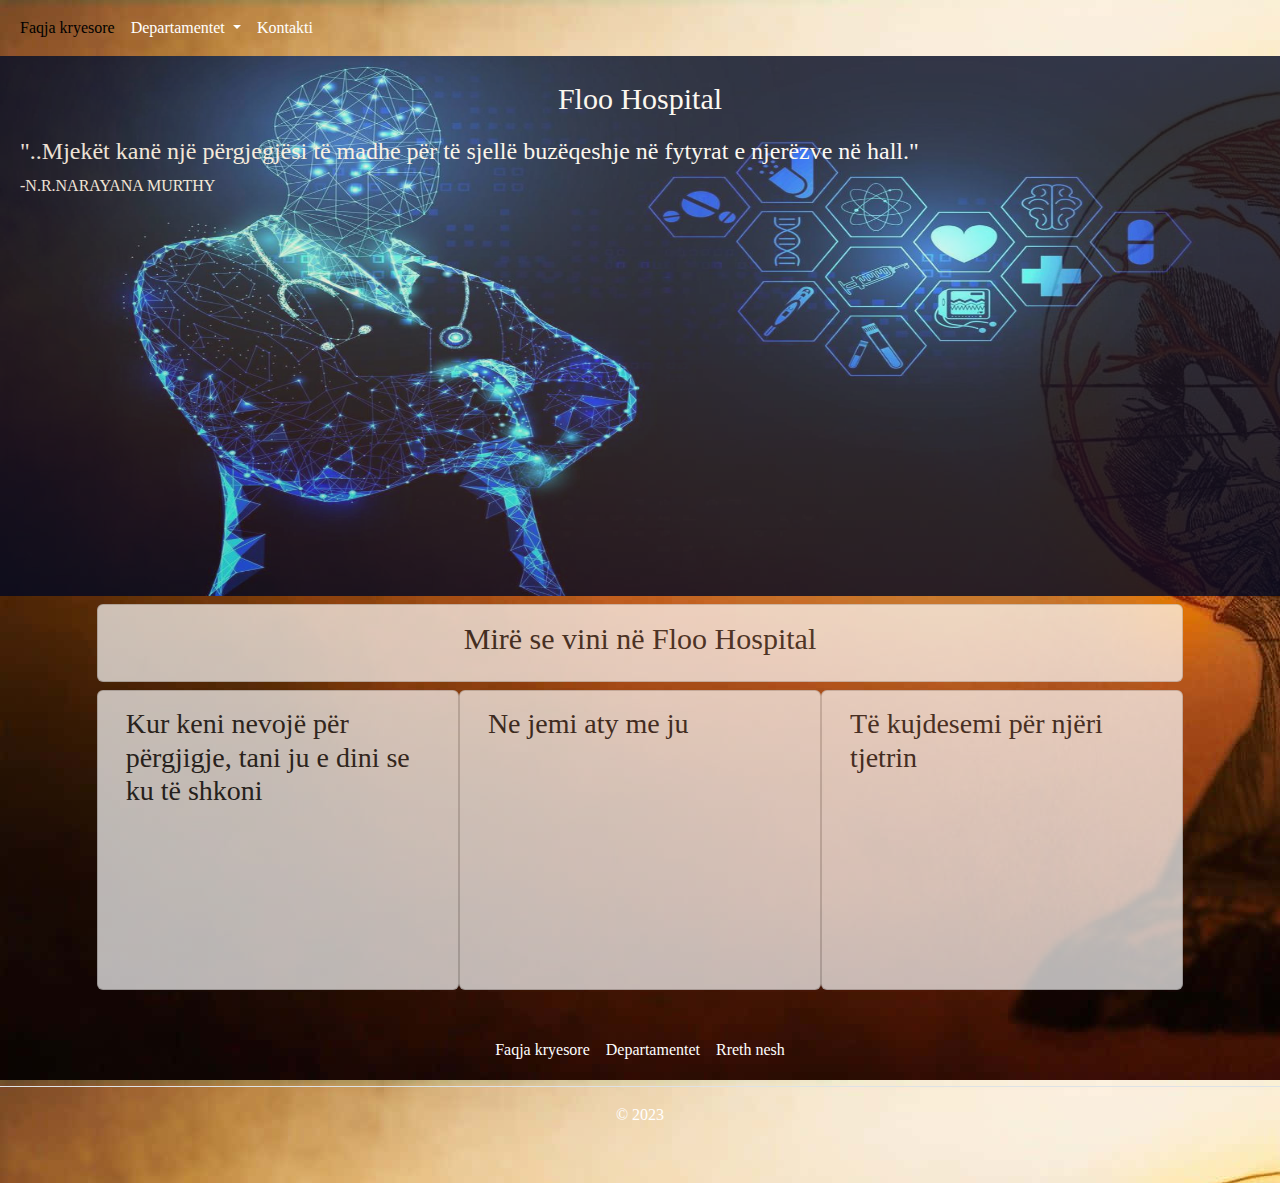
<file: index.html>
<html>


<head>
  <title>IWT Projekti</title>
  <meta name="viewport" content="width=device-width, initial-scale=1">
  <link href="./css/boostrap/boostrap.min.css" rel="stylesheet">
  <link href="./css/style.css" rel="stylesheet">

</head>

<body id="IWT Projekti" class="d-flex flex-column min-vh-100">
  <nav class="navbar navbar-expand-lg navbar-light">
    <div class="container-fluid">
      <button class="navbar-toggler" type="button" data-bs-toggle="collapse" data-bs-target="#navbarSupportedContent"
        aria-controls="navbarSupportedContent" aria-expanded="false" aria-label="Toggle navigation">
        <span class="navbar-toggler-icon"></span>
      </button>
      <div class="collapse navbar-collapse" id="navbarSupportedContent">
        <ul class="navbar-nav me-auto mb-2 mb-lg-0">
          <li class="nav-item">
            <a class="nav-link active fsh-white-text" aria-current="page" href="./index.html">Faqja kryesore</a>
          </li>

          <li class="nav-item dropdown">
            <a class="nav-link dropdown-toggle fsh-white-text" href="#" id="navbarDropdown" role="button" data-bs-toggle="dropdown"
              aria-expanded="false">
              Departamentet
            </a>
            <ul class="dropdown-menu" aria-labelledby="navbarDropdown">
              <li><a class="dropdown-item" href="./emergency.html">Emergjenca</a></li>
              <li><a class="dropdown-item" href="./cardiology.html">Kardiologjia</a></li>
              <li><a class="dropdown-item" href="./forensic pathology.html ">Patologjia mjekoligjore</a></li>
              <li><a class="dropdown-item" href="./neurology.html">Neurologjia</a></li>
              <li><a class="dropdown-item" href="./pediatrics.html">Pediatria</a></li>
              <li><a class="dropdown-item" href="./plastic surgery.html">Operacioni plastik</a></li>
              <li><a class="dropdown-item" href="./anesthesiology.html">Anesteziologjia</a></li>
              <li><a class="dropdown-item" href="./pathology.html">Patologjia</a></li>
            </ul>
          </li>
          <li class="nav-item">
            <a class="nav-link fsh-white-text" aria-current="page" href="./contactus.html">Kontakti</a>
          </li>
        </ul>
      </div>
    </div>
  </nav>

  <div class="col-12 fsh-main-content">
    <div class="row justify-content-center align-items-center">
      <p class="fsh-text-center fsh-large-text">Floo Hospital</p>
    </div>
    <div class="col-12">
      <h4>"..Mjekët kanë një përgjegjësi të madhe për të sjellë buzëqeshje në fytyrat e njerëzve në hall."</h4>
       <p> -N.R.NARAYANA MURTHY</p>
    </div>
  </div>



  <div class="col-12 fsh-opacity mt-2">
    <div class="row justify-content-center">
      <div class="col-10 card">
        <div class="card-body">
          <h5 class="fsh-text-center card-title fsh-large-text">Mirë se vini në Floo Hospital</h5>
          <p class="fsh-text-center card-text"></p>
        </div>
      </div>
    </div>
  </div>

  <div class="col-12 mt-2">
    <div class="row justify-content-center">
      <div class="col-10">

        <div class="row justify-content-sm-between">

          <div class="col-sm-4 ">
            <div class="row">

              <div class="card  fsh-opacity" style="height: 300px;">

                <div class="row card-body">
                  <div class="col-12">
                    <h3>Kur keni nevojë për përgjigje, tani ju e dini se ku të shkoni</h3>
                  </div>
                  <div class="col-12">
                    <p></p>
                  </div>
                </div>
              </div>
            </div>
          </div>

          <div class="col-sm-4 ">
            <div class="row">

              <div class="card fsh-opacity" style="height: 300px;">

                <div class="row card-body">
                  <div class="col-12">
                    <h3>Ne jemi aty me ju</h3>
                  </div>
                  <div class="col-12">
                 <p></p>
                  </div>
                </div>
              </div>
            </div>

          </div>

          <div class="col-sm-4 ">
            <div class="row">

              <div class="card fsh-opacity" style="height: 300px;">

                <div class="row card-body">
                  <div class="col-12">
                    <h3>Të kujdesemi për njëri tjetrin</h3>
                  </div>
                  <div class="col-12">
                    <p></p>
                  </div>
                </div>
              </div>
            </div>
          </div>
        </div>


      </div>
    </div>
  </div>

  <footer class="py-3 my-4">
    <ul class="nav justify-content-center border-bottom pb-3 mb-3 ">
      <li class="nav-item"><a href="./index.html" class="nav-link px-2 text-white">Faqja kryesore</a></li>
      <li class="nav-item"><a href="./departments.html" class="nav-link px-2 text-white">Departamentet</a></li>
      <li class="nav-item"><a href="./about.html" class="nav-link px-2 text-white">Rreth nesh</a></li>
    </ul>
    <p class="text-center text-white">© 2023</p>
  </footer>
  <script src="./js/bootstrap/bootstrap.bundle.js"></script>
</body>

</html>
</file>
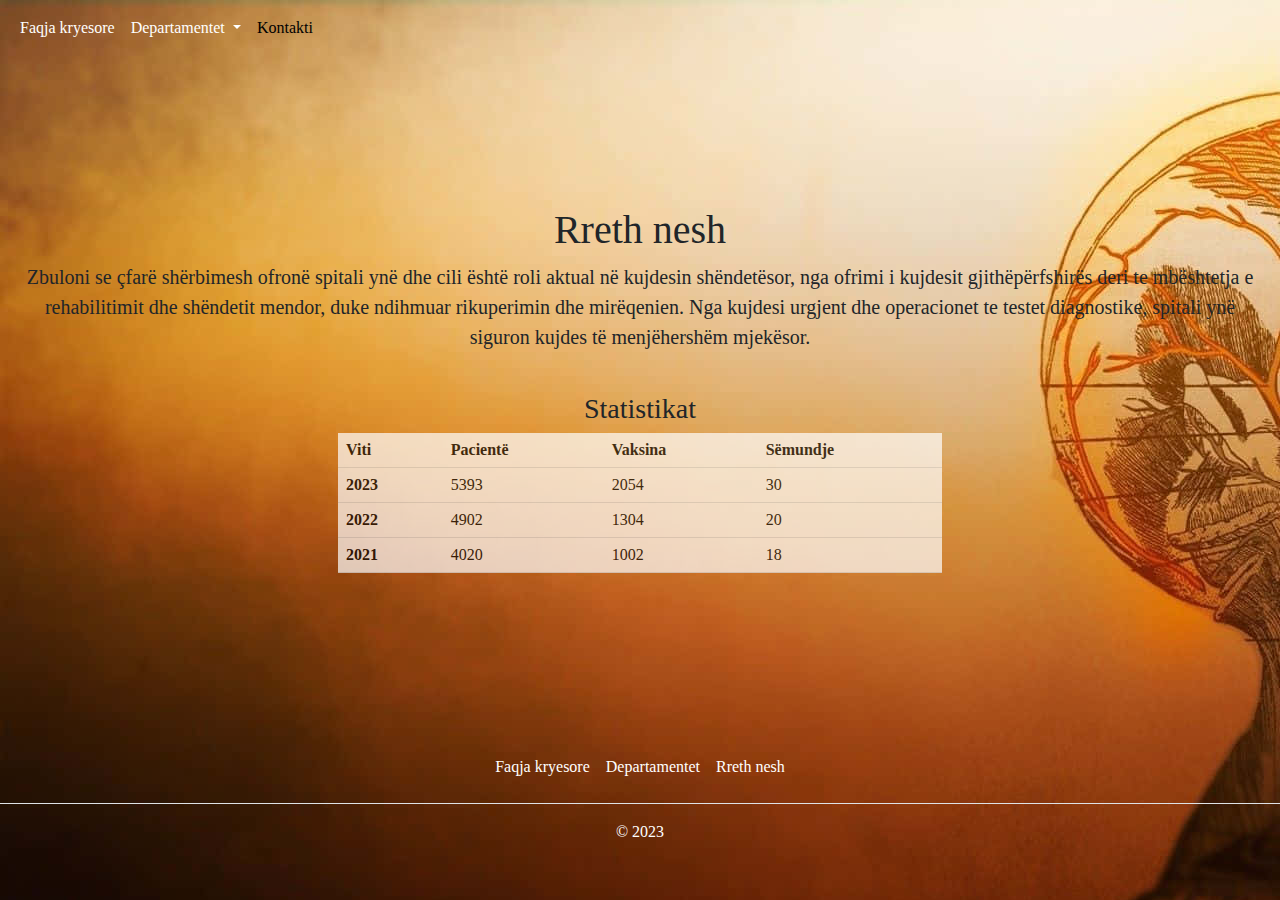
<file: about.html>
<html>


<head>
  <title>IWT Projekti</title>
  <meta name="viewport" content="width=device-width, initial-scale=1">
  <link href="./css/boostrap/boostrap.min.css" rel="stylesheet">
  <link href="./css/style.css" rel="stylesheet">

</head>

<body id="IWT Projekti" class="d-flex flex-column min-vh-100">
  <nav class="navbar navbar-expand-lg navbar-light">
    <div class="container-fluid">
      <button class="navbar-toggler" type="button" data-bs-toggle="collapse" data-bs-target="#navbarSupportedContent"
        aria-controls="navbarSupportedContent" aria-expanded="false" aria-label="Toggle navigation">
        <span class="navbar-toggler-icon"></span>
      </button>
      <div class="collapse navbar-collapse" id="navbarSupportedContent">
        <ul class="navbar-nav me-auto mb-2 mb-lg-0">
          <li class="nav-item">
            <a class="nav-link fsh-white-text" aria-current="page" href="./index.html">Faqja kryesore</a>
          </li>
          <li class="nav-item dropdown">
            <a class="nav-link dropdown-toggle fsh-white-text" href="#" id="navbarDropdown" role="button"
              data-bs-toggle="dropdown" aria-expanded="false">
              Departamentet
            </a>
            <ul class="dropdown-menu" aria-labelledby="navbarDropdown">
              <li><a class="dropdown-item" href="./emergency.html">Emergjenca</a></li>
              <li><a class="dropdown-item" href="./cardiology.html">Kardiologjia</a></li>
              <li><a class="dropdown-item" href="./forensic pathology.html ">Patologjia mjekoligjore</a></li>
              <li><a class="dropdown-item" href="./neurology.html">Neurologjia</a></li>
              <li><a class="dropdown-item" href="./pediatrics.html">Pediatria</a></li>
              <li><a class="dropdown-item" href="./plastic surgery.html">Operacioni plastik</a></li>
              <li><a class="dropdown-item" href="./anesthesiology.html">Anesteziologjia</a></li>
              <li><a class="dropdown-item" href="./pathology.html">Patologjia</a></li>
            </ul>
          </li>
          <li class="nav-item">
            <a class="nav-link active fsh-white-text" aria-current="page" href="./contactus.html">Kontakti</a>
          </li>
        </ul>
      </div>
    </div>
  </nav>

  <div class="row justify-content-center align-items-center p-4 mt-auto">


    <div class="col-12 mt-2">
      <div class="row justify-content-center text-center">

        <div class="text-center">
          <h1 class=" ">Rreth nesh</h1>
        </div>
        <p class="fsh-medium-text">Zbuloni se çfarë shërbimesh ofronë spitali ynë dhe cili është roli aktual në kujdesin
          shëndetësor, nga ofrimi i kujdesit gjithëpërfshirës deri te mbështetja e rehabilitimit dhe shëndetit mendor,
          duke ndihmuar rikuperimin dhe mirëqenien.
          Nga kujdesi urgjent dhe operacionet te testet diagnostike, spitali ynë siguron kujdes të menjëhershëm
          mjekësor.</p>

      </div>
    </div>

    <div class="col-md-6 text-center mt-4">
      <h3>Statistikat</h3>
      <table class="table fsh-opacity">
        <thead>
          <tr>
            <th scope="col">Viti</th>
            <th scope="col">Pacientë</th>
            <th scope="col">Vaksina</th>
            <th scope="col">Sëmundje</th>
          </tr>
        </thead>
        <tbody>
          <tr>
            <th scope="row">2023</th>
            <td>5393</td>
            <td>2054</td>
            <td>30</td>
          </tr>
          <tr>
            <th scope="row">2022</th>
            <td>4902</td>
            <td>1304</td>
            <td>20</td>
          </tr>
          <tr>
            <th scope="row">2021</th>
            <td>4020</td>
            <td>1002</td>
            <td>18</td>
          </tr>
        </tbody>
      </table>
    </div>

  </div>

  <footer class="py-3 my-4 mt-auto">
    <ul class="nav justify-content-center border-bottom pb-3 mb-3 ">
      <li class="nav-item"><a href="./index.html" class="nav-link px-2 text-white">Faqja kryesore</a></li>
      <li class="nav-item"><a href="./departments.html" class="nav-link px-2 text-white">Departamentet</a></li>
      <li class="nav-item"><a href="./about.html" class="nav-link px-2 text-white">Rreth nesh</a></li>
    </ul>
    <p class="text-center text-white">© 2023</p>
  </footer>
  <script src="./js/bootstrap/bootstrap.bundle.js"></script>
</body>

</html>
</file>
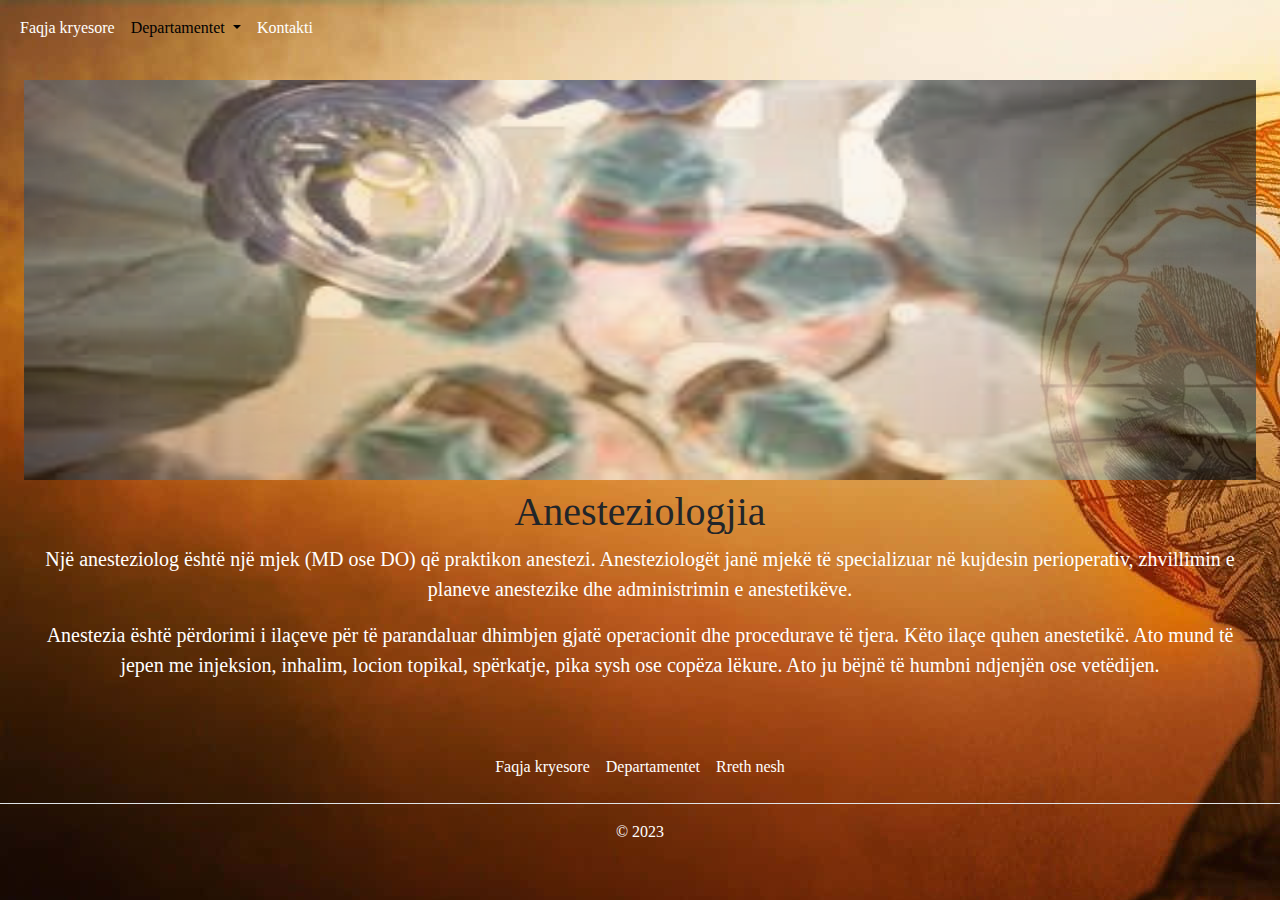
<file: anesthesiology.html>
<html>


<head>
  <title>IWT Projekti</title>
  <meta name="viewport" content="width=device-width, initial-scale=1">
  <link href="./css/boostrap/boostrap.min.css" rel="stylesheet">
  <link href="./css/style.css" rel="stylesheet">

</head>

<body id="IWT Projekti" class="d-flex flex-column min-vh-100">
  <nav class="navbar navbar-expand-lg navbar-light">
    <div class="container-fluid">
      <button class="navbar-toggler" type="button" data-bs-toggle="collapse" data-bs-target="#navbarSupportedContent"
        aria-controls="navbarSupportedContent" aria-expanded="false" aria-label="Toggle navigation">
        <span class="navbar-toggler-icon"></span>
      </button>
      <div class="collapse navbar-collapse" id="navbarSupportedContent">
        <ul class="navbar-nav me-auto mb-2 mb-lg-0">
          <li class="nav-item">
            <a class="nav-link fsh-white-text" aria-current="page" href="./index.html">Faqja kryesore</a>
          </li>
          <li class="nav-item dropdown">
            <a class="nav-link dropdown-toggle active fsh-white-text" href="#" id="navbarDropdown" role="button" data-bs-toggle="dropdown"
              aria-expanded="false">
              Departamentet
            </a>
            <ul class="dropdown-menu" aria-labelledby="navbarDropdown">
              <li><a class="dropdown-item" href="./emergency.html">Emergjenca</a></li>
              <li><a class="dropdown-item" href="./cardiology.html">Kardiologjia</a></li>
              <li><a class="dropdown-item" href="./forensic pathology.html">Patologjia mjekoligjore</a></li>
              <li><a class="dropdown-item" href="./neurology.html">Neurologjia</a></li>
              <li><a class="dropdown-item" href="./pediatrics.html">Pediatria</a></li>
              <li><a class="dropdown-item" href="./plastic surgery.html">Operacioni plastik</a></li>
              <li><a class="dropdown-item" href="./anesthesiology.html">Anesteziologjia</a></li>
              <li><a class="dropdown-item" href="./pathology.html">Patologjia</a></li>
            </ul>
          </li>
          <li class="nav-item">
            <a class="nav-link  fsh-white-text" aria-current="page" href="./contactus.html">Kontakti</a>
          </li>
        </ul>
      </div>
    </div>
  </nav>

  <div  class="p-4">

    <div class="">
      <img class="fsh-opacity" style="height: 400px; width: 100%;" src="./images/anesthesiology.jpg" />
    </div>

    <div class="col-12 mt-2">
      <div class="row justify-content-center text-center">

        <div class="text-center ">
          <h1 class=" ">Anesteziologjia</h1>
        </div>
        <p class="fsh-medium-text text-white">Një anesteziolog është një mjek (MD ose DO) që praktikon anestezi. Anesteziologët janë mjekë të specializuar në kujdesin perioperativ, 
          zhvillimin e planeve anestezike dhe administrimin e anestetikëve.</p>
       <p class="fsh-medium-text text-white">Anestezia është përdorimi i ilaçeve për të parandaluar dhimbjen gjatë operacionit dhe procedurave të tjera. Këto ilaçe quhen anestetikë. Ato mund të jepen me injeksion, inhalim, locion topikal,
         spërkatje, pika sysh ose copëza lëkure. Ato ju bëjnë të humbni ndjenjën ose vetëdijen.</p>
      </div>
    </div>


  </div>

  <footer class="py-3 my-4 mt-auto">
    <ul class="nav justify-content-center border-bottom pb-3 mb-3 ">
      <li class="nav-item"><a href="./index.html" class="nav-link px-2 text-white">Faqja kryesore</a></li>
      <li class="nav-item"><a href="./departments.html" class="nav-link px-2 text-white">Departamentet</a></li>
      <li class="nav-item"><a href="./about.html" class="nav-link px-2 text-white">Rreth nesh</a></li>
    </ul>
    <p class="text-center text-white">© 2023</p>
  </footer>
  <script src="./js/bootstrap/bootstrap.bundle.js"></script>
</body>

</html>
</file>
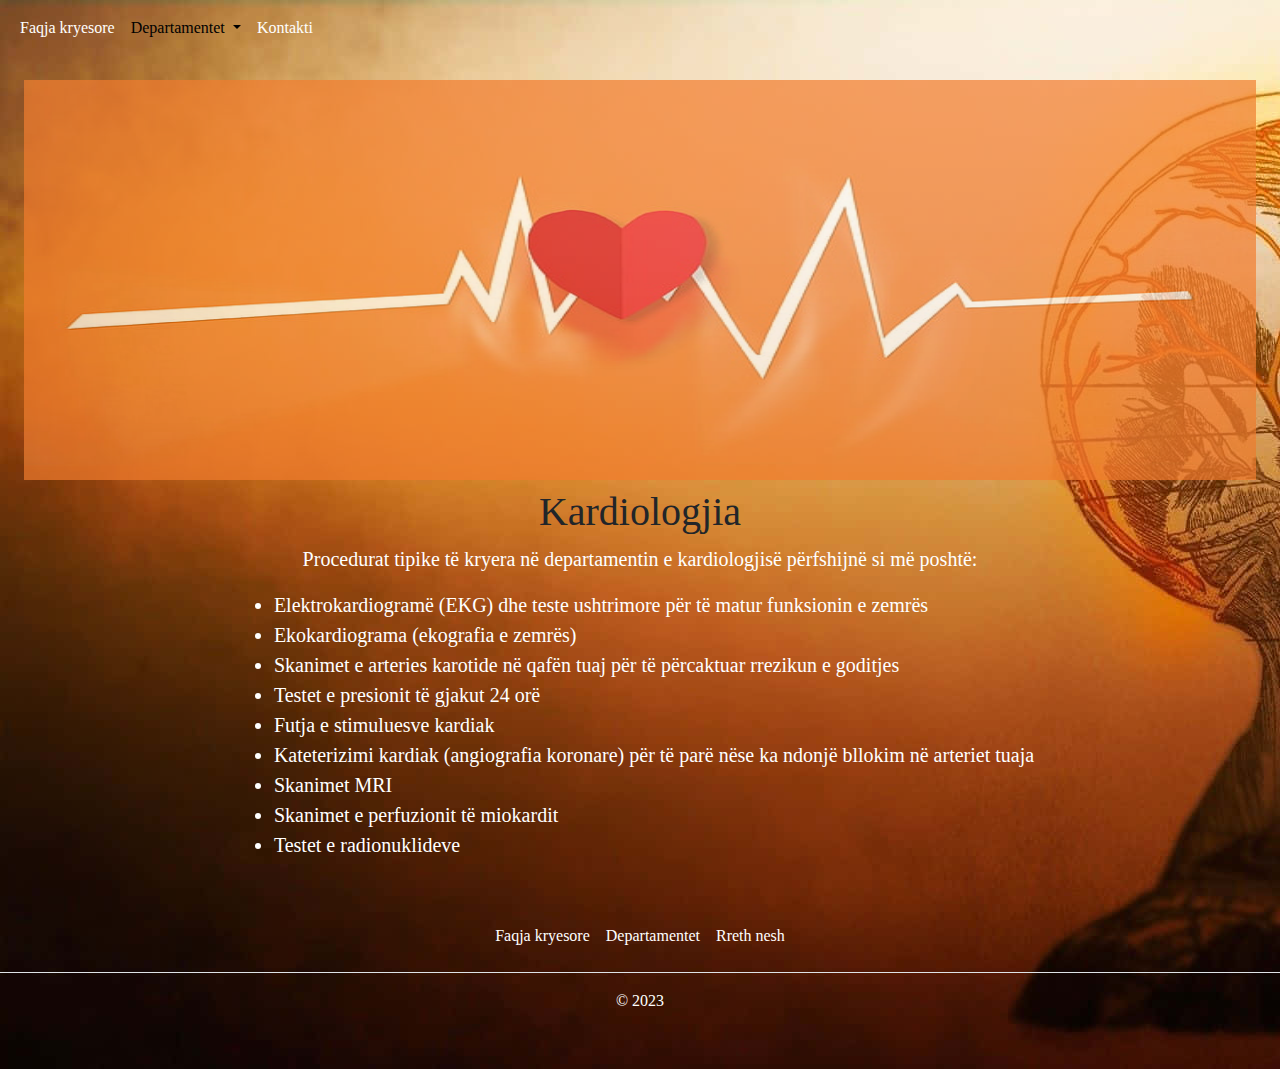
<file: cardiology.html>
<html>


<head>
  <title>IWT Projekti</title>
  <meta name="viewport" content="width=device-width, initial-scale=1">
  <link href="./css/boostrap/boostrap.min.css" rel="stylesheet">
  <link href="./css/style.css" rel="stylesheet">

</head>

<body id="IWT Projekti" class="d-flex flex-column min-vh-100">
  <nav class="navbar navbar-expand-lg navbar-light">
    <div class="container-fluid">
      <button class="navbar-toggler" type="button" data-bs-toggle="collapse" data-bs-target="#navbarSupportedContent"
        aria-controls="navbarSupportedContent" aria-expanded="false" aria-label="Toggle navigation">
        <span class="navbar-toggler-icon"></span>
      </button>
      <div class="collapse navbar-collapse" id="navbarSupportedContent">
        <ul class="navbar-nav me-auto mb-2 mb-lg-0">
          <li class="nav-item">
            <a class="nav-link fsh-white-text" aria-current="page" href="./index.html">Faqja kryesore</a>
          </li>
          <li class="nav-item dropdown">
            <a class="nav-link dropdown-toggle active fsh-white-text" href="#" id="navbarDropdown" role="button" data-bs-toggle="dropdown"
              aria-expanded="false">
              Departamentet
            </a>
            <ul class="dropdown-menu" aria-labelledby="navbarDropdown">
              <li><a class="dropdown-item" href="./emergency.html">Emergjenca</a></li>
              <li><a class="dropdown-item" href="./cardiology.html">Kardiologjia</a></li>
              <li><a class="dropdown-item" href="./forensic pathology.html">Patologjia mjekoligjore</a></li>
              <li><a class="dropdown-item" href="./neurology.html">Neurologjia</a></li>
              <li><a class="dropdown-item" href="./pediatrics.html">Pediatria</a></li>
              <li><a class="dropdown-item" href="./plastic surgery.html">Operacioni plastik</a></li>
              <li><a class="dropdown-item" href="./anesthesiology.html">Anesteziologjia</a></li>
              <li><a class="dropdown-item" href="./pathology.html">Patologjia</a></li>
            </ul>
          </li>
          <li class="nav-item">
            <a class="nav-link  fsh-white-text" aria-current="page" href="./contactus.html">Kontakti</a>
          </li>
        </ul>
      </div>
    </div>
  </nav>

  <div  class="p-4">

    <div class="">
      <img class="fsh-opacity" style="height: 400px; width: 100%;" src="./images/cardiology.jpg" />
    </div>

    <div class="col-12 mt-2">
      <div class="row justify-content-center text-center">

        <div class="text-center ">
          <h1 class=" ">Kardiologjia</h1>
        </div>
        <p class="fsh-medium-text text-white"> Procedurat tipike të kryera në departamentin e kardiologjisë përfshijnë si më poshtë:</p>
        <ul class="fsh-medium-text text-white fsh-bullet-points">
          <li>Elektrokardiogramë (EKG) dhe teste ushtrimore për të matur funksionin e zemrës</li>
          <li>Ekokardiograma (ekografia e zemrës)</li>
          <li>Skanimet e arteries karotide në qafën tuaj për të përcaktuar rrezikun e goditjes</li>
          <li>Testet e presionit të gjakut 24 orë</li>
          <li>Futja e stimuluesve kardiak</li>
          <li>Kateterizimi kardiak (angiografia koronare) për të parë nëse ka ndonjë bllokim në arteriet tuaja</li>
          <li>Skanimet MRI</li>
          <li>Skanimet e perfuzionit të miokardit</li>
          <li>Testet e radionuklideve</li>
       </ul>
      </div>
    </div>


  </div>

  <footer class="py-3 my-4 mt-auto">
    <ul class="nav justify-content-center border-bottom pb-3 mb-3 ">
      <li class="nav-item"><a href="./index.html" class="nav-link px-2 text-white">Faqja kryesore</a></li>
      <li class="nav-item"><a href="./departments.html" class="nav-link px-2 text-white">Departamentet</a></li>
      <li class="nav-item"><a href="./about.html" class="nav-link px-2 text-white">Rreth nesh</a></li>
    </ul>
    <p class="text-center text-white">© 2023</p>
  </footer>
  <script src="./js/bootstrap/bootstrap.bundle.js"></script>
</body>

</html>
</file>
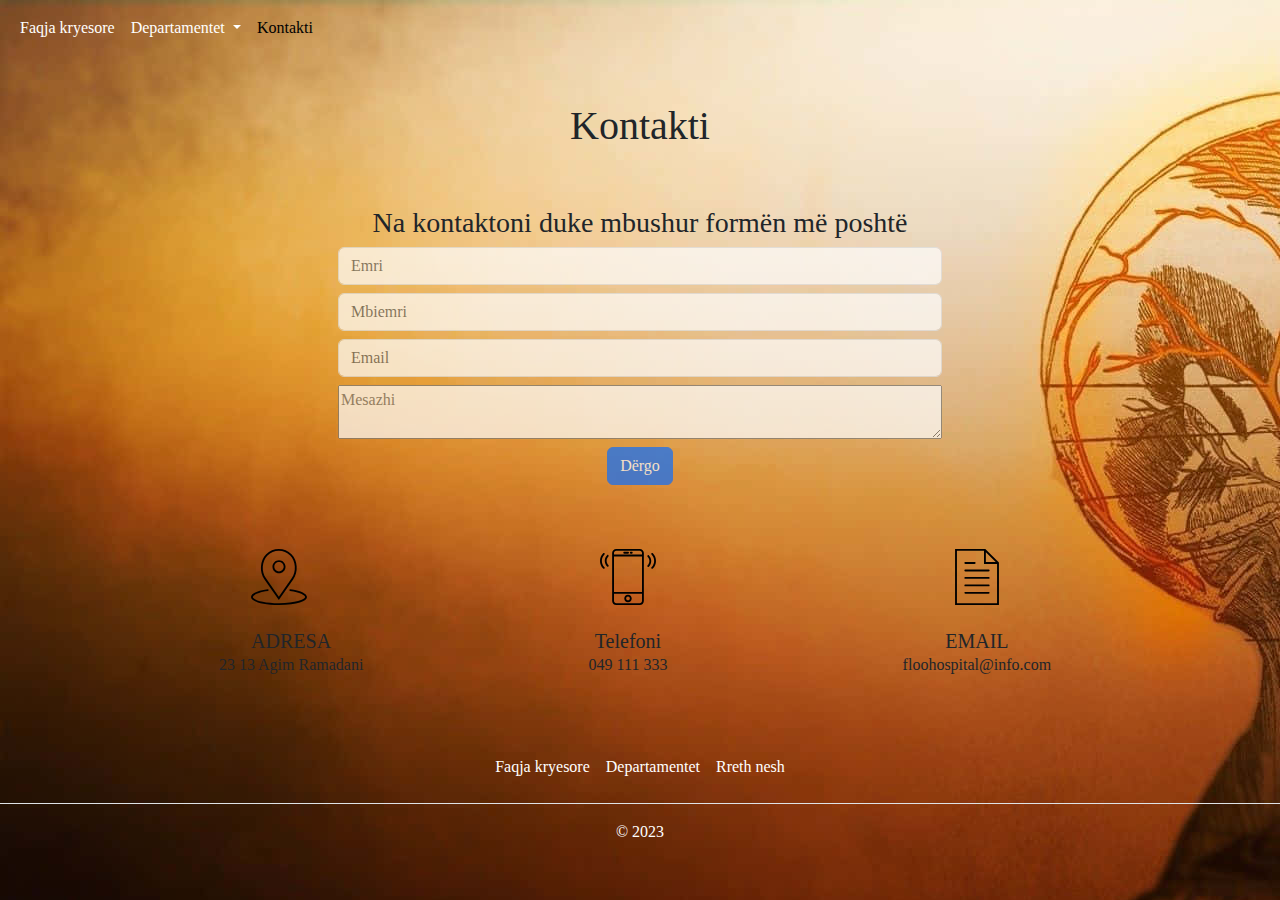
<file: contactus.html>
<html>


<head>
  <title>IWT Projekti</title>
  <meta name="viewport" content="width=device-width, initial-scale=1">
  <link href="./css/boostrap/boostrap.min.css" rel="stylesheet">
  <link href="./css/style.css" rel="stylesheet">

</head>

<body id="IWT Projekti" class="d-flex flex-column min-vh-100">
  <nav class="navbar navbar-expand-lg navbar-light">
    <div class="container-fluid">
      <button class="navbar-toggler" type="button" data-bs-toggle="collapse" data-bs-target="#navbarSupportedContent"
        aria-controls="navbarSupportedContent" aria-expanded="false" aria-label="Toggle navigation">
        <span class="navbar-toggler-icon"></span>
      </button>
      <div class="collapse navbar-collapse" id="navbarSupportedContent">
        <ul class="navbar-nav me-auto mb-2 mb-lg-0">
          <li class="nav-item">
            <a class="nav-link fsh-white-text" aria-current="page" href="./index.html">Faqja kryesore</a>
          </li>
          <li class="nav-item dropdown">
            <a class="nav-link dropdown-toggle fsh-white-text" href="#" id="navbarDropdown" role="button"
              data-bs-toggle="dropdown" aria-expanded="false">
              Departamentet
            </a>
            <ul class="dropdown-menu" aria-labelledby="navbarDropdown">
              <li><a class="dropdown-item" href="./emergency.html">Emergjenca</a></li>
              <li><a class="dropdown-item" href="./cardiology.html">Kardiologjia</a></li>
              <li><a class="dropdown-item" href="./forensic pathology.html ">Patologjia mjekoligjore</a></li>
              <li><a class="dropdown-item" href="./neurology.html">Neurologjia</a></li>
              <li><a class="dropdown-item" href="./pediatrics.html">Pediatria</a></li>
              <li><a class="dropdown-item" href="./plastic surgery.html">Operacioni plastik</a></li>
              <li><a class="dropdown-item" href="./anesthesiology.html">Anesteziologjia</a></li>
              <li><a class="dropdown-item" href="./pathology.html">Patologjia</a></li>
            </ul>
          </li>
          <li class="nav-item">
            <a class="nav-link active fsh-white-text  " aria-current="page" href="./contactus.html">Kontakti</a>
          </li>
        </ul>
      </div>
    </div>
  </nav>

  <div class="row justify-content-center align-items-center p-4 mt-auto">


    <div class="col-12 mt-2">
      <div class="row justify-content-center text-center">

        <div class="text-center">
          <h1 class=" ">Kontakti</h1>
        </div>
        <div class="col-md-12 mt-5">
          <div class="row d-flex justify-content-center">

            <div class="col-md-6">
              <div>
                <h3>Na kontaktoni duke mbushur formën më poshtë</h3>
              </div>
              <form>
                <div class="form-group mt-1">
                  <input type="text" class="form-control  fsh-opacity" id="name" aria-describedby="name" placeholder="Emri">
                </div>
                <div class="form-group mt-2">
                  <input type="text" class="form-control fsh-opacity" id="surname" aria-describedby="name" placeholder="Mbiemri">
                </div>
                <div class="form-group mt-2">
                  <input type="email" class="form-control  fsh-opacity" id="email" aria-describedby="emailHelp" placeholder="Email">
                </div>
                <div class="form-group mt-2">
                  <textarea id="message" class="w-100  fsh-opacity" placeholder="Mesazhi"></textarea>
                </div>
                <button type="submit" class="btn btn-primary mt-2 fsh-opacity">Dërgo</button>
              </form>
            </div>
          </div>
        </div>
      </div>
    </div>
    <div class="col-12 mt-5">
      <div class="row justify-content-center">
        <div class="col-10">

          <div class="row">

            <div class="col-sm-4 ">
              <div class="row">
                <div class="col-sm-12 row justify-content-center">
                  <div class="fsh-icon">
                    <svg version="1.1" id="svg-851e" xmlns="http://www.w3.org/2000/svg"
                      xmlns:xlink="http://www.w3.org/1999/xlink" x="0px" y="0px" viewBox="0 0 60 60"
                      style="enable-background:new 0 0 60 60;" xml:space="preserve" class="u-svg-content">
                      <g>
                        <path d="M30,26c3.86,0,7-3.141,7-7s-3.14-7-7-7s-7,3.141-7,7S26.14,26,30,26z M30,14c2.757,0,5,2.243,5,5s-2.243,5-5,5
          s-5-2.243-5-5S27.243,14,30,14z"></path>
                        <path d="M29.823,54.757L45.164,32.6c5.754-7.671,4.922-20.28-1.781-26.982C39.761,1.995,34.945,0,29.823,0
          s-9.938,1.995-13.56,5.617c-6.703,6.702-7.535,19.311-1.804,26.952L29.823,54.757z M17.677,7.031C20.922,3.787,25.235,2,29.823,2
          s8.901,1.787,12.146,5.031c6.05,6.049,6.795,17.437,1.573,24.399L29.823,51.243L16.082,31.4
          C10.882,24.468,11.628,13.08,17.677,7.031z"></path>
                        <path d="M42.117,43.007c-0.55-0.067-1.046,0.327-1.11,0.876s0.328,1.046,0.876,1.11C52.399,46.231,58,49.567,58,51.5
          c0,2.714-10.652,6.5-28,6.5S2,54.214,2,51.5c0-1.933,5.601-5.269,16.117-6.507c0.548-0.064,0.94-0.562,0.876-1.11
          c-0.065-0.549-0.561-0.945-1.11-0.876C7.354,44.247,0,47.739,0,51.5C0,55.724,10.305,60,30,60s30-4.276,30-8.5
          C60,47.739,52.646,44.247,42.117,43.007z"></path>
                      </g>
                      <g></g>
                      <g></g>
                      <g></g>
                      <g></g>
                      <g></g>
                      <g></g>
                      <g></g>
                      <g></g>
                      <g></g>
                      <g></g>
                      <g></g>
                      <g></g>
                      <g></g>
                      <g></g>
                      <g></g>
                    </svg>
                  </div>
                </div>
                <div class="col-12 text-center">
                  <h5 class="m-0 p-0">ADRESA</h5>
                  <p>23 13 Agim Ramadani</p>
                </div>
              </div>
            </div>

            <div class="col-sm-4 ">
              <div class="row">
                <div class="col-sm-12 row justify-content-center">
                  <div class="fsh-icon">
                    <svg version="1.1" id="svg-8ae9" xmlns="http://www.w3.org/2000/svg"
                      xmlns:xlink="http://www.w3.org/1999/xlink" x="0px" y="0px" viewBox="0 0 60 60"
                      style="enable-background:new 0 0 60 60;" xml:space="preserve" class="u-svg-content">
                      <g>
                        <path
                          d="M42.595,0H17.405C14.977,0,13,1.977,13,4.405v51.189C13,58.023,14.977,60,17.405,60h25.189C45.023,60,47,58.023,47,55.595
      V4.405C47,1.977,45.023,0,42.595,0z M15,8h30v38H15V8z M17.405,2h25.189C43.921,2,45,3.079,45,4.405V6H15V4.405
      C15,3.079,16.079,2,17.405,2z M42.595,58H17.405C16.079,58,15,56.921,15,55.595V48h30v7.595C45,56.921,43.921,58,42.595,58z">
                        </path>
                        <path d="M30,49c-2.206,0-4,1.794-4,4s1.794,4,4,4s4-1.794,4-4S32.206,49,30,49z M30,55c-1.103,0-2-0.897-2-2s0.897-2,2-2
      s2,0.897,2,2S31.103,55,30,55z"></path>
                        <path d="M26,5h4c0.553,0,1-0.447,1-1s-0.447-1-1-1h-4c-0.553,0-1,0.447-1,1S25.447,5,26,5z">
                        </path>
                        <path d="M33,5h1c0.553,0,1-0.447,1-1s-0.447-1-1-1h-1c-0.553,0-1,0.447-1,1S32.447,5,33,5z">
                        </path>
                        <path d="M56.612,4.569c-0.391-0.391-1.023-0.391-1.414,0s-0.391,1.023,0,1.414c3.736,3.736,3.736,9.815,0,13.552
      c-0.391,0.391-0.391,1.023,0,1.414c0.195,0.195,0.451,0.293,0.707,0.293s0.512-0.098,0.707-0.293
      C61.128,16.434,61.128,9.085,56.612,4.569z"></path>
                        <path d="M52.401,6.845c-0.391-0.391-1.023-0.391-1.414,0s-0.391,1.023,0,1.414c1.237,1.237,1.918,2.885,1.918,4.639
      s-0.681,3.401-1.918,4.638c-0.391,0.391-0.391,1.023,0,1.414c0.195,0.195,0.451,0.293,0.707,0.293s0.512-0.098,0.707-0.293
      c1.615-1.614,2.504-3.764,2.504-6.052S54.017,8.459,52.401,6.845z"></path>
                        <path d="M4.802,5.983c0.391-0.391,0.391-1.023,0-1.414s-1.023-0.391-1.414,0c-4.516,4.516-4.516,11.864,0,16.38
      c0.195,0.195,0.451,0.293,0.707,0.293s0.512-0.098,0.707-0.293c0.391-0.391,0.391-1.023,0-1.414
      C1.065,15.799,1.065,9.72,4.802,5.983z"></path>
                        <path d="M9.013,6.569c-0.391-0.391-1.023-0.391-1.414,0c-1.615,1.614-2.504,3.764-2.504,6.052s0.889,4.438,2.504,6.053
      c0.195,0.195,0.451,0.293,0.707,0.293s0.512-0.098,0.707-0.293c0.391-0.391,0.391-1.023,0-1.414
      c-1.237-1.237-1.918-2.885-1.918-4.639S7.775,9.22,9.013,7.983C9.403,7.593,9.403,6.96,9.013,6.569z"></path>
                      </g>
                      <g></g>
                      <g></g>
                      <g></g>
                      <g></g>
                      <g></g>
                      <g></g>
                      <g></g>
                      <g></g>
                      <g></g>
                      <g></g>
                      <g></g>
                      <g></g>
                      <g></g>
                      <g></g>
                      <g></g>
                    </svg>
                  </div>
                  <div class="col-sm-12 text-center">
                    <h5 class="m-0 p-0">Telefoni</h5>
                    <p>049 111 333</p>
                  </div>
                </div>
              </div>
            </div>

            <div class="col-sm-4 ">
              <div class="row">
                <div class="col-sm-12 row justify-content-center">
                  <div class="fsh-icon">
                    <svg version="1.1" id="svg-1f10" xmlns="http://www.w3.org/2000/svg"
                      xmlns:xlink="http://www.w3.org/1999/xlink" x="0px" y="0px" viewBox="0 0 60 60"
                      style="enable-background:new 0 0 60 60;" xml:space="preserve" class="u-svg-content">
                      <g>
                        <path
                          d="M42.5,22h-25c-0.552,0-1,0.447-1,1s0.448,1,1,1h25c0.552,0,1-0.447,1-1S43.052,22,42.5,22z">
                        </path>
                        <path
                          d="M17.5,16h10c0.552,0,1-0.447,1-1s-0.448-1-1-1h-10c-0.552,0-1,0.447-1,1S16.948,16,17.5,16z">
                        </path>
                        <path
                          d="M42.5,30h-25c-0.552,0-1,0.447-1,1s0.448,1,1,1h25c0.552,0,1-0.447,1-1S43.052,30,42.5,30z">
                        </path>
                        <path
                          d="M42.5,38h-25c-0.552,0-1,0.447-1,1s0.448,1,1,1h25c0.552,0,1-0.447,1-1S43.052,38,42.5,38z">
                        </path>
                        <path
                          d="M42.5,46h-25c-0.552,0-1,0.447-1,1s0.448,1,1,1h25c0.552,0,1-0.447,1-1S43.052,46,42.5,46z">
                        </path>
                        <path
                          d="M38.914,0H6.5v60h47V14.586L38.914,0z M39.5,3.414L50.086,14H39.5V3.414z M8.5,58V2h29v14h14v42H8.5z">
                        </path>
                      </g>
                      <g></g>
                      <g></g>
                      <g></g>
                      <g></g>
                      <g></g>
                      <g></g>
                      <g></g>
                      <g></g>
                      <g></g>
                      <g></g>
                      <g></g>
                      <g></g>
                      <g></g>
                      <g></g>
                      <g></g>
                    </svg>
                  </div>

                  <div class="col-12 text-center">
                    <h5 class="m-0 p-0">EMAIL</h5>
                    <p>floohospital@info.com</p>
                  </div>
                </div>
              </div>
            </div>


          </div>
        </div>
      </div>

    </div>

  </div>

  <footer class="py-3 my-4 mt-auto">
    <ul class="nav justify-content-center border-bottom pb-3 mb-3 ">
      <li class="nav-item"><a href="./index.html" class="nav-link px-2 text-white">Faqja kryesore</a></li>
      <li class="nav-item"><a href="./departments.html" class="nav-link px-2 text-white">Departamentet</a></li>
      <li class="nav-item"><a href="./about.html" class="nav-link px-2 text-white">Rreth nesh</a></li>
    </ul>
    <p class="text-center text-white">© 2023</p>
  </footer>
  <script src="./js/bootstrap/bootstrap.bundle.js"></script>
</body>

</html>
</file>
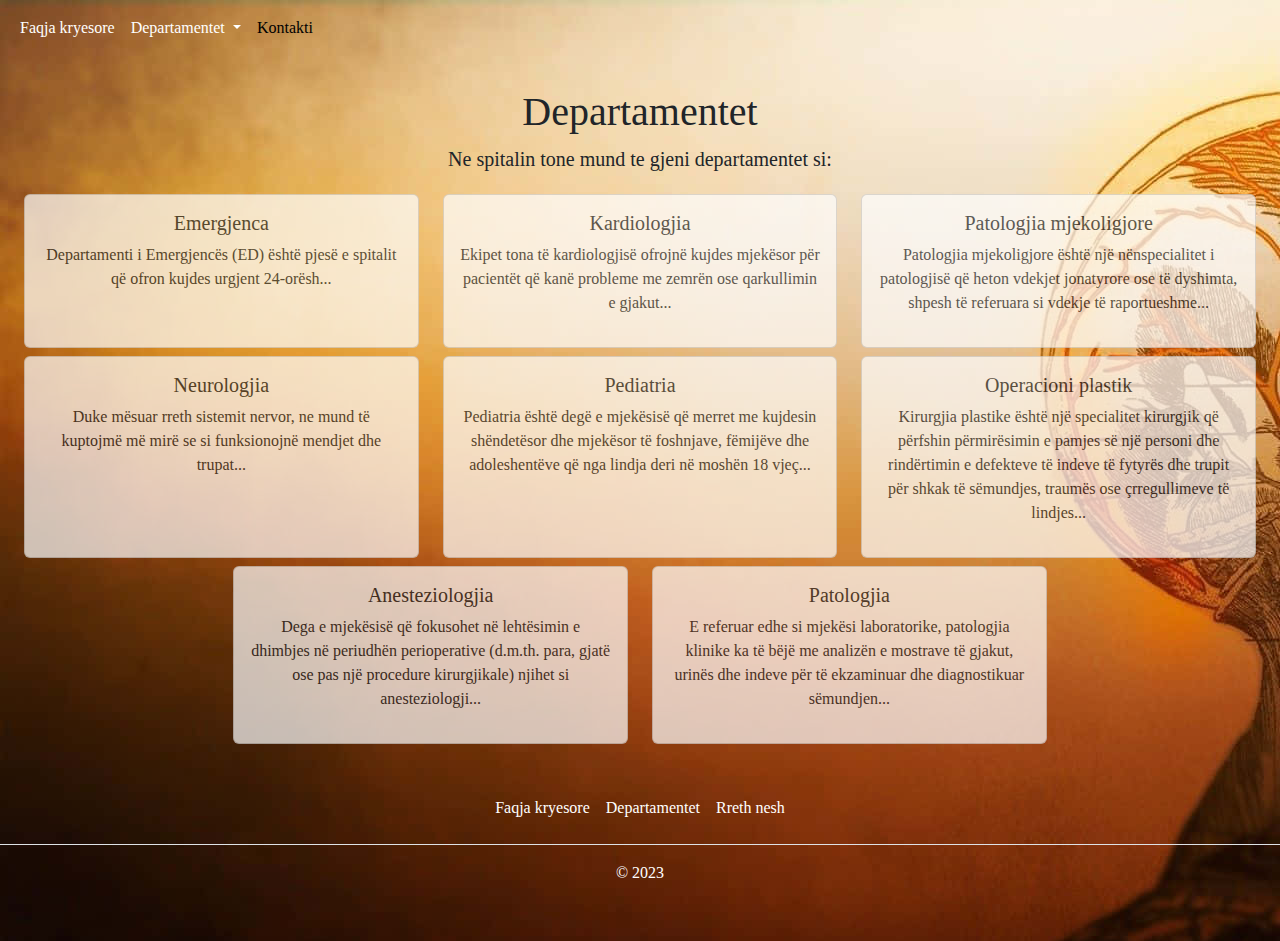
<file: departments.html>
<html>


<head>
  <title>IWT Projekti</title>
  <meta name="viewport" content="width=device-width, initial-scale=1">
  <link href="./css/boostrap/boostrap.min.css" rel="stylesheet">
  <link href="./css/style.css" rel="stylesheet">

</head>

<body id="IWT Projekti" class="d-flex flex-column min-vh-100">
  <nav class="navbar navbar-expand-lg navbar-light ">
    <div class="container-fluid">
      <button class="navbar-toggler" type="button" data-bs-toggle="collapse" data-bs-target="#navbarSupportedContent"
        aria-controls="navbarSupportedContent" aria-expanded="false" aria-label="Toggle navigation">
        <span class="navbar-toggler-icon"></span>
      </button>
      <div class="collapse navbar-collapse" id="navbarSupportedContent">
        <ul class="navbar-nav me-auto mb-2 mb-lg-0">
          <li class="nav-item">
            <a class="nav-link fsh-white-text" aria-current="page" href="./index.html">Faqja kryesore</a>
          </li>
          <li class="nav-item dropdown">
            <a class="nav-link dropdown-toggle fsh-white-text" href="#" id="navbarDropdown" role="button" data-bs-toggle="dropdown"
              aria-expanded="false">
              Departamentet
            </a>
            <ul class="dropdown-menu" aria-labelledby="navbarDropdown">
              <li><a class="dropdown-item" href="./emergency.html">Emergjenca</a></li>
              <li><a class="dropdown-item" href="./cardiology.html">Kardiologjia</a></li>
              <li><a class="dropdown-item" href="./forensic pathology.html ">Patologjia mjekoligjore</a></li>
              <li><a class="dropdown-item" href="./neurology.html">Neurologjia</a></li>
              <li><a class="dropdown-item" href="./pediatrics.html">Pediatria</a></li>
              <li><a class="dropdown-item" href="./plastic surgery.html">Operacioni plastik</a></li>
              <li><a class="dropdown-item" href="./anesthesiology.html">Anesteziologjia</a></li>
              <li><a class="dropdown-item" href="./pathology.html">Patologjia</a></li>
            </ul>
          </li>
          <li class="nav-item">
            <a class="nav-link active fsh-white-text" aria-current="page" href="./contactus.html">Kontakti</a>
          </li>
        </ul>
      </div>
    </div>
  </nav>

  <div class="row justify-content-center align-items-center p-4 mt-auto">


    <div class="col-12 mt-2">
      <div class="row justify-content-center text-center">

        <div class="text-center">
          <h1 class=" ">Departamentet</h1>
        </div>
        <p class="fsh-medium-text">Ne spitalin tone mund te gjeni departamentet si:</p>
      </div>
      <div class="col-sm-12">
        <div class="row justify-content-center">
          <div class="col-sm-4 my-1">
            <div class="card fsh-opacity h-100" >
              <a href="./emergency.html" class="stretched-link"></a>
              <div class="card-body text-center">
                <h5 class="fsh-on-hover-resize">Emergjenca</h5>
                <p> Departamenti i Emergjencës (ED) është pjesë e spitalit që ofron kujdes urgjent 24-orësh...</p>
              </div>
            </div>
          </div>
          <div class="col-sm-4 my-1">
            <div class="card  fsh-opacity h-100" >
              <a href="./cardiology.html" class="stretched-link"></a>
              <div class="card-body text-center">
                <h5 class="fsh-on-hover-resize">Kardiologjia</h5>
                <p>Ekipet tona të kardiologjisë ofrojnë kujdes mjekësor për pacientët që kanë probleme me zemrën ose qarkullimin e gjakut...</p>
              </div>
            </div>
          </div>
          <div class="col-sm-4 my-1">
            <div class="card fsh-opacity h-100" >
              <a href="./forensic pathology.html" class="stretched-link"></a>
              <div class="card-body text-center">
                <h5 class="fsh-on-hover-resize">Patologjia mjekoligjore</h5>
                <p>Patologjia mjekoligjore është një nënspecialitet i patologjisë që heton vdekjet jonatyrore ose të dyshimta,
                   shpesh të referuara si vdekje të raportueshme...</p>
              </div>
            </div>
          </div>
          <div class="col-sm-4 my-1">
            <div class="card  fsh-opacity h-100" >
              <a href="./neurology.html" class="stretched-link"></a>
              <div class="card-body text-center">
                <h5 class="fsh-on-hover-resize">Neurologjia</h5>
                <p>Duke mësuar rreth sistemit nervor, ne mund të kuptojmë më mirë se si funksionojnë mendjet dhe trupat...</p>
              </div>
            </div>
          </div>
          <div class="col-sm-4 my-1">
            <div class="card  fsh-opacity h-100" >
              <a href="./pediatrics.html" class="stretched-link"></a>
              <div class="card-body text-center">
                <h5 class="fsh-on-hover-resize">Pediatria</h5>
                <p>Pediatria është degë e mjekësisë që merret me kujdesin shëndetësor dhe mjekësor të foshnjave, 
                  fëmijëve dhe adoleshentëve që nga lindja deri në moshën 18 vjeç...</p>
              </div>
            </div>
          </div>
          <div class="col-sm-4 my-1">
            <div class="card  fsh-opacity h-100" >
              <a href="./plastic surgery.html" class="stretched-link"></a>
              <div class="card-body text-center">
                <h5 class="fsh-on-hover-resize">Operacioni plastik</h5>
                <p>Kirurgjia plastike është një specialitet kirurgjik që përfshin përmirësimin e pamjes së një personi dhe rindërtimin e defekteve të indeve të fytyrës dhe trupit për shkak 
                  të sëmundjes, traumës ose çrregullimeve të lindjes...</p>
              </div>
            </div>
          </div>
          <div class="col-sm-4 my-1">
            <div class="card  fsh-opacity h-100" >
              <a href="./anesthesiology.html" class="stretched-link"></a>
              <div class="card-body text-center">
                <h5 class="fsh-on-hover-resize">Anesteziologjia</h5>
                <p>Dega e mjekësisë që fokusohet në lehtësimin e dhimbjes në periudhën perioperative (d.m.th. para, gjatë ose
                  pas një procedure kirurgjikale) njihet si anesteziologji...</p>
              </div>
            </div>
          </div>
          <div class="col-sm-4 my-1">
            <div class="card  fsh-opacity h-100" >
              <a href="./pathology.html" class="stretched-link"></a>
              <div class="card-body text-center">
                <h5 class="fsh-on-hover-resize">Patologjia</h5>
                <p>E referuar edhe si mjekësi laboratorike, patologjia klinike ka të bëjë me analizën e mostrave të gjakut,
                   urinës dhe indeve për të ekzaminuar dhe diagnostikuar sëmundjen...</p>
              </div>
            </div>
          </div>

        </div>
      </div>
    </div>


  </div>

  <footer class="py-3 my-4 mt-auto">
    <ul class="nav justify-content-center border-bottom pb-3 mb-3 ">
      <li class="nav-item"><a href="./index.html" class="nav-link px-2 text-white">Faqja kryesore</a></li>
      <li class="nav-item"><a href="./departments.html" class="nav-link px-2 text-white">Departamentet</a></li>
      <li class="nav-item"><a href="./about.html" class="nav-link px-2 text-white">Rreth nesh</a></li>
    </ul>
    <p class="text-center text-white">© 2023</p>
  </footer>
  <script src="./js/bootstrap/bootstrap.bundle.js"></script>
  <script src="./js/scripts.js"></script>
</body>

</html>
</file>
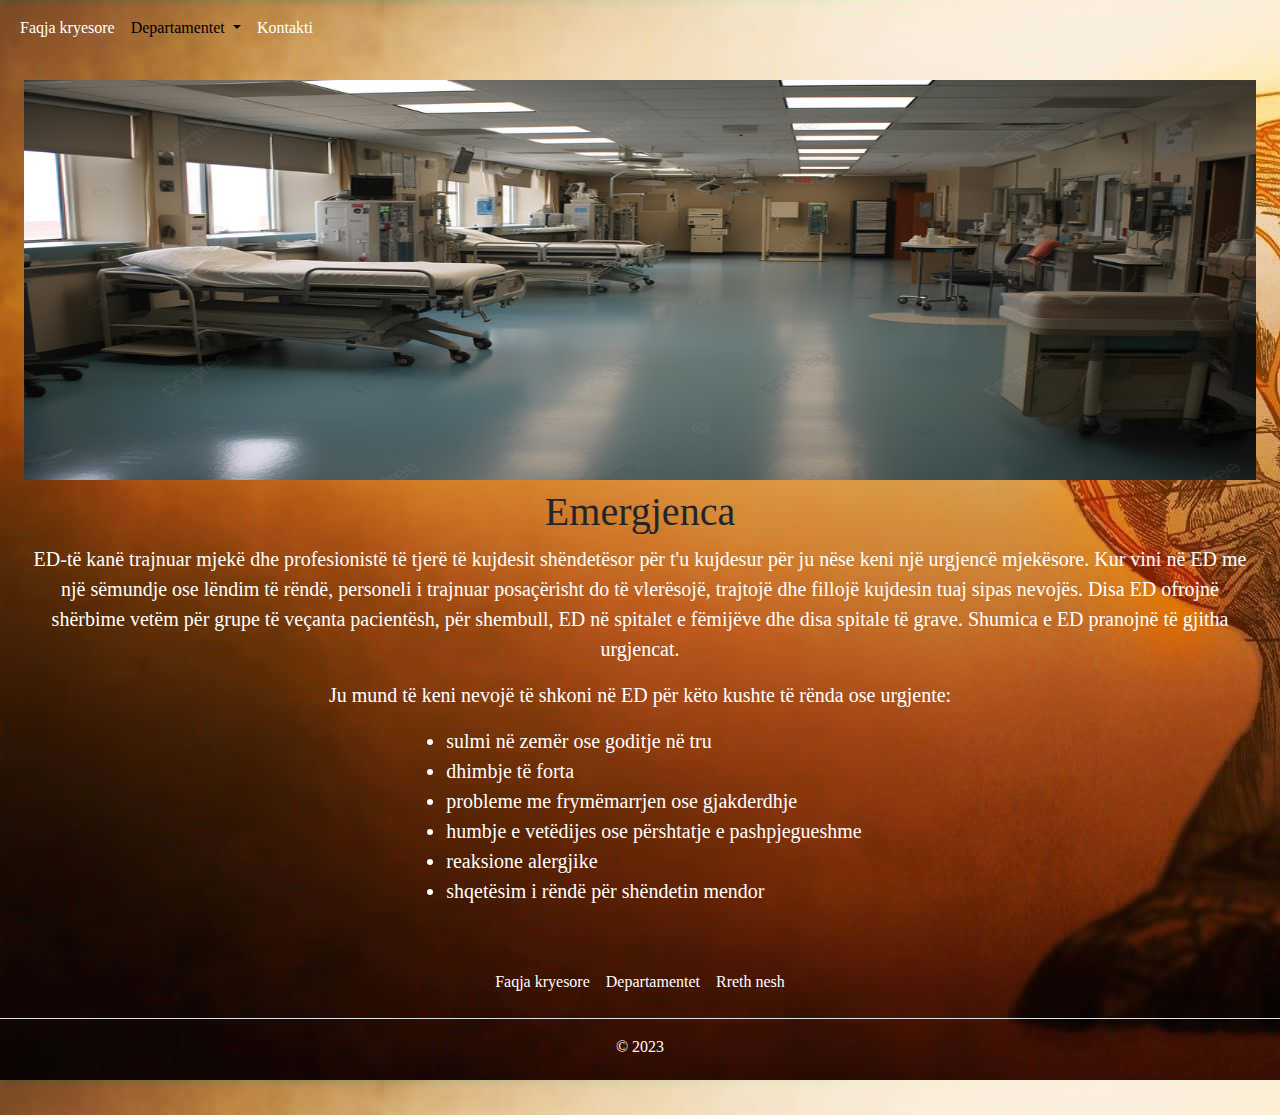
<file: emergency.html>
<html>


<head>
  <title>IWT Projekti</title>
  <meta name="viewport" content="width=device-width, initial-scale=1">
  <link href="./css/boostrap/boostrap.min.css" rel="stylesheet">
  <link href="./css/style.css" rel="stylesheet">

</head>

<body id="IWT Projekti" class="d-flex flex-column min-vh-100">
  <nav class="navbar navbar-expand-lg navbar-light">
    <div class="container-fluid">
      <button class="navbar-toggler" type="button" data-bs-toggle="collapse" data-bs-target="#navbarSupportedContent"
        aria-controls="navbarSupportedContent" aria-expanded="false" aria-label="Toggle navigation">
        <span class="navbar-toggler-icon"></span>
      </button>
      <div class="collapse navbar-collapse" id="navbarSupportedContent">
        <ul class="navbar-nav me-auto mb-2 mb-lg-0">
          <li class="nav-item">
            <a class="nav-link fsh-white-text" aria-current="page" href="./index.html">Faqja kryesore</a>
          </li>
          <li class="nav-item dropdown">
            <a class="nav-link dropdown-toggle active" href="#" id="navbarDropdown" role="button" data-bs-toggle="dropdown"
              aria-expanded="false">
              Departamentet
            </a>
            <ul class="dropdown-menu" aria-labelledby="navbarDropdown">
              <li><a class="dropdown-item" href="./emergency.html">Emergjenca</a></li>
              <li><a class="dropdown-item" href="./cardiology.html">Kardiologjia</a></li>
              <li><a class="dropdown-item" href="./forensic pathology.html">Patologjia mjekoligjore</a></li>
              <li><a class="dropdown-item" href="./neurology.html">Neurologjia</a></li>
              <li><a class="dropdown-item" href="./pediatrics.html">Pediatria</a></li>
              <li><a class="dropdown-item" href="./plastic surgery.html">Operacioni plastik</a></li>
              <li><a class="dropdown-item" href="./anesthesiology.html">Anesteziologjia</a></li>
              <li><a class="dropdown-item" href="./pathology.html">Patologjia</a></li>
            </ul>
          </li>
          <li class="nav-item">
            <a class="nav-link fsh-white-text" aria-current="page" href="./contactus.html">Kontakti</a>
          </li>
        </ul>
      </div>
    </div>
  </nav>

  <div class="p-4">

    <div class="">
      <img style="height: 400px; width: 100%;"  src="./images/emergency.jpg" />
    </div>

    <div class="col-12 mt-2">
      <div class="row justify-content-center text-center">

        <div class="text-center">
          <h1 class=" ">Emergjenca</h1>
        </div>
        <p class="fsh-medium-text text-white">ED-të kanë trajnuar mjekë dhe profesionistë të tjerë të kujdesit shëndetësor për t'u kujdesur për ju
           nëse keni një urgjencë mjekësore. Kur vini në ED me një sëmundje ose lëndim të rëndë, personeli i trajnuar posaçërisht do të vlerësojë, 
           trajtojë dhe fillojë kujdesin tuaj sipas nevojës.
           Disa ED ofrojnë shërbime vetëm për grupe të veçanta pacientësh, për shembull, ED në spitalet e fëmijëve dhe disa spitale të grave. 
           Shumica e ED pranojnë të gjitha urgjencat.</p>
           <br>
           <p class="fsh-medium-text text-white">Ju mund të keni nevojë të shkoni në ED për këto kushte të rënda ose urgjente:</p>
           <ol class="fsh-medium-text text-white fsh-bullet-points">
            <li>sulmi në zemër ose goditje në tru</li>
            <li>dhimbje të forta</li> 
            <li>probleme me frymëmarrjen ose gjakderdhje</li>
            <li>humbje e vetëdijes ose përshtatje e pashpjegueshme</li>
            <li>reaksione alergjike</li>
            <li>shqetësim i rëndë për shëndetin mendor</li>
           </ol>

      </div>
    </div>


  </div>

  <footer class="py-3 my-4 mt-auto">
    <ul class="nav justify-content-center border-bottom pb-3 mb-3 ">
      <li class="nav-item"><a href="./index.html" class="nav-link px-2 text-white">Faqja kryesore</a></li>
      <li class="nav-item"><a href="./departments.html" class="nav-link px-2 text-white">Departamentet</a></li>
      <li class="nav-item"><a href="./about.html" class="nav-link px-2 text-white">Rreth nesh</a></li>
    </ul>
    <p class="text-center text-white">© 2023</p>
  </footer>
  <script src="./js/bootstrap/bootstrap.bundle.js"></script>
</body>

</html>
</file>
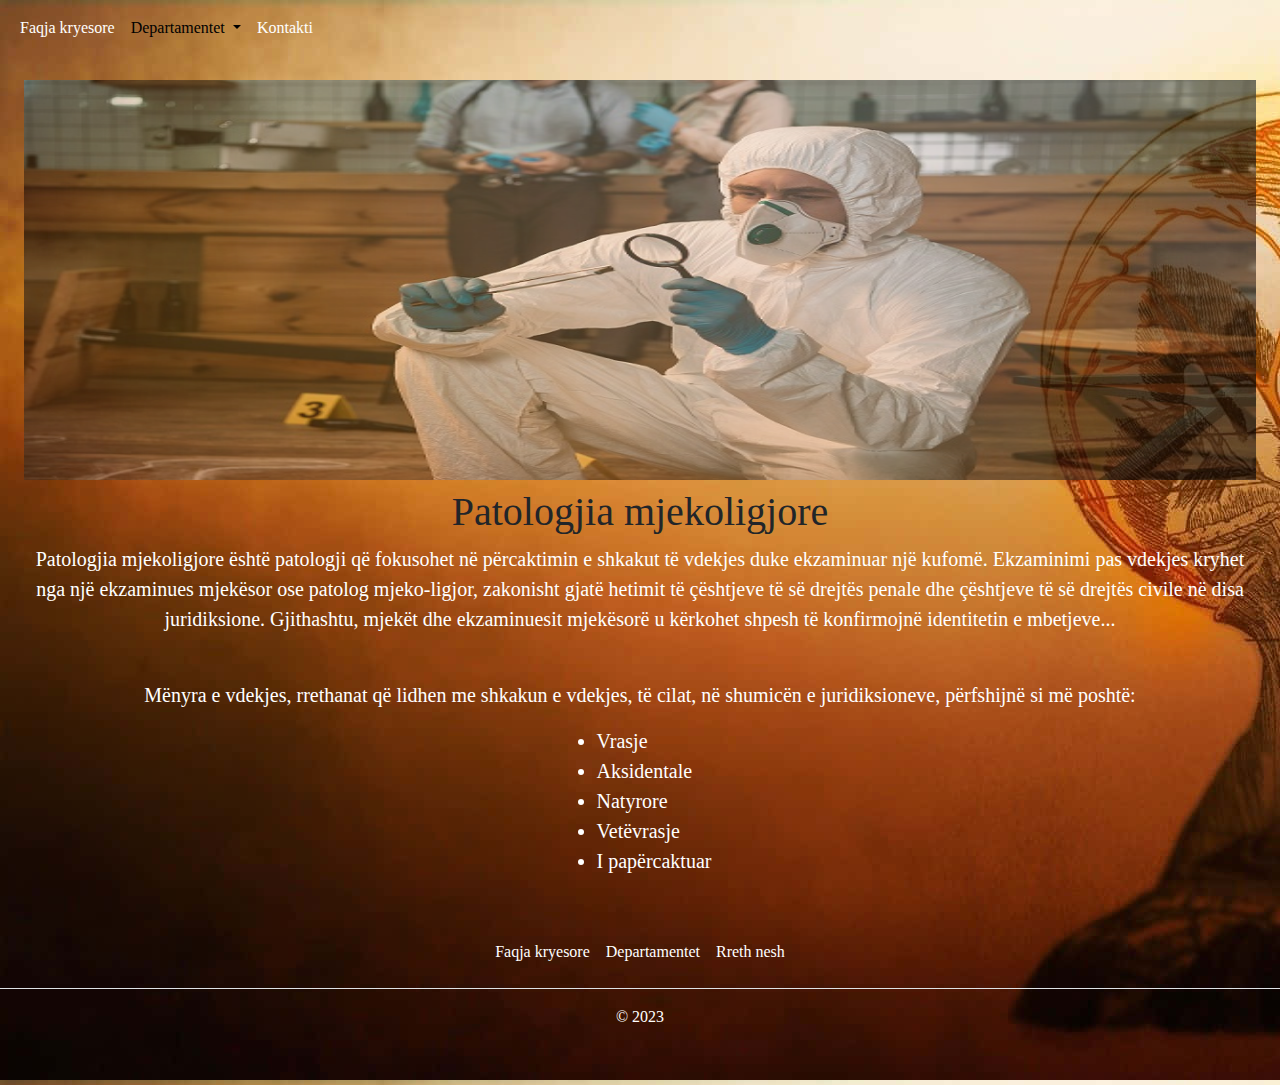
<file: forensic pathology.html>
<html>


<head>
  <title>IWT Projekti</title>
  <meta name="viewport" content="width=device-width, initial-scale=1">
  <link href="./css/boostrap/boostrap.min.css" rel="stylesheet">
  <link href="./css/style.css" rel="stylesheet">

</head>

<body id="IWT Projekti" class="d-flex flex-column min-vh-100">
  <nav class="navbar navbar-expand-lg navbar-light">
    <div class="container-fluid">
      <button class="navbar-toggler" type="button" data-bs-toggle="collapse" data-bs-target="#navbarSupportedContent"
        aria-controls="navbarSupportedContent" aria-expanded="false" aria-label="Toggle navigation">
        <span class="navbar-toggler-icon"></span>
      </button>
      <div class="collapse navbar-collapse" id="navbarSupportedContent">
        <ul class="navbar-nav me-auto mb-2 mb-lg-0">
          <li class="nav-item">
            <a class="nav-link fsh-white-text" aria-current="page" href="./index.html">Faqja kryesore</a>
          </li>
          <li class="nav-item dropdown">
            <a class="nav-link dropdown-toggle active" href="#" id="navbarDropdown" role="button" data-bs-toggle="dropdown"
              aria-expanded="false">
              Departamentet
            </a>
            <ul class="dropdown-menu" aria-labelledby="navbarDropdown">
              <li><a class="dropdown-item" href="./emergency.html">Emergjenca</a></li>
              <li><a class="dropdown-item" href="./cardiology.html">Kardiologjia</a></li>
              <li><a class="dropdown-item" href="./forensic pathology.html">Patologjia mjekoligjore</a></li>
              <li><a class="dropdown-item" href="./neurology.html">Neurologjia</a></li>
              <li><a class="dropdown-item" href="./pediatrics.html">Pediatria</a></li>
              <li><a class="dropdown-item" href="./Operacioni plastik">Operacioni plastik</a></li>
              <li><a class="dropdown-item" href="./anesthesiology.html">Anesteziologjia</a></li>
              <li><a class="dropdown-item" href="./pediatrics.html">Patologjia</a></li>
            </ul>
          </li>
          <li class="nav-item">
            <a class="nav-link fsh-white-text" aria-current="page" href="./contactus.html">Kontakti</a>
          </li>
        </ul>
      </div>
    </div>
  </nav>

  <div  class="p-4">

    <div class="">
      <img class="fsh-opacity "  style="height: 400px; width: 100%;" src="./images/forensic.jpg" />
     
    </div>

    <div class="col-12 mt-2">
      <div class="row justify-content-center text-center">

        <div class="text-center">
          <h1 class=" ">Patologjia mjekoligjore</h1>
        </div>
        <p class="fsh-medium-text text-white">Patologjia mjekoligjore është patologji që fokusohet në përcaktimin e shkakut të vdekjes duke ekzaminuar një kufomë. Ekzaminimi pas vdekjes kryhet nga një ekzaminues mjekësor ose patolog mjeko-ligjor, zakonisht gjatë hetimit të çështjeve të së drejtës penale dhe çështjeve të së drejtës civile në disa juridiksione.
          Gjithashtu, mjekët dhe ekzaminuesit mjekësorë u kërkohet shpesh të konfirmojnë identitetin e mbetjeve...</p>
           <br>
           <p class="fsh-medium-text text-white">
           <br>  Mënyra e vdekjes, rrethanat që lidhen me shkakun e vdekjes, të cilat, në shumicën e juridiksioneve, përfshijnë si më poshtë:</p>
      
         <ol class="fsh-medium-text text-white fsh-bullet-points">
            <li>Vrasje</li>
            <li>Aksidentale</li> 
            <li>Natyrore</li>
            <li>Vetëvrasje</li>
            <li>I papërcaktuar</li>
           </ol>

      </div>
    </div>


  </div>

  <footer class="py-3 my-4 mt-auto">
    <ul class="nav justify-content-center border-bottom pb-3 mb-3 ">
      <li class="nav-item"><a href="./index.html" class="nav-link px-2 text-white">Faqja kryesore</a></li>
      <li class="nav-item"><a href="./departments.html" class="nav-link px-2 text-white">Departamentet</a></li>
      <li class="nav-item"><a href="./about.html" class="nav-link px-2 text-white">Rreth nesh</a></li>
    </ul>
    <p class="text-center text-white">© 2023</p>
  </footer>
  <script src="./js/bootstrap/bootstrap.bundle.js"></script>
</body>

</html>
</file>
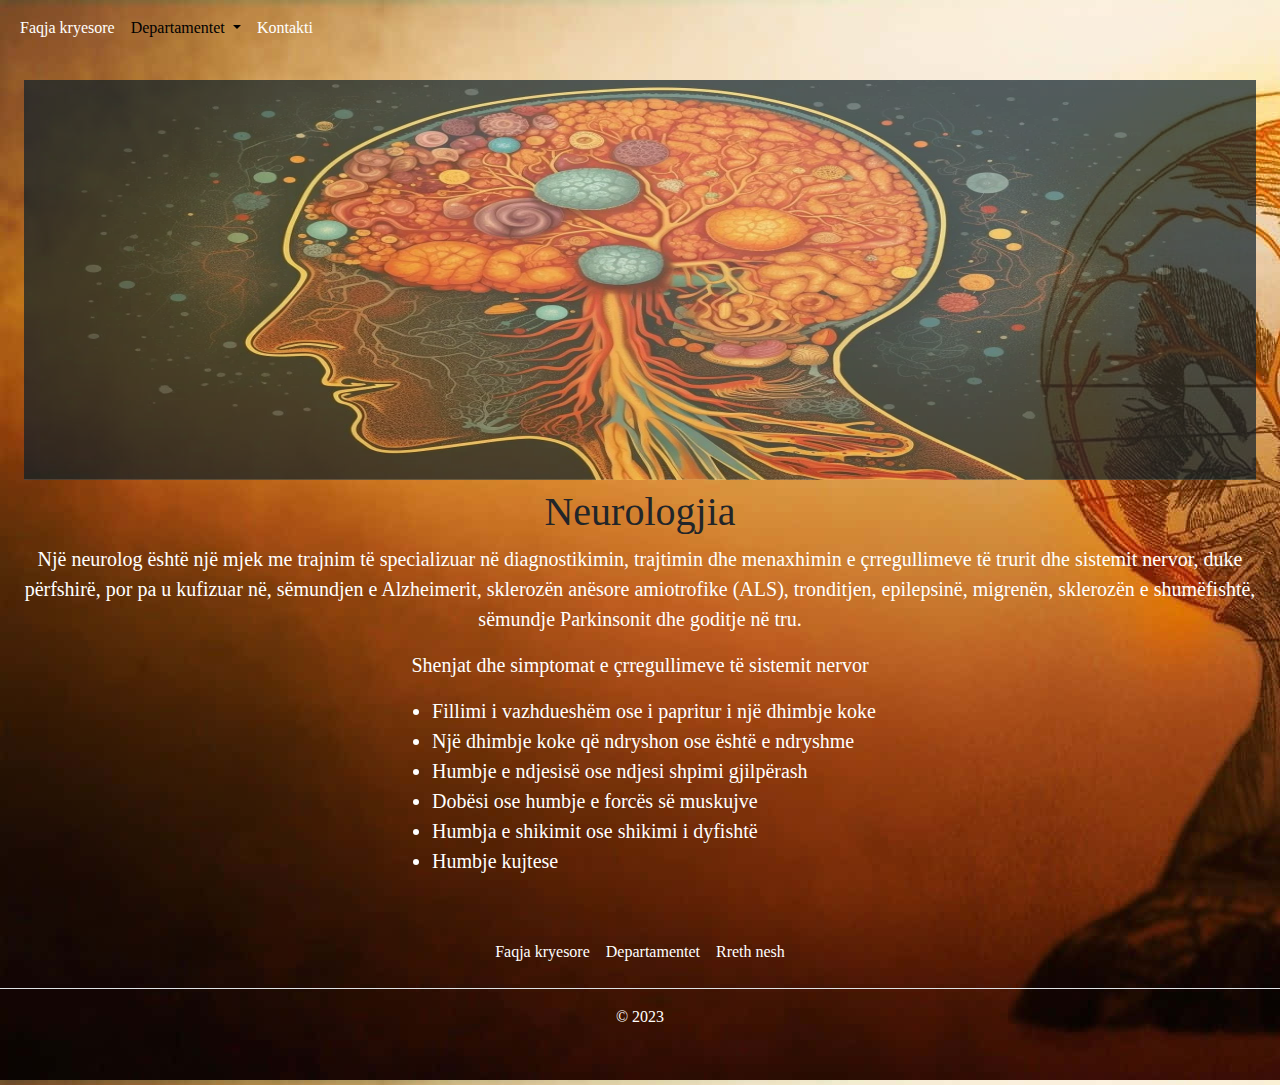
<file: neurology.html>
<html>


<head>
  <title>IWT Projekti</title>
  <meta name="viewport" content="width=device-width, initial-scale=1">
  <link href="./css/boostrap/boostrap.min.css" rel="stylesheet">
  <link href="./css/style.css" rel="stylesheet">

</head>

<body id="IWT Projekti" class="d-flex flex-column min-vh-100">
  <nav class="navbar navbar-expand-lg navbar-light">
    <div class="container-fluid">
      <button class="navbar-toggler" type="button" data-bs-toggle="collapse" data-bs-target="#navbarSupportedContent"
        aria-controls="navbarSupportedContent" aria-expanded="false" aria-label="Toggle navigation">
        <span class="navbar-toggler-icon"></span>
      </button>
      <div class="collapse navbar-collapse" id="navbarSupportedContent">
        <ul class="navbar-nav me-auto mb-2 mb-lg-0">
          <li class="nav-item">
            <a class="nav-link fsh-white-text" aria-current="page" href="./index.html">Faqja kryesore</a>
          </li>
          <li class="nav-item dropdown">
            <a class="nav-link dropdown-toggle active" href="#" id="navbarDropdown" role="button" data-bs-toggle="dropdown"
              aria-expanded="false">
              Departamentet
            </a>
            <ul class="dropdown-menu" aria-labelledby="navbarDropdown">
              <li><a class="dropdown-item" href="./emergency.html">Emergjenca</a></li>
              <li><a class="dropdown-item" href="./cardiology.html">Kardiologjia</a></li>
              <li><a class="dropdown-item" href="./forensic pathology.html">Patologjia mjekoligjore</a></li>
              <li><a class="dropdown-item" href="../neurology.html">Neurologjia</a></li>
              <li><a class="dropdown-item" href="./pediatrics.html">Pediatria</a></li>
              <li><a class="dropdown-item" href="./plastic surgery.html">Operacioni plastik</a></li>
              <li><a class="dropdown-item" href="./anesthesiology.html">Anesteziologjia</a></li>
              <li><a class="dropdown-item" href="./pathology.html">Patologjia</a></li>
            </ul>
          </li>
          <li class="nav-item">
            <a class="nav-link fsh-white-text" aria-current="page" href="./contactus.html">Kontakti</a>
          </li>
        </ul>
      </div>
    </div>
  </nav>

  <div  class="p-4">

    <div class="">
      <img class="fsh-opacity" style="height: 400px; width: 100%;"  src="./images/neurology.webp" />
    </div>

    <div class="col-12 mt-2">
      <div class="row justify-content-center text-center">

        <div class="text-center">
          <h1 class=" ">Neurologjia</h1>
        </div>
        <p class="fsh-medium-text text-white">Një neurolog është një mjek me trajnim të specializuar në diagnostikimin, trajtimin dhe menaxhimin e çrregullimeve të trurit dhe sistemit nervor, duke përfshirë, por pa u kufizuar në, sëmundjen e Alzheimerit, sklerozën anësore amiotrofike (ALS),
           tronditjen, epilepsinë, migrenën, sklerozën e shumëfishtë, sëmundje Parkinsonit dhe goditje në tru.</p>
           <br>
           <p class="fsh-medium-text text-white"> Shenjat dhe simptomat e çrregullimeve të sistemit nervor</p>
         <ul class="fsh-medium-text text-white fsh-bullet-points">
          <li>Fillimi i vazhdueshëm ose i papritur i një dhimbje koke</li>
          <li>Një dhimbje koke që ndryshon ose është e ndryshme</li>
          <li>Humbje e ndjesisë ose ndjesi shpimi gjilpërash</li>
          <li>Dobësi ose humbje e forcës së muskujve</li>
          <li>Humbja e shikimit ose shikimi i dyfishtë</li>
          <li>Humbje kujtese</li>
         </ul> 

      </div>
    </div>


  </div>

  <footer class="py-3 my-4 mt-auto">
    <ul class="nav justify-content-center border-bottom pb-3 mb-3 ">
      <li class="nav-item"><a href="./index.html" class="nav-link px-2 text-white">Faqja kryesore</a></li>
      <li class="nav-item"><a href="./departments.html" class="nav-link px-2 text-white">Departamentet</a></li>
      <li class="nav-item"><a href="./about.html" class="nav-link px-2 text-white">Rreth nesh</a></li>
    </ul>
    <p class="text-center text-white">© 2023</p>
  </footer>
  <script src="./js/bootstrap/bootstrap.bundle.js"></script>
</body>

</html>
</file>
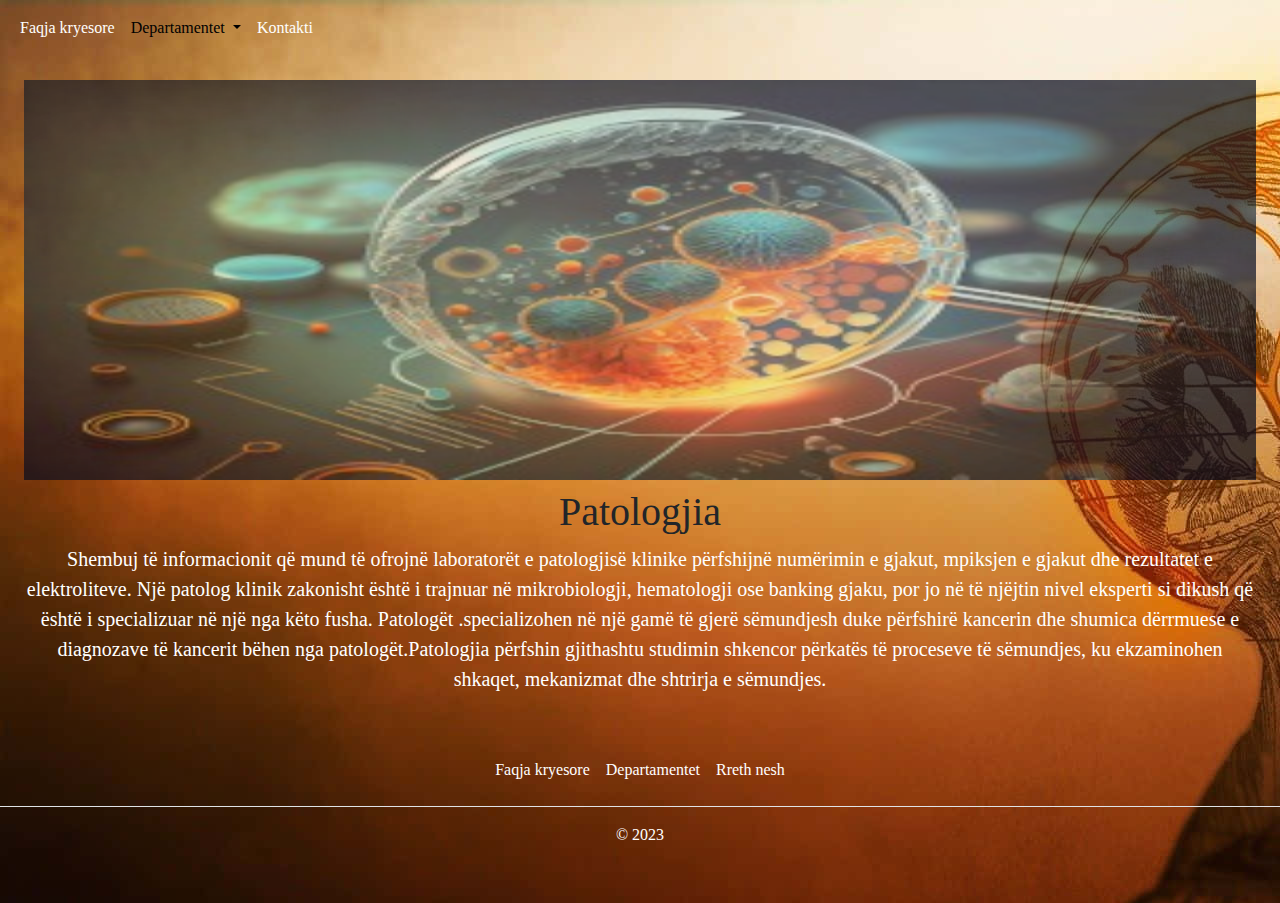
<file: pathology.html>
<html>


<head>
  <title>IWT Projekti</title>
  <meta name="viewport" content="width=device-width, initial-scale=1">
  <link href="./css/boostrap/boostrap.min.css" rel="stylesheet">
  <link href="./css/style.css" rel="stylesheet">

</head>

<body id="IWT Projekti" class="d-flex flex-column min-vh-100">
  <nav class="navbar navbar-expand-lg navbar-light">
    <div class="container-fluid">
      <button class="navbar-toggler" type="button" data-bs-toggle="collapse" data-bs-target="#navbarSupportedContent"
        aria-controls="navbarSupportedContent" aria-expanded="false" aria-label="Toggle navigation">
        <span class="navbar-toggler-icon"></span>
      </button>
      <div class="collapse navbar-collapse" id="navbarSupportedContent">
        <ul class="navbar-nav me-auto mb-2 mb-lg-0">
          <li class="nav-item">
            <a class="nav-link fsh-white-text" aria-current="page" href="./index.html">Faqja kryesore</a>
          </li>
          <li class="nav-item dropdown">
            <a class="nav-link dropdown-toggle active fsh-white-text" href="#" id="navbarDropdown" role="button" data-bs-toggle="dropdown"
              aria-expanded="false">
              Departamentet
            </a>
            <ul class="dropdown-menu" aria-labelledby="navbarDropdown">
              <li><a class="dropdown-item" href="./emergency.html">Emergjenca</a></li>
              <li><a class="dropdown-item" href="./cardiology.html">Kardiologjia</a></li>
              <li><a class="dropdown-item" href="./forensic pathology.html ">Patologjia mjekoligjore</a></li>
              <li><a class="dropdown-item" href="./neurology.html">Neurologjia</a></li>
              <li><a class="dropdown-item" href="./pediatrics.html">Pediatria</a></li>
              <li><a class="dropdown-item" href="./plastic surgery.html">Operacioni plastik</a></li>
              <li><a class="dropdown-item" href="./anesthesiology.html">Anesteziologjia</a></li>
              <li><a class="dropdown-item" href="./pathology.html">Patologjia</a></li>
            </ul>
          </li>
          <li class="nav-item">
            <a class="nav-link  fsh-white-text" aria-current="page" href="./contactus.html">Kontakti</a>
          </li>
        </ul>
      </div>
    </div>
  </nav>

  <div  class="p-4">

    <div class="">
      <img class="fsh-opacity" style="height: 400px; width: 100%;" src="./images/pathology.jpg" />
    </div>

    <div class="col-12 mt-2">
      <div class="row justify-content-center text-center">

        <div class="text-center">
          <h1 class=" ">Patologjia</h1>
        </div>
        <p class="fsh-medium-text text-white">Shembuj të informacionit që mund të ofrojnë laboratorët e patologjisë klinike përfshijnë numërimin e gjakut, mpiksjen e gjakut dhe rezultatet e elektroliteve. Një patolog klinik zakonisht është i trajnuar në mikrobiologji, hematologji ose banking gjaku,
           por jo në të njëjtin nivel eksperti si dikush që është i specializuar në një nga këto fusha.
           Patologët .specializohen në një gamë të gjerë sëmundjesh duke përfshirë kancerin dhe shumica dërrmuese e 
           diagnozave të kancerit bëhen nga patologët.Patologjia përfshin gjithashtu studimin shkencor përkatës të proceseve të sëmundjes, ku ekzaminohen shkaqet, 
           mekanizmat dhe shtrirja e sëmundjes.</p>
      </div>
    </div>


  </div>

  <footer class="py-3 my-4 mt-auto">
    <ul class="nav justify-content-center border-bottom pb-3 mb-3 ">
      <li class="nav-item"><a href="./index.html" class="nav-link px-2 text-white">Faqja kryesore</a></li>
      <li class="nav-item"><a href="./departments.html" class="nav-link px-2 text-white">Departamentet</a></li>
      <li class="nav-item"><a href="./about.html" class="nav-link px-2 text-white">Rreth nesh</a></li>
    </ul>
    <p class="text-center text-white">© 2023</p>
  </footer>
  <script src="./js/bootstrap/bootstrap.bundle.js"></script>
</body>

</html>
</file>
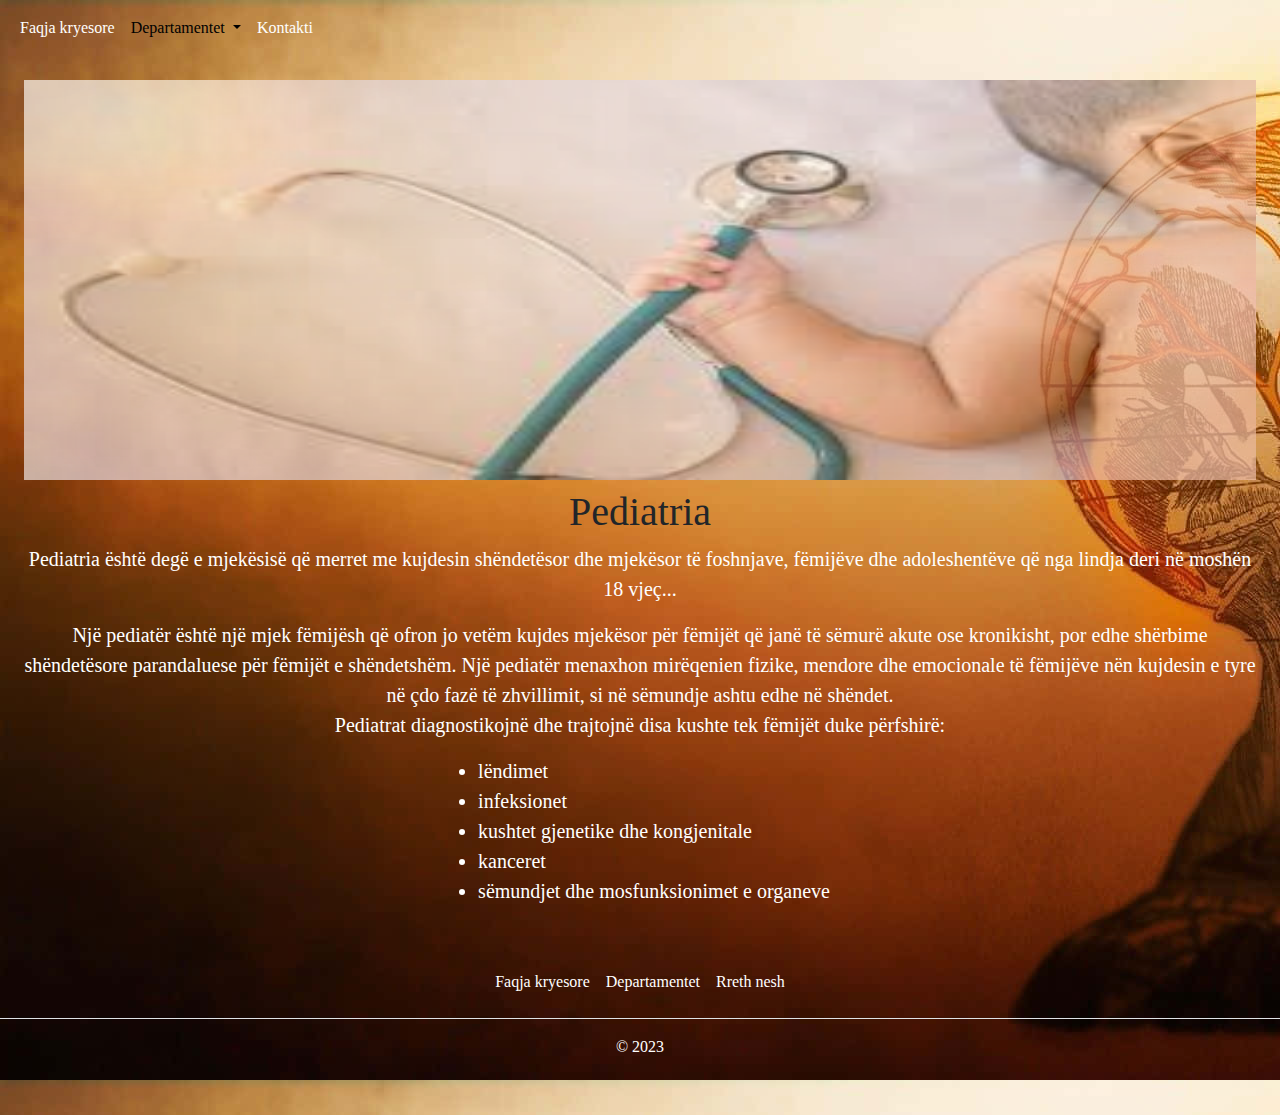
<file: pediatrics.html>
<html>


<head>
  <title>IWT Projekti</title>
  <meta name="viewport" content="width=device-width, initial-scale=1">
  <link href="./css/boostrap/boostrap.min.css" rel="stylesheet">
  <link href="./css/style.css" rel="stylesheet">

</head>

<body id="IWT Projekti" class="d-flex flex-column min-vh-100">
  <nav class="navbar navbar-expand-lg navbar-light">
    <div class="container-fluid">
      <button class="navbar-toggler" type="button" data-bs-toggle="collapse" data-bs-target="#navbarSupportedContent"
        aria-controls="navbarSupportedContent" aria-expanded="false" aria-label="Toggle navigation">
        <span class="navbar-toggler-icon"></span>
      </button>
      <div class="collapse navbar-collapse" id="navbarSupportedContent">
        <ul class="navbar-nav me-auto mb-2 mb-lg-0">
          <li class="nav-item">
            <a class="nav-link fsh-white-text" aria-current="page" href="./index.html">Faqja kryesore</a>
          </li>
          <li class="nav-item dropdown">
            <a class="nav-link dropdown-toggle active" href="#" id="navbarDropdown" role="button" data-bs-toggle="dropdown"
              aria-expanded="false">
              Departamentet
            </a>
            <ul class="dropdown-menu " aria-labelledby="navbarDropdown">
              <li><a class="dropdown-item" href="./emergency.html">Emergjenca</a></li>
              <li><a class="dropdown-item" href="./cardiology.html">Kardiologjia</a></li>
              <li><a class="dropdown-item" href="./forensic pathology.html">Patologjia mjekoligjore</a></li>
              <li><a class="dropdown-item" href="./neurology.html">Neurologjia</a></li>
              <li><a class="dropdown-item" href="./pediatrics.html">Pediatria</a></li>
              <li><a class="dropdown-item" href="./plastic surgery.html">Operacioni plastik</a></li>
              <li><a class="dropdown-item" href="./anesthesiology.html">Anesteziologjia</a></li>
              <li><a class="dropdown-item" href="./pathology.html">Patologjia</a></li>
            </ul>
          </li>
          <li class="nav-item">
            <a class="nav-link fsh-white-text" aria-current="page" href="./contactus.html">Kontakti</a>
          </li>
        </ul>
      </div>
    </div>
  </nav>

  <div  class="p-4">

    <div class="">
      <img class="fsh-opacity" style="height: 400px; width: 100%;"  src="./images/pediatrics.jpg" />
    </div>

    <div class="col-12 mt-2">
      <div class="row justify-content-center text-center">

        <div class="text-center">
          <h1 class=" ">Pediatria</h1>
        </div>
        <p class="fsh-medium-text text-white">Pediatria është degë e mjekësisë që merret me kujdesin shëndetësor dhe mjekësor të foshnjave, 
          fëmijëve dhe adoleshentëve që nga lindja deri në moshën 18 vjeç...</p>
           <br>
           <p class="fsh-medium-text text-white">Një pediatër është një mjek fëmijësh që ofron jo vetëm kujdes mjekësor për fëmijët që janë të sëmurë akute ose kronikisht, por edhe shërbime shëndetësore parandaluese për fëmijët e shëndetshëm. Një pediatër menaxhon mirëqenien fizike, mendore dhe emocionale të fëmijëve nën kujdesin e tyre 
            në çdo fazë të zhvillimit, si në sëmundje ashtu edhe në shëndet.
          <br>Pediatrat diagnostikojnë dhe trajtojnë disa kushte tek fëmijët duke përfshirë:</p>
           <ol class="fsh-medium-text text-white fsh-bullet-points">
            <li>lëndimet</li>
            <li>infeksionet</li> 
            <li>kushtet gjenetike dhe kongjenitale</li>
            <li>kanceret</li>
            <li>sëmundjet dhe mosfunksionimet e organeve</li>
           </ol>

      </div>
    </div>


  </div>

  <footer class="py-3 my-4 mt-auto">
    <ul class="nav justify-content-center border-bottom pb-3 mb-3 ">
      <li class="nav-item"><a href="./index.html" class="nav-link px-2 text-white">Faqja kryesore</a></li>
      <li class="nav-item"><a href="./departments.html" class="nav-link px-2 text-white">Departamentet</a></li>
      <li class="nav-item"><a href="./about.html" class="nav-link px-2 text-white">Rreth nesh</a></li>
    </ul>
    <p class="text-center text-white">© 2023</p>
  </footer>
  <script src="./js/bootstrap/bootstrap.bundle.js"></script>
</body>

</html>
</file>
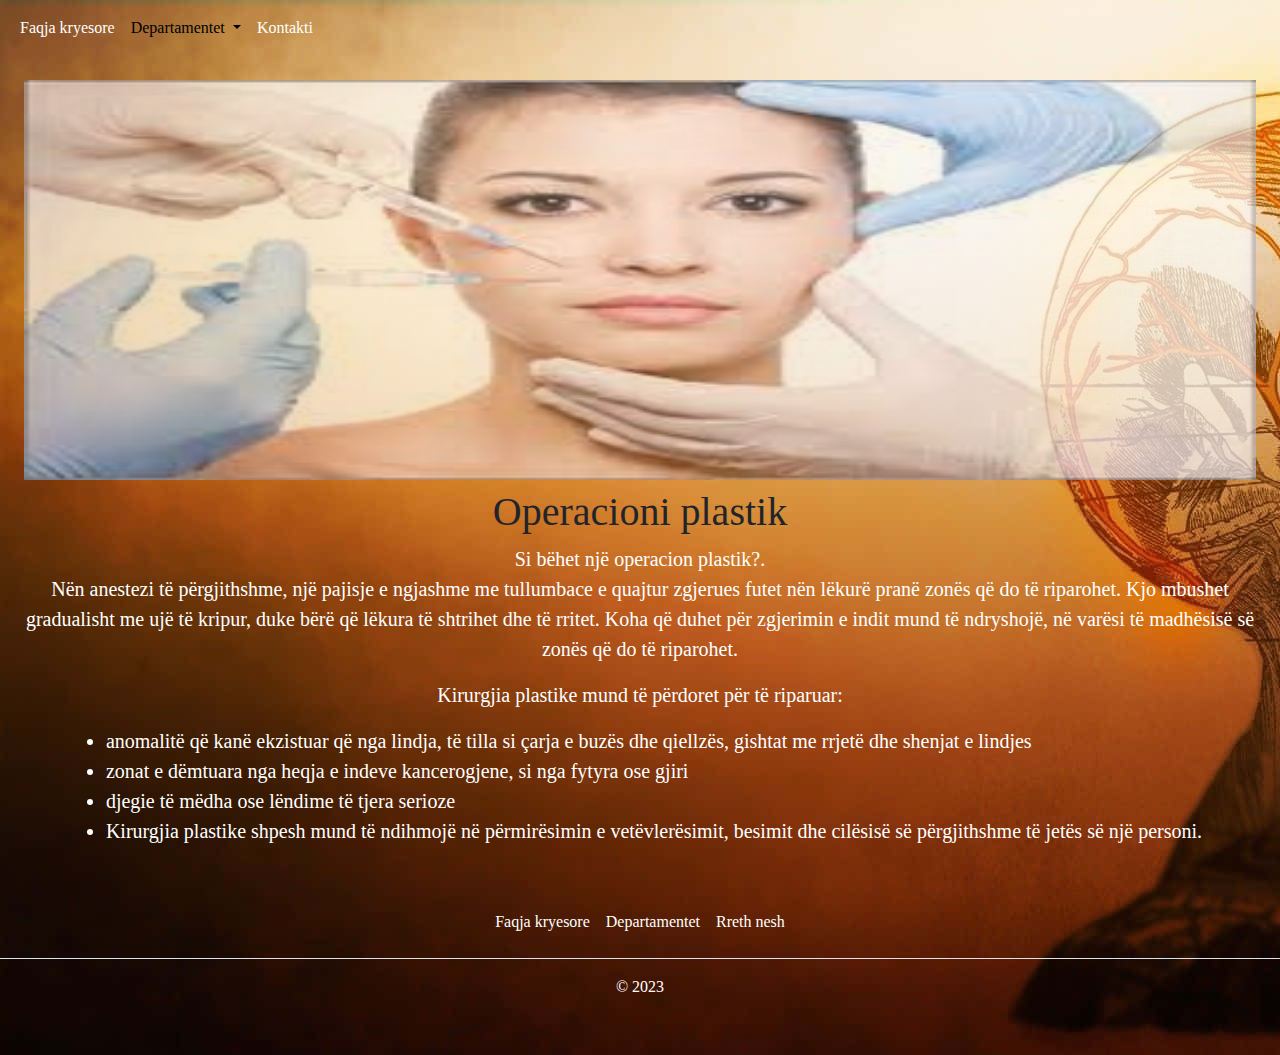
<file: plastic surgery.html>
<html>


<head>
  <title>IWT Projekti</title>
  <meta name="viewport" content="width=device-width, initial-scale=1">
  <link href="./css/boostrap/boostrap.min.css" rel="stylesheet">
  <link href="./css/style.css" rel="stylesheet">

</head>

<body id="IWT Projekti" class="d-flex flex-column min-vh-100">
  <nav class="navbar navbar-expand-lg navbar-light">
    <div class="container-fluid">
      <button class="navbar-toggler" type="button" data-bs-toggle="collapse" data-bs-target="#navbarSupportedContent"
        aria-controls="navbarSupportedContent" aria-expanded="false" aria-label="Toggle navigation">
        <span class="navbar-toggler-icon"></span>
      </button>
      <div class="collapse navbar-collapse" id="navbarSupportedContent">
        <ul class="navbar-nav me-auto mb-2 mb-lg-0">
          <li class="nav-item">
            <a class="nav-link fsh-white-text" aria-current="page" href="./index.html">Faqja kryesore</a>
          </li>
          <li class="nav-item dropdown">
            <a class="nav-link dropdown-toggle active" href="#" id="navbarDropdown" role="button" data-bs-toggle="dropdown"
              aria-expanded="false">
              Departamentet
            </a>
            <ul class="dropdown-menu " aria-labelledby="navbarDropdown">
              <li><a class="dropdown-item" href="./emergency.html">Emergjenca</a></li>
              <li><a class="dropdown-item" href="./cardiology.html">Kardiologjia</a></li>
              <li><a class="dropdown-item" href="./forensic pathology.html">Patologjia mjekoligjore</a></li>
              <li><a class="dropdown-item" href="./neurology.html">Neurologjia</a></li>
              <li><a class="dropdown-item" href="./pediatrics.html">Pediatria</a></li>
              <li><a class="dropdown-item" href="./plastic surgery.html">Operacioni plastik</a></li>
              <li><a class="dropdown-item" href="./anesthesiology.html">Anesteziologjia</a></li>
              <li><a class="dropdown-item" href="./pathology.html">Patologjia</a></li>
            </ul>
          </li>
          <li class="nav-item">
            <a class="nav-link fsh-white-text" aria-current="page" href="./contactus.html">Kontakti</a>
          </li>
        </ul>
      </div>
    </div>
  </nav>

  <div  class="p-4">

    <div class="">
      <img class="fsh-opacity" style="height: 400px; width: 100%;"  src="./images/plastic surgery.jpg" />
    </div>

    <div class="col-12 mt-2">
      <div class="row justify-content-center text-center">

        <div class="text-center">
          <h1 class=" ">Operacioni plastik</h1>
        </div>
        <p class="fsh-medium-text text-white">Si bëhet një operacion plastik?.<br>Nën anestezi të përgjithshme, një pajisje e ngjashme me tullumbace e quajtur zgjerues futet nën lëkurë pranë zonës që do të riparohet. Kjo mbushet gradualisht me ujë të kripur, duke bërë që lëkura të shtrihet dhe të rritet. Koha që duhet për 
          zgjerimin e indit mund të ndryshojë, në varësi të madhësisë së zonës që do të riparohet.</p>
           <br>
           <p class="fsh-medium-text text-white">Kirurgjia plastike mund të përdoret për të riparuar:</p>
           <ol class="fsh-medium-text text-white fsh-bullet-points">
            <li>anomalitë që kanë ekzistuar që nga lindja, të tilla si çarja e buzës dhe qiellzës, gishtat me rrjetë dhe shenjat e lindjes</li>
            <li>zonat e dëmtuara nga heqja e indeve kancerogjene, si nga fytyra ose gjiri</li> 
            <li>djegie të mëdha ose lëndime të tjera serioze</li>
            <li>Kirurgjia plastike shpesh mund të ndihmojë në përmirësimin e vetëvlerësimit, besimit dhe cilësisë së përgjithshme të jetës së një personi.</li>
           </ol>

      </div>
    </div>


  </div>

  <footer class="py-3 my-4 mt-auto">
    <ul class="nav justify-content-center border-bottom pb-3 mb-3 ">
      <li class="nav-item"><a href="./index.html" class="nav-link px-2 text-white">Faqja kryesore</a></li>
      <li class="nav-item"><a href="./departments.html" class="nav-link px-2 text-white">Departamentet</a></li>
      <li class="nav-item"><a href="./about.html" class="nav-link px-2 text-white">Rreth nesh</a></li>
    </ul>
    <p class="text-center text-white">© 2023</p>
  </footer>
  <script src="./js/bootstrap/bootstrap.bundle.js"></script>
</body>

</html>
</file>
<file: css/style.css>
body {
  background: url('../images/background.jpg');
  overflow-x: hidden;
}

* {
  font-family: Georgia, 'Times New Roman', Times, serif;
}

.fsh-text-center {
  text-align: center;
}

.fsh-main-content {
  padding: 20px;
  background: url("../images/main.jpg");
  background-size:100% 100%; 
  color: white;
  height: 60%;
  opacity: 0.8;
}

.fsh-white-text {
  color: white;
}

.fsh-large-text {
  font-size: 30px;
}

.fsh-medium-text {
  font-size: 20px;
}

.fsh-opacity {
  opacity: 0.7;
}

.fsh-icon{
  width: 80px;
  height: 80px;
}

.fsh-bullet-points {
  list-style-type: disc !important;
  padding-left:1em !important;
  margin-left:1em;
  text-align: start;
  width: auto;
}

.fsh-on-hover-resize{
  z-index: 9999999;
  position: relative;
}
</file>
<file: css/boostrap/boostrap.min.css>
@charset "UTF-8";/*!
 * Bootstrap  v5.3.2 (https://getbootstrap.com/)
 * Copyright 2011-2023 The Bootstrap Authors
 * Licensed under MIT (https://github.com/twbs/bootstrap/blob/main/LICENSE)
 */:root,[data-bs-theme=light]{--bs-blue:#0d6efd;--bs-indigo:#6610f2;--bs-purple:#6f42c1;--bs-pink:#d63384;--bs-red:#dc3545;--bs-orange:#fd7e14;--bs-yellow:#ffc107;--bs-green:#198754;--bs-teal:#20c997;--bs-cyan:#0dcaf0;--bs-black:#000;--bs-white:#fff;--bs-gray:#6c757d;--bs-gray-dark:#343a40;--bs-gray-100:#f8f9fa;--bs-gray-200:#e9ecef;--bs-gray-300:#dee2e6;--bs-gray-400:#ced4da;--bs-gray-500:#adb5bd;--bs-gray-600:#6c757d;--bs-gray-700:#495057;--bs-gray-800:#343a40;--bs-gray-900:#212529;--bs-primary:#0d6efd;--bs-secondary:#6c757d;--bs-success:#198754;--bs-info:#0dcaf0;--bs-warning:#ffc107;--bs-danger:#dc3545;--bs-light:#f8f9fa;--bs-dark:#212529;--bs-primary-rgb:13,110,253;--bs-secondary-rgb:108,117,125;--bs-success-rgb:25,135,84;--bs-info-rgb:13,202,240;--bs-warning-rgb:255,193,7;--bs-danger-rgb:220,53,69;--bs-light-rgb:248,249,250;--bs-dark-rgb:33,37,41;--bs-primary-text-emphasis:#052c65;--bs-secondary-text-emphasis:#2b2f32;--bs-success-text-emphasis:#0a3622;--bs-info-text-emphasis:#055160;--bs-warning-text-emphasis:#664d03;--bs-danger-text-emphasis:#58151c;--bs-light-text-emphasis:#495057;--bs-dark-text-emphasis:#495057;--bs-primary-bg-subtle:#cfe2ff;--bs-secondary-bg-subtle:#e2e3e5;--bs-success-bg-subtle:#d1e7dd;--bs-info-bg-subtle:#cff4fc;--bs-warning-bg-subtle:#fff3cd;--bs-danger-bg-subtle:#f8d7da;--bs-light-bg-subtle:#fcfcfd;--bs-dark-bg-subtle:#ced4da;--bs-primary-border-subtle:#9ec5fe;--bs-secondary-border-subtle:#c4c8cb;--bs-success-border-subtle:#a3cfbb;--bs-info-border-subtle:#9eeaf9;--bs-warning-border-subtle:#ffe69c;--bs-danger-border-subtle:#f1aeb5;--bs-light-border-subtle:#e9ecef;--bs-dark-border-subtle:#adb5bd;--bs-white-rgb:255,255,255;--bs-black-rgb:0,0,0;--bs-font-sans-serif:system-ui,-apple-system,"Segoe UI",Roboto,"Helvetica Neue","Noto Sans","Liberation Sans",Arial,sans-serif,"Apple Color Emoji","Segoe UI Emoji","Segoe UI Symbol","Noto Color Emoji";--bs-font-monospace:SFMono-Regular,Menlo,Monaco,Consolas,"Liberation Mono","Courier New",monospace;--bs-gradient:linear-gradient(180deg, rgba(255, 255, 255, 0.15), rgba(255, 255, 255, 0));--bs-body-font-family:var(--bs-font-sans-serif);--bs-body-font-size:1rem;--bs-body-font-weight:400;--bs-body-line-height:1.5;--bs-body-color:#212529;--bs-body-color-rgb:33,37,41;--bs-body-bg:#fff;--bs-body-bg-rgb:255,255,255;--bs-emphasis-color:#000;--bs-emphasis-color-rgb:0,0,0;--bs-secondary-color:rgba(33, 37, 41, 0.75);--bs-secondary-color-rgb:33,37,41;--bs-secondary-bg:#e9ecef;--bs-secondary-bg-rgb:233,236,239;--bs-tertiary-color:rgba(33, 37, 41, 0.5);--bs-tertiary-color-rgb:33,37,41;--bs-tertiary-bg:#f8f9fa;--bs-tertiary-bg-rgb:248,249,250;--bs-heading-color:inherit;--bs-link-color:#0d6efd;--bs-link-color-rgb:13,110,253;--bs-link-decoration:underline;--bs-link-hover-color:#0a58ca;--bs-link-hover-color-rgb:10,88,202;--bs-code-color:#d63384;--bs-highlight-color:#212529;--bs-highlight-bg:#fff3cd;--bs-border-width:1px;--bs-border-style:solid;--bs-border-color:#dee2e6;--bs-border-color-translucent:rgba(0, 0, 0, 0.175);--bs-border-radius:0.375rem;--bs-border-radius-sm:0.25rem;--bs-border-radius-lg:0.5rem;--bs-border-radius-xl:1rem;--bs-border-radius-xxl:2rem;--bs-border-radius-2xl:var(--bs-border-radius-xxl);--bs-border-radius-pill:50rem;--bs-box-shadow:0 0.5rem 1rem rgba(0, 0, 0, 0.15);--bs-box-shadow-sm:0 0.125rem 0.25rem rgba(0, 0, 0, 0.075);--bs-box-shadow-lg:0 1rem 3rem rgba(0, 0, 0, 0.175);--bs-box-shadow-inset:inset 0 1px 2px rgba(0, 0, 0, 0.075);--bs-focus-ring-width:0.25rem;--bs-focus-ring-opacity:0.25;--bs-focus-ring-color:rgba(13, 110, 253, 0.25);--bs-form-valid-color:#198754;--bs-form-valid-border-color:#198754;--bs-form-invalid-color:#dc3545;--bs-form-invalid-border-color:#dc3545}[data-bs-theme=dark]{color-scheme:dark;--bs-body-color:#dee2e6;--bs-body-color-rgb:222,226,230;--bs-body-bg:#212529;--bs-body-bg-rgb:33,37,41;--bs-emphasis-color:#fff;--bs-emphasis-color-rgb:255,255,255;--bs-secondary-color:rgba(222, 226, 230, 0.75);--bs-secondary-color-rgb:222,226,230;--bs-secondary-bg:#343a40;--bs-secondary-bg-rgb:52,58,64;--bs-tertiary-color:rgba(222, 226, 230, 0.5);--bs-tertiary-color-rgb:222,226,230;--bs-tertiary-bg:#2b3035;--bs-tertiary-bg-rgb:43,48,53;--bs-primary-text-emphasis:#6ea8fe;--bs-secondary-text-emphasis:#a7acb1;--bs-success-text-emphasis:#75b798;--bs-info-text-emphasis:#6edff6;--bs-warning-text-emphasis:#ffda6a;--bs-danger-text-emphasis:#ea868f;--bs-light-text-emphasis:#f8f9fa;--bs-dark-text-emphasis:#dee2e6;--bs-primary-bg-subtle:#031633;--bs-secondary-bg-subtle:#161719;--bs-success-bg-subtle:#051b11;--bs-info-bg-subtle:#032830;--bs-warning-bg-subtle:#332701;--bs-danger-bg-subtle:#2c0b0e;--bs-light-bg-subtle:#343a40;--bs-dark-bg-subtle:#1a1d20;--bs-primary-border-subtle:#084298;--bs-secondary-border-subtle:#41464b;--bs-success-border-subtle:#0f5132;--bs-info-border-subtle:#087990;--bs-warning-border-subtle:#997404;--bs-danger-border-subtle:#842029;--bs-light-border-subtle:#495057;--bs-dark-border-subtle:#343a40;--bs-heading-color:inherit;--bs-link-color:#6ea8fe;--bs-link-hover-color:#8bb9fe;--bs-link-color-rgb:110,168,254;--bs-link-hover-color-rgb:139,185,254;--bs-code-color:#e685b5;--bs-highlight-color:#dee2e6;--bs-highlight-bg:#664d03;--bs-border-color:#495057;--bs-border-color-translucent:rgba(255, 255, 255, 0.15);--bs-form-valid-color:#75b798;--bs-form-valid-border-color:#75b798;--bs-form-invalid-color:#ea868f;--bs-form-invalid-border-color:#ea868f}*,::after,::before{box-sizing:border-box}@media (prefers-reduced-motion:no-preference){:root{scroll-behavior:smooth}}body{margin:0;font-family:var(--bs-body-font-family);font-size:var(--bs-body-font-size);font-weight:var(--bs-body-font-weight);line-height:var(--bs-body-line-height);color:var(--bs-body-color);text-align:var(--bs-body-text-align);background-color:var(--bs-body-bg);-webkit-text-size-adjust:100%;-webkit-tap-highlight-color:transparent}hr{margin:1rem 0;color:inherit;border:0;border-top:var(--bs-border-width) solid;opacity:.25}.h1,.h2,.h3,.h4,.h5,.h6,h1,h2,h3,h4,h5,h6{margin-top:0;margin-bottom:.5rem;font-weight:500;line-height:1.2;color:var(--bs-heading-color)}.h1,h1{font-size:calc(1.375rem + 1.5vw)}@media (min-width:1200px){.h1,h1{font-size:2.5rem}}.h2,h2{font-size:calc(1.325rem + .9vw)}@media (min-width:1200px){.h2,h2{font-size:2rem}}.h3,h3{font-size:calc(1.3rem + .6vw)}@media (min-width:1200px){.h3,h3{font-size:1.75rem}}.h4,h4{font-size:calc(1.275rem + .3vw)}@media (min-width:1200px){.h4,h4{font-size:1.5rem}}.h5,h5{font-size:1.25rem}.h6,h6{font-size:1rem}p{margin-top:0;margin-bottom:1rem}abbr[title]{-webkit-text-decoration:underline dotted;text-decoration:underline dotted;cursor:help;-webkit-text-decoration-skip-ink:none;text-decoration-skip-ink:none}address{margin-bottom:1rem;font-style:normal;line-height:inherit}ol,ul{padding-left:2rem}dl,ol,ul{margin-top:0;margin-bottom:1rem}ol ol,ol ul,ul ol,ul ul{margin-bottom:0}dt{font-weight:700}dd{margin-bottom:.5rem;margin-left:0}blockquote{margin:0 0 1rem}b,strong{font-weight:bolder}.small,small{font-size:.875em}.mark,mark{padding:.1875em;color:var(--bs-highlight-color);background-color:var(--bs-highlight-bg)}sub,sup{position:relative;font-size:.75em;line-height:0;vertical-align:baseline}sub{bottom:-.25em}sup{top:-.5em}a{color:rgba(var(--bs-link-color-rgb),var(--bs-link-opacity,1));text-decoration:underline}a:hover{--bs-link-color-rgb:var(--bs-link-hover-color-rgb)}a:not([href]):not([class]),a:not([href]):not([class]):hover{color:inherit;text-decoration:none}code,kbd,pre,samp{font-family:var(--bs-font-monospace);font-size:1em}pre{display:block;margin-top:0;margin-bottom:1rem;overflow:auto;font-size:.875em}pre code{font-size:inherit;color:inherit;word-break:normal}code{font-size:.875em;color:var(--bs-code-color);word-wrap:break-word}a>code{color:inherit}kbd{padding:.1875rem .375rem;font-size:.875em;color:var(--bs-body-bg);background-color:var(--bs-body-color);border-radius:.25rem}kbd kbd{padding:0;font-size:1em}figure{margin:0 0 1rem}img,svg{vertical-align:middle}table{caption-side:bottom;border-collapse:collapse}caption{padding-top:.5rem;padding-bottom:.5rem;color:var(--bs-secondary-color);text-align:left}th{text-align:inherit;text-align:-webkit-match-parent}tbody,td,tfoot,th,thead,tr{border-color:inherit;border-style:solid;border-width:0}label{display:inline-block}button{border-radius:0}button:focus:not(:focus-visible){outline:0}button,input,optgroup,select,textarea{margin:0;font-family:inherit;font-size:inherit;line-height:inherit}button,select{text-transform:none}[role=button]{cursor:pointer}select{word-wrap:normal}select:disabled{opacity:1}[list]:not([type=date]):not([type=datetime-local]):not([type=month]):not([type=week]):not([type=time])::-webkit-calendar-picker-indicator{display:none!important}[type=button],[type=reset],[type=submit],button{-webkit-appearance:button}[type=button]:not(:disabled),[type=reset]:not(:disabled),[type=submit]:not(:disabled),button:not(:disabled){cursor:pointer}::-moz-focus-inner{padding:0;border-style:none}textarea{resize:vertical}fieldset{min-width:0;padding:0;margin:0;border:0}legend{float:left;width:100%;padding:0;margin-bottom:.5rem;font-size:calc(1.275rem + .3vw);line-height:inherit}@media (min-width:1200px){legend{font-size:1.5rem}}legend+*{clear:left}::-webkit-datetime-edit-day-field,::-webkit-datetime-edit-fields-wrapper,::-webkit-datetime-edit-hour-field,::-webkit-datetime-edit-minute,::-webkit-datetime-edit-month-field,::-webkit-datetime-edit-text,::-webkit-datetime-edit-year-field{padding:0}::-webkit-inner-spin-button{height:auto}[type=search]{-webkit-appearance:textfield;outline-offset:-2px}::-webkit-search-decoration{-webkit-appearance:none}::-webkit-color-swatch-wrapper{padding:0}::-webkit-file-upload-button{font:inherit;-webkit-appearance:button}::file-selector-button{font:inherit;-webkit-appearance:button}output{display:inline-block}iframe{border:0}summary{display:list-item;cursor:pointer}progress{vertical-align:baseline}[hidden]{display:none!important}.lead{font-size:1.25rem;font-weight:300}.display-1{font-size:calc(1.625rem + 4.5vw);font-weight:300;line-height:1.2}@media (min-width:1200px){.display-1{font-size:5rem}}.display-2{font-size:calc(1.575rem + 3.9vw);font-weight:300;line-height:1.2}@media (min-width:1200px){.display-2{font-size:4.5rem}}.display-3{font-size:calc(1.525rem + 3.3vw);font-weight:300;line-height:1.2}@media (min-width:1200px){.display-3{font-size:4rem}}.display-4{font-size:calc(1.475rem + 2.7vw);font-weight:300;line-height:1.2}@media (min-width:1200px){.display-4{font-size:3.5rem}}.display-5{font-size:calc(1.425rem + 2.1vw);font-weight:300;line-height:1.2}@media (min-width:1200px){.display-5{font-size:3rem}}.display-6{font-size:calc(1.375rem + 1.5vw);font-weight:300;line-height:1.2}@media (min-width:1200px){.display-6{font-size:2.5rem}}.list-unstyled{padding-left:0;list-style:none}.list-inline{padding-left:0;list-style:none}.list-inline-item{display:inline-block}.list-inline-item:not(:last-child){margin-right:.5rem}.initialism{font-size:.875em;text-transform:uppercase}.blockquote{margin-bottom:1rem;font-size:1.25rem}.blockquote>:last-child{margin-bottom:0}.blockquote-footer{margin-top:-1rem;margin-bottom:1rem;font-size:.875em;color:#6c757d}.blockquote-footer::before{content:"— "}.img-fluid{max-width:100%;height:auto}.img-thumbnail{padding:.25rem;background-color:var(--bs-body-bg);border:var(--bs-border-width) solid var(--bs-border-color);border-radius:var(--bs-border-radius);max-width:100%;height:auto}.figure{display:inline-block}.figure-img{margin-bottom:.5rem;line-height:1}.figure-caption{font-size:.875em;color:var(--bs-secondary-color)}.container,.container-fluid,.container-lg,.container-md,.container-sm,.container-xl,.container-xxl{--bs-gutter-x:1.5rem;--bs-gutter-y:0;width:100%;padding-right:calc(var(--bs-gutter-x) * .5);padding-left:calc(var(--bs-gutter-x) * .5);margin-right:auto;margin-left:auto}@media (min-width:576px){.container,.container-sm{max-width:540px}}@media (min-width:768px){.container,.container-md,.container-sm{max-width:720px}}@media (min-width:992px){.container,.container-lg,.container-md,.container-sm{max-width:960px}}@media (min-width:1200px){.container,.container-lg,.container-md,.container-sm,.container-xl{max-width:1140px}}@media (min-width:1400px){.container,.container-lg,.container-md,.container-sm,.container-xl,.container-xxl{max-width:1320px}}:root{--bs-breakpoint-xs:0;--bs-breakpoint-sm:576px;--bs-breakpoint-md:768px;--bs-breakpoint-lg:992px;--bs-breakpoint-xl:1200px;--bs-breakpoint-xxl:1400px}.row{--bs-gutter-x:1.5rem;--bs-gutter-y:0;display:flex;flex-wrap:wrap;margin-top:calc(-1 * var(--bs-gutter-y));margin-right:calc(-.5 * var(--bs-gutter-x));margin-left:calc(-.5 * var(--bs-gutter-x))}.row>*{flex-shrink:0;width:100%;max-width:100%;padding-right:calc(var(--bs-gutter-x) * .5);padding-left:calc(var(--bs-gutter-x) * .5);margin-top:var(--bs-gutter-y)}.col{flex:1 0 0%}.row-cols-auto>*{flex:0 0 auto;width:auto}.row-cols-1>*{flex:0 0 auto;width:100%}.row-cols-2>*{flex:0 0 auto;width:50%}.row-cols-3>*{flex:0 0 auto;width:33.33333333%}.row-cols-4>*{flex:0 0 auto;width:25%}.row-cols-5>*{flex:0 0 auto;width:20%}.row-cols-6>*{flex:0 0 auto;width:16.66666667%}.col-auto{flex:0 0 auto;width:auto}.col-1{flex:0 0 auto;width:8.33333333%}.col-2{flex:0 0 auto;width:16.66666667%}.col-3{flex:0 0 auto;width:25%}.col-4{flex:0 0 auto;width:33.33333333%}.col-5{flex:0 0 auto;width:41.66666667%}.col-6{flex:0 0 auto;width:50%}.col-7{flex:0 0 auto;width:58.33333333%}.col-8{flex:0 0 auto;width:66.66666667%}.col-9{flex:0 0 auto;width:75%}.col-10{flex:0 0 auto;width:83.33333333%}.col-11{flex:0 0 auto;width:91.66666667%}.col-12{flex:0 0 auto;width:100%}.offset-1{margin-left:8.33333333%}.offset-2{margin-left:16.66666667%}.offset-3{margin-left:25%}.offset-4{margin-left:33.33333333%}.offset-5{margin-left:41.66666667%}.offset-6{margin-left:50%}.offset-7{margin-left:58.33333333%}.offset-8{margin-left:66.66666667%}.offset-9{margin-left:75%}.offset-10{margin-left:83.33333333%}.offset-11{margin-left:91.66666667%}.g-0,.gx-0{--bs-gutter-x:0}.g-0,.gy-0{--bs-gutter-y:0}.g-1,.gx-1{--bs-gutter-x:0.25rem}.g-1,.gy-1{--bs-gutter-y:0.25rem}.g-2,.gx-2{--bs-gutter-x:0.5rem}.g-2,.gy-2{--bs-gutter-y:0.5rem}.g-3,.gx-3{--bs-gutter-x:1rem}.g-3,.gy-3{--bs-gutter-y:1rem}.g-4,.gx-4{--bs-gutter-x:1.5rem}.g-4,.gy-4{--bs-gutter-y:1.5rem}.g-5,.gx-5{--bs-gutter-x:3rem}.g-5,.gy-5{--bs-gutter-y:3rem}@media (min-width:576px){.col-sm{flex:1 0 0%}.row-cols-sm-auto>*{flex:0 0 auto;width:auto}.row-cols-sm-1>*{flex:0 0 auto;width:100%}.row-cols-sm-2>*{flex:0 0 auto;width:50%}.row-cols-sm-3>*{flex:0 0 auto;width:33.33333333%}.row-cols-sm-4>*{flex:0 0 auto;width:25%}.row-cols-sm-5>*{flex:0 0 auto;width:20%}.row-cols-sm-6>*{flex:0 0 auto;width:16.66666667%}.col-sm-auto{flex:0 0 auto;width:auto}.col-sm-1{flex:0 0 auto;width:8.33333333%}.col-sm-2{flex:0 0 auto;width:16.66666667%}.col-sm-3{flex:0 0 auto;width:25%}.col-sm-4{flex:0 0 auto;width:33.33333333%}.col-sm-5{flex:0 0 auto;width:41.66666667%}.col-sm-6{flex:0 0 auto;width:50%}.col-sm-7{flex:0 0 auto;width:58.33333333%}.col-sm-8{flex:0 0 auto;width:66.66666667%}.col-sm-9{flex:0 0 auto;width:75%}.col-sm-10{flex:0 0 auto;width:83.33333333%}.col-sm-11{flex:0 0 auto;width:91.66666667%}.col-sm-12{flex:0 0 auto;width:100%}.offset-sm-0{margin-left:0}.offset-sm-1{margin-left:8.33333333%}.offset-sm-2{margin-left:16.66666667%}.offset-sm-3{margin-left:25%}.offset-sm-4{margin-left:33.33333333%}.offset-sm-5{margin-left:41.66666667%}.offset-sm-6{margin-left:50%}.offset-sm-7{margin-left:58.33333333%}.offset-sm-8{margin-left:66.66666667%}.offset-sm-9{margin-left:75%}.offset-sm-10{margin-left:83.33333333%}.offset-sm-11{margin-left:91.66666667%}.g-sm-0,.gx-sm-0{--bs-gutter-x:0}.g-sm-0,.gy-sm-0{--bs-gutter-y:0}.g-sm-1,.gx-sm-1{--bs-gutter-x:0.25rem}.g-sm-1,.gy-sm-1{--bs-gutter-y:0.25rem}.g-sm-2,.gx-sm-2{--bs-gutter-x:0.5rem}.g-sm-2,.gy-sm-2{--bs-gutter-y:0.5rem}.g-sm-3,.gx-sm-3{--bs-gutter-x:1rem}.g-sm-3,.gy-sm-3{--bs-gutter-y:1rem}.g-sm-4,.gx-sm-4{--bs-gutter-x:1.5rem}.g-sm-4,.gy-sm-4{--bs-gutter-y:1.5rem}.g-sm-5,.gx-sm-5{--bs-gutter-x:3rem}.g-sm-5,.gy-sm-5{--bs-gutter-y:3rem}}@media (min-width:768px){.col-md{flex:1 0 0%}.row-cols-md-auto>*{flex:0 0 auto;width:auto}.row-cols-md-1>*{flex:0 0 auto;width:100%}.row-cols-md-2>*{flex:0 0 auto;width:50%}.row-cols-md-3>*{flex:0 0 auto;width:33.33333333%}.row-cols-md-4>*{flex:0 0 auto;width:25%}.row-cols-md-5>*{flex:0 0 auto;width:20%}.row-cols-md-6>*{flex:0 0 auto;width:16.66666667%}.col-md-auto{flex:0 0 auto;width:auto}.col-md-1{flex:0 0 auto;width:8.33333333%}.col-md-2{flex:0 0 auto;width:16.66666667%}.col-md-3{flex:0 0 auto;width:25%}.col-md-4{flex:0 0 auto;width:33.33333333%}.col-md-5{flex:0 0 auto;width:41.66666667%}.col-md-6{flex:0 0 auto;width:50%}.col-md-7{flex:0 0 auto;width:58.33333333%}.col-md-8{flex:0 0 auto;width:66.66666667%}.col-md-9{flex:0 0 auto;width:75%}.col-md-10{flex:0 0 auto;width:83.33333333%}.col-md-11{flex:0 0 auto;width:91.66666667%}.col-md-12{flex:0 0 auto;width:100%}.offset-md-0{margin-left:0}.offset-md-1{margin-left:8.33333333%}.offset-md-2{margin-left:16.66666667%}.offset-md-3{margin-left:25%}.offset-md-4{margin-left:33.33333333%}.offset-md-5{margin-left:41.66666667%}.offset-md-6{margin-left:50%}.offset-md-7{margin-left:58.33333333%}.offset-md-8{margin-left:66.66666667%}.offset-md-9{margin-left:75%}.offset-md-10{margin-left:83.33333333%}.offset-md-11{margin-left:91.66666667%}.g-md-0,.gx-md-0{--bs-gutter-x:0}.g-md-0,.gy-md-0{--bs-gutter-y:0}.g-md-1,.gx-md-1{--bs-gutter-x:0.25rem}.g-md-1,.gy-md-1{--bs-gutter-y:0.25rem}.g-md-2,.gx-md-2{--bs-gutter-x:0.5rem}.g-md-2,.gy-md-2{--bs-gutter-y:0.5rem}.g-md-3,.gx-md-3{--bs-gutter-x:1rem}.g-md-3,.gy-md-3{--bs-gutter-y:1rem}.g-md-4,.gx-md-4{--bs-gutter-x:1.5rem}.g-md-4,.gy-md-4{--bs-gutter-y:1.5rem}.g-md-5,.gx-md-5{--bs-gutter-x:3rem}.g-md-5,.gy-md-5{--bs-gutter-y:3rem}}@media (min-width:992px){.col-lg{flex:1 0 0%}.row-cols-lg-auto>*{flex:0 0 auto;width:auto}.row-cols-lg-1>*{flex:0 0 auto;width:100%}.row-cols-lg-2>*{flex:0 0 auto;width:50%}.row-cols-lg-3>*{flex:0 0 auto;width:33.33333333%}.row-cols-lg-4>*{flex:0 0 auto;width:25%}.row-cols-lg-5>*{flex:0 0 auto;width:20%}.row-cols-lg-6>*{flex:0 0 auto;width:16.66666667%}.col-lg-auto{flex:0 0 auto;width:auto}.col-lg-1{flex:0 0 auto;width:8.33333333%}.col-lg-2{flex:0 0 auto;width:16.66666667%}.col-lg-3{flex:0 0 auto;width:25%}.col-lg-4{flex:0 0 auto;width:33.33333333%}.col-lg-5{flex:0 0 auto;width:41.66666667%}.col-lg-6{flex:0 0 auto;width:50%}.col-lg-7{flex:0 0 auto;width:58.33333333%}.col-lg-8{flex:0 0 auto;width:66.66666667%}.col-lg-9{flex:0 0 auto;width:75%}.col-lg-10{flex:0 0 auto;width:83.33333333%}.col-lg-11{flex:0 0 auto;width:91.66666667%}.col-lg-12{flex:0 0 auto;width:100%}.offset-lg-0{margin-left:0}.offset-lg-1{margin-left:8.33333333%}.offset-lg-2{margin-left:16.66666667%}.offset-lg-3{margin-left:25%}.offset-lg-4{margin-left:33.33333333%}.offset-lg-5{margin-left:41.66666667%}.offset-lg-6{margin-left:50%}.offset-lg-7{margin-left:58.33333333%}.offset-lg-8{margin-left:66.66666667%}.offset-lg-9{margin-left:75%}.offset-lg-10{margin-left:83.33333333%}.offset-lg-11{margin-left:91.66666667%}.g-lg-0,.gx-lg-0{--bs-gutter-x:0}.g-lg-0,.gy-lg-0{--bs-gutter-y:0}.g-lg-1,.gx-lg-1{--bs-gutter-x:0.25rem}.g-lg-1,.gy-lg-1{--bs-gutter-y:0.25rem}.g-lg-2,.gx-lg-2{--bs-gutter-x:0.5rem}.g-lg-2,.gy-lg-2{--bs-gutter-y:0.5rem}.g-lg-3,.gx-lg-3{--bs-gutter-x:1rem}.g-lg-3,.gy-lg-3{--bs-gutter-y:1rem}.g-lg-4,.gx-lg-4{--bs-gutter-x:1.5rem}.g-lg-4,.gy-lg-4{--bs-gutter-y:1.5rem}.g-lg-5,.gx-lg-5{--bs-gutter-x:3rem}.g-lg-5,.gy-lg-5{--bs-gutter-y:3rem}}@media (min-width:1200px){.col-xl{flex:1 0 0%}.row-cols-xl-auto>*{flex:0 0 auto;width:auto}.row-cols-xl-1>*{flex:0 0 auto;width:100%}.row-cols-xl-2>*{flex:0 0 auto;width:50%}.row-cols-xl-3>*{flex:0 0 auto;width:33.33333333%}.row-cols-xl-4>*{flex:0 0 auto;width:25%}.row-cols-xl-5>*{flex:0 0 auto;width:20%}.row-cols-xl-6>*{flex:0 0 auto;width:16.66666667%}.col-xl-auto{flex:0 0 auto;width:auto}.col-xl-1{flex:0 0 auto;width:8.33333333%}.col-xl-2{flex:0 0 auto;width:16.66666667%}.col-xl-3{flex:0 0 auto;width:25%}.col-xl-4{flex:0 0 auto;width:33.33333333%}.col-xl-5{flex:0 0 auto;width:41.66666667%}.col-xl-6{flex:0 0 auto;width:50%}.col-xl-7{flex:0 0 auto;width:58.33333333%}.col-xl-8{flex:0 0 auto;width:66.66666667%}.col-xl-9{flex:0 0 auto;width:75%}.col-xl-10{flex:0 0 auto;width:83.33333333%}.col-xl-11{flex:0 0 auto;width:91.66666667%}.col-xl-12{flex:0 0 auto;width:100%}.offset-xl-0{margin-left:0}.offset-xl-1{margin-left:8.33333333%}.offset-xl-2{margin-left:16.66666667%}.offset-xl-3{margin-left:25%}.offset-xl-4{margin-left:33.33333333%}.offset-xl-5{margin-left:41.66666667%}.offset-xl-6{margin-left:50%}.offset-xl-7{margin-left:58.33333333%}.offset-xl-8{margin-left:66.66666667%}.offset-xl-9{margin-left:75%}.offset-xl-10{margin-left:83.33333333%}.offset-xl-11{margin-left:91.66666667%}.g-xl-0,.gx-xl-0{--bs-gutter-x:0}.g-xl-0,.gy-xl-0{--bs-gutter-y:0}.g-xl-1,.gx-xl-1{--bs-gutter-x:0.25rem}.g-xl-1,.gy-xl-1{--bs-gutter-y:0.25rem}.g-xl-2,.gx-xl-2{--bs-gutter-x:0.5rem}.g-xl-2,.gy-xl-2{--bs-gutter-y:0.5rem}.g-xl-3,.gx-xl-3{--bs-gutter-x:1rem}.g-xl-3,.gy-xl-3{--bs-gutter-y:1rem}.g-xl-4,.gx-xl-4{--bs-gutter-x:1.5rem}.g-xl-4,.gy-xl-4{--bs-gutter-y:1.5rem}.g-xl-5,.gx-xl-5{--bs-gutter-x:3rem}.g-xl-5,.gy-xl-5{--bs-gutter-y:3rem}}@media (min-width:1400px){.col-xxl{flex:1 0 0%}.row-cols-xxl-auto>*{flex:0 0 auto;width:auto}.row-cols-xxl-1>*{flex:0 0 auto;width:100%}.row-cols-xxl-2>*{flex:0 0 auto;width:50%}.row-cols-xxl-3>*{flex:0 0 auto;width:33.33333333%}.row-cols-xxl-4>*{flex:0 0 auto;width:25%}.row-cols-xxl-5>*{flex:0 0 auto;width:20%}.row-cols-xxl-6>*{flex:0 0 auto;width:16.66666667%}.col-xxl-auto{flex:0 0 auto;width:auto}.col-xxl-1{flex:0 0 auto;width:8.33333333%}.col-xxl-2{flex:0 0 auto;width:16.66666667%}.col-xxl-3{flex:0 0 auto;width:25%}.col-xxl-4{flex:0 0 auto;width:33.33333333%}.col-xxl-5{flex:0 0 auto;width:41.66666667%}.col-xxl-6{flex:0 0 auto;width:50%}.col-xxl-7{flex:0 0 auto;width:58.33333333%}.col-xxl-8{flex:0 0 auto;width:66.66666667%}.col-xxl-9{flex:0 0 auto;width:75%}.col-xxl-10{flex:0 0 auto;width:83.33333333%}.col-xxl-11{flex:0 0 auto;width:91.66666667%}.col-xxl-12{flex:0 0 auto;width:100%}.offset-xxl-0{margin-left:0}.offset-xxl-1{margin-left:8.33333333%}.offset-xxl-2{margin-left:16.66666667%}.offset-xxl-3{margin-left:25%}.offset-xxl-4{margin-left:33.33333333%}.offset-xxl-5{margin-left:41.66666667%}.offset-xxl-6{margin-left:50%}.offset-xxl-7{margin-left:58.33333333%}.offset-xxl-8{margin-left:66.66666667%}.offset-xxl-9{margin-left:75%}.offset-xxl-10{margin-left:83.33333333%}.offset-xxl-11{margin-left:91.66666667%}.g-xxl-0,.gx-xxl-0{--bs-gutter-x:0}.g-xxl-0,.gy-xxl-0{--bs-gutter-y:0}.g-xxl-1,.gx-xxl-1{--bs-gutter-x:0.25rem}.g-xxl-1,.gy-xxl-1{--bs-gutter-y:0.25rem}.g-xxl-2,.gx-xxl-2{--bs-gutter-x:0.5rem}.g-xxl-2,.gy-xxl-2{--bs-gutter-y:0.5rem}.g-xxl-3,.gx-xxl-3{--bs-gutter-x:1rem}.g-xxl-3,.gy-xxl-3{--bs-gutter-y:1rem}.g-xxl-4,.gx-xxl-4{--bs-gutter-x:1.5rem}.g-xxl-4,.gy-xxl-4{--bs-gutter-y:1.5rem}.g-xxl-5,.gx-xxl-5{--bs-gutter-x:3rem}.g-xxl-5,.gy-xxl-5{--bs-gutter-y:3rem}}.table{--bs-table-color-type:initial;--bs-table-bg-type:initial;--bs-table-color-state:initial;--bs-table-bg-state:initial;--bs-table-color:var(--bs-emphasis-color);--bs-table-bg:var(--bs-body-bg);--bs-table-border-color:var(--bs-border-color);--bs-table-accent-bg:transparent;--bs-table-striped-color:var(--bs-emphasis-color);--bs-table-striped-bg:rgba(var(--bs-emphasis-color-rgb), 0.05);--bs-table-active-color:var(--bs-emphasis-color);--bs-table-active-bg:rgba(var(--bs-emphasis-color-rgb), 0.1);--bs-table-hover-color:var(--bs-emphasis-color);--bs-table-hover-bg:rgba(var(--bs-emphasis-color-rgb), 0.075);width:100%;margin-bottom:1rem;vertical-align:top;border-color:var(--bs-table-border-color)}.table>:not(caption)>*>*{padding:.5rem .5rem;color:var(--bs-table-color-state,var(--bs-table-color-type,var(--bs-table-color)));background-color:var(--bs-table-bg);border-bottom-width:var(--bs-border-width);box-shadow:inset 0 0 0 9999px var(--bs-table-bg-state,var(--bs-table-bg-type,var(--bs-table-accent-bg)))}.table>tbody{vertical-align:inherit}.table>thead{vertical-align:bottom}.table-group-divider{border-top:calc(var(--bs-border-width) * 2) solid currentcolor}.caption-top{caption-side:top}.table-sm>:not(caption)>*>*{padding:.25rem .25rem}.table-bordered>:not(caption)>*{border-width:var(--bs-border-width) 0}.table-bordered>:not(caption)>*>*{border-width:0 var(--bs-border-width)}.table-borderless>:not(caption)>*>*{border-bottom-width:0}.table-borderless>:not(:first-child){border-top-width:0}.table-striped>tbody>tr:nth-of-type(odd)>*{--bs-table-color-type:var(--bs-table-striped-color);--bs-table-bg-type:var(--bs-table-striped-bg)}.table-striped-columns>:not(caption)>tr>:nth-child(2n){--bs-table-color-type:var(--bs-table-striped-color);--bs-table-bg-type:var(--bs-table-striped-bg)}.table-active{--bs-table-color-state:var(--bs-table-active-color);--bs-table-bg-state:var(--bs-table-active-bg)}.table-hover>tbody>tr:hover>*{--bs-table-color-state:var(--bs-table-hover-color);--bs-table-bg-state:var(--bs-table-hover-bg)}.table-primary{--bs-table-color:#000;--bs-table-bg:#cfe2ff;--bs-table-border-color:#a6b5cc;--bs-table-striped-bg:#c5d7f2;--bs-table-striped-color:#000;--bs-table-active-bg:#bacbe6;--bs-table-active-color:#000;--bs-table-hover-bg:#bfd1ec;--bs-table-hover-color:#000;color:var(--bs-table-color);border-color:var(--bs-table-border-color)}.table-secondary{--bs-table-color:#000;--bs-table-bg:#e2e3e5;--bs-table-border-color:#b5b6b7;--bs-table-striped-bg:#d7d8da;--bs-table-striped-color:#000;--bs-table-active-bg:#cbccce;--bs-table-active-color:#000;--bs-table-hover-bg:#d1d2d4;--bs-table-hover-color:#000;color:var(--bs-table-color);border-color:var(--bs-table-border-color)}.table-success{--bs-table-color:#000;--bs-table-bg:#d1e7dd;--bs-table-border-color:#a7b9b1;--bs-table-striped-bg:#c7dbd2;--bs-table-striped-color:#000;--bs-table-active-bg:#bcd0c7;--bs-table-active-color:#000;--bs-table-hover-bg:#c1d6cc;--bs-table-hover-color:#000;color:var(--bs-table-color);border-color:var(--bs-table-border-color)}.table-info{--bs-table-color:#000;--bs-table-bg:#cff4fc;--bs-table-border-color:#a6c3ca;--bs-table-striped-bg:#c5e8ef;--bs-table-striped-color:#000;--bs-table-active-bg:#badce3;--bs-table-active-color:#000;--bs-table-hover-bg:#bfe2e9;--bs-table-hover-color:#000;color:var(--bs-table-color);border-color:var(--bs-table-border-color)}.table-warning{--bs-table-color:#000;--bs-table-bg:#fff3cd;--bs-table-border-color:#ccc2a4;--bs-table-striped-bg:#f2e7c3;--bs-table-striped-color:#000;--bs-table-active-bg:#e6dbb9;--bs-table-active-color:#000;--bs-table-hover-bg:#ece1be;--bs-table-hover-color:#000;color:var(--bs-table-color);border-color:var(--bs-table-border-color)}.table-danger{--bs-table-color:#000;--bs-table-bg:#f8d7da;--bs-table-border-color:#c6acae;--bs-table-striped-bg:#eccccf;--bs-table-striped-color:#000;--bs-table-active-bg:#dfc2c4;--bs-table-active-color:#000;--bs-table-hover-bg:#e5c7ca;--bs-table-hover-color:#000;color:var(--bs-table-color);border-color:var(--bs-table-border-color)}.table-light{--bs-table-color:#000;--bs-table-bg:#f8f9fa;--bs-table-border-color:#c6c7c8;--bs-table-striped-bg:#ecedee;--bs-table-striped-color:#000;--bs-table-active-bg:#dfe0e1;--bs-table-active-color:#000;--bs-table-hover-bg:#e5e6e7;--bs-table-hover-color:#000;color:var(--bs-table-color);border-color:var(--bs-table-border-color)}.table-dark{--bs-table-color:#fff;--bs-table-bg:#212529;--bs-table-border-color:#4d5154;--bs-table-striped-bg:#2c3034;--bs-table-striped-color:#fff;--bs-table-active-bg:#373b3e;--bs-table-active-color:#fff;--bs-table-hover-bg:#323539;--bs-table-hover-color:#fff;color:var(--bs-table-color);border-color:var(--bs-table-border-color)}.table-responsive{overflow-x:auto;-webkit-overflow-scrolling:touch}@media (max-width:575.98px){.table-responsive-sm{overflow-x:auto;-webkit-overflow-scrolling:touch}}@media (max-width:767.98px){.table-responsive-md{overflow-x:auto;-webkit-overflow-scrolling:touch}}@media (max-width:991.98px){.table-responsive-lg{overflow-x:auto;-webkit-overflow-scrolling:touch}}@media (max-width:1199.98px){.table-responsive-xl{overflow-x:auto;-webkit-overflow-scrolling:touch}}@media (max-width:1399.98px){.table-responsive-xxl{overflow-x:auto;-webkit-overflow-scrolling:touch}}.form-label{margin-bottom:.5rem}.col-form-label{padding-top:calc(.375rem + var(--bs-border-width));padding-bottom:calc(.375rem + var(--bs-border-width));margin-bottom:0;font-size:inherit;line-height:1.5}.col-form-label-lg{padding-top:calc(.5rem + var(--bs-border-width));padding-bottom:calc(.5rem + var(--bs-border-width));font-size:1.25rem}.col-form-label-sm{padding-top:calc(.25rem + var(--bs-border-width));padding-bottom:calc(.25rem + var(--bs-border-width));font-size:.875rem}.form-text{margin-top:.25rem;font-size:.875em;color:var(--bs-secondary-color)}.form-control{display:block;width:100%;padding:.375rem .75rem;font-size:1rem;font-weight:400;line-height:1.5;color:var(--bs-body-color);-webkit-appearance:none;-moz-appearance:none;appearance:none;background-color:var(--bs-body-bg);background-clip:padding-box;border:var(--bs-border-width) solid var(--bs-border-color);border-radius:var(--bs-border-radius);transition:border-color .15s ease-in-out,box-shadow .15s ease-in-out}@media (prefers-reduced-motion:reduce){.form-control{transition:none}}.form-control[type=file]{overflow:hidden}.form-control[type=file]:not(:disabled):not([readonly]){cursor:pointer}.form-control:focus{color:var(--bs-body-color);background-color:var(--bs-body-bg);border-color:#86b7fe;outline:0;box-shadow:0 0 0 .25rem rgba(13,110,253,.25)}.form-control::-webkit-date-and-time-value{min-width:85px;height:1.5em;margin:0}.form-control::-webkit-datetime-edit{display:block;padding:0}.form-control::-moz-placeholder{color:var(--bs-secondary-color);opacity:1}.form-control::placeholder{color:var(--bs-secondary-color);opacity:1}.form-control:disabled{background-color:var(--bs-secondary-bg);opacity:1}.form-control::-webkit-file-upload-button{padding:.375rem .75rem;margin:-.375rem -.75rem;-webkit-margin-end:.75rem;margin-inline-end:.75rem;color:var(--bs-body-color);background-color:var(--bs-tertiary-bg);pointer-events:none;border-color:inherit;border-style:solid;border-width:0;border-inline-end-width:var(--bs-border-width);border-radius:0;-webkit-transition:color .15s ease-in-out,background-color .15s ease-in-out,border-color .15s ease-in-out,box-shadow .15s ease-in-out;transition:color .15s ease-in-out,background-color .15s ease-in-out,border-color .15s ease-in-out,box-shadow .15s ease-in-out}.form-control::file-selector-button{padding:.375rem .75rem;margin:-.375rem -.75rem;-webkit-margin-end:.75rem;margin-inline-end:.75rem;color:var(--bs-body-color);background-color:var(--bs-tertiary-bg);pointer-events:none;border-color:inherit;border-style:solid;border-width:0;border-inline-end-width:var(--bs-border-width);border-radius:0;transition:color .15s ease-in-out,background-color .15s ease-in-out,border-color .15s ease-in-out,box-shadow .15s ease-in-out}@media (prefers-reduced-motion:reduce){.form-control::-webkit-file-upload-button{-webkit-transition:none;transition:none}.form-control::file-selector-button{transition:none}}.form-control:hover:not(:disabled):not([readonly])::-webkit-file-upload-button{background-color:var(--bs-secondary-bg)}.form-control:hover:not(:disabled):not([readonly])::file-selector-button{background-color:var(--bs-secondary-bg)}.form-control-plaintext{display:block;width:100%;padding:.375rem 0;margin-bottom:0;line-height:1.5;color:var(--bs-body-color);background-color:transparent;border:solid transparent;border-width:var(--bs-border-width) 0}.form-control-plaintext:focus{outline:0}.form-control-plaintext.form-control-lg,.form-control-plaintext.form-control-sm{padding-right:0;padding-left:0}.form-control-sm{min-height:calc(1.5em + .5rem + calc(var(--bs-border-width) * 2));padding:.25rem .5rem;font-size:.875rem;border-radius:var(--bs-border-radius-sm)}.form-control-sm::-webkit-file-upload-button{padding:.25rem .5rem;margin:-.25rem -.5rem;-webkit-margin-end:.5rem;margin-inline-end:.5rem}.form-control-sm::file-selector-button{padding:.25rem .5rem;margin:-.25rem -.5rem;-webkit-margin-end:.5rem;margin-inline-end:.5rem}.form-control-lg{min-height:calc(1.5em + 1rem + calc(var(--bs-border-width) * 2));padding:.5rem 1rem;font-size:1.25rem;border-radius:var(--bs-border-radius-lg)}.form-control-lg::-webkit-file-upload-button{padding:.5rem 1rem;margin:-.5rem -1rem;-webkit-margin-end:1rem;margin-inline-end:1rem}.form-control-lg::file-selector-button{padding:.5rem 1rem;margin:-.5rem -1rem;-webkit-margin-end:1rem;margin-inline-end:1rem}textarea.form-control{min-height:calc(1.5em + .75rem + calc(var(--bs-border-width) * 2))}textarea.form-control-sm{min-height:calc(1.5em + .5rem + calc(var(--bs-border-width) * 2))}textarea.form-control-lg{min-height:calc(1.5em + 1rem + calc(var(--bs-border-width) * 2))}.form-control-color{width:3rem;height:calc(1.5em + .75rem + calc(var(--bs-border-width) * 2));padding:.375rem}.form-control-color:not(:disabled):not([readonly]){cursor:pointer}.form-control-color::-moz-color-swatch{border:0!important;border-radius:var(--bs-border-radius)}.form-control-color::-webkit-color-swatch{border:0!important;border-radius:var(--bs-border-radius)}.form-control-color.form-control-sm{height:calc(1.5em + .5rem + calc(var(--bs-border-width) * 2))}.form-control-color.form-control-lg{height:calc(1.5em + 1rem + calc(var(--bs-border-width) * 2))}.form-select{--bs-form-select-bg-img:url("data:image/svg+xml,%3csvg xmlns='http://www.w3.org/2000/svg' viewBox='0 0 16 16'%3e%3cpath fill='none' stroke='%23343a40' stroke-linecap='round' stroke-linejoin='round' stroke-width='2' d='m2 5 6 6 6-6'/%3e%3c/svg%3e");display:block;width:100%;padding:.375rem 2.25rem .375rem .75rem;font-size:1rem;font-weight:400;line-height:1.5;color:var(--bs-body-color);-webkit-appearance:none;-moz-appearance:none;appearance:none;background-color:var(--bs-body-bg);background-image:var(--bs-form-select-bg-img),var(--bs-form-select-bg-icon,none);background-repeat:no-repeat;background-position:right .75rem center;background-size:16px 12px;border:var(--bs-border-width) solid var(--bs-border-color);border-radius:var(--bs-border-radius);transition:border-color .15s ease-in-out,box-shadow .15s ease-in-out}@media (prefers-reduced-motion:reduce){.form-select{transition:none}}.form-select:focus{border-color:#86b7fe;outline:0;box-shadow:0 0 0 .25rem rgba(13,110,253,.25)}.form-select[multiple],.form-select[size]:not([size="1"]){padding-right:.75rem;background-image:none}.form-select:disabled{background-color:var(--bs-secondary-bg)}.form-select:-moz-focusring{color:transparent;text-shadow:0 0 0 var(--bs-body-color)}.form-select-sm{padding-top:.25rem;padding-bottom:.25rem;padding-left:.5rem;font-size:.875rem;border-radius:var(--bs-border-radius-sm)}.form-select-lg{padding-top:.5rem;padding-bottom:.5rem;padding-left:1rem;font-size:1.25rem;border-radius:var(--bs-border-radius-lg)}[data-bs-theme=dark] .form-select{--bs-form-select-bg-img:url("data:image/svg+xml,%3csvg xmlns='http://www.w3.org/2000/svg' viewBox='0 0 16 16'%3e%3cpath fill='none' stroke='%23dee2e6' stroke-linecap='round' stroke-linejoin='round' stroke-width='2' d='m2 5 6 6 6-6'/%3e%3c/svg%3e")}.form-check{display:block;min-height:1.5rem;padding-left:1.5em;margin-bottom:.125rem}.form-check .form-check-input{float:left;margin-left:-1.5em}.form-check-reverse{padding-right:1.5em;padding-left:0;text-align:right}.form-check-reverse .form-check-input{float:right;margin-right:-1.5em;margin-left:0}.form-check-input{--bs-form-check-bg:var(--bs-body-bg);flex-shrink:0;width:1em;height:1em;margin-top:.25em;vertical-align:top;-webkit-appearance:none;-moz-appearance:none;appearance:none;background-color:var(--bs-form-check-bg);background-image:var(--bs-form-check-bg-image);background-repeat:no-repeat;background-position:center;background-size:contain;border:var(--bs-border-width) solid var(--bs-border-color);-webkit-print-color-adjust:exact;color-adjust:exact;print-color-adjust:exact}.form-check-input[type=checkbox]{border-radius:.25em}.form-check-input[type=radio]{border-radius:50%}.form-check-input:active{filter:brightness(90%)}.form-check-input:focus{border-color:#86b7fe;outline:0;box-shadow:0 0 0 .25rem rgba(13,110,253,.25)}.form-check-input:checked{background-color:#0d6efd;border-color:#0d6efd}.form-check-input:checked[type=checkbox]{--bs-form-check-bg-image:url("data:image/svg+xml,%3csvg xmlns='http://www.w3.org/2000/svg' viewBox='0 0 20 20'%3e%3cpath fill='none' stroke='%23fff' stroke-linecap='round' stroke-linejoin='round' stroke-width='3' d='m6 10 3 3 6-6'/%3e%3c/svg%3e")}.form-check-input:checked[type=radio]{--bs-form-check-bg-image:url("data:image/svg+xml,%3csvg xmlns='http://www.w3.org/2000/svg' viewBox='-4 -4 8 8'%3e%3ccircle r='2' fill='%23fff'/%3e%3c/svg%3e")}.form-check-input[type=checkbox]:indeterminate{background-color:#0d6efd;border-color:#0d6efd;--bs-form-check-bg-image:url("data:image/svg+xml,%3csvg xmlns='http://www.w3.org/2000/svg' viewBox='0 0 20 20'%3e%3cpath fill='none' stroke='%23fff' stroke-linecap='round' stroke-linejoin='round' stroke-width='3' d='M6 10h8'/%3e%3c/svg%3e")}.form-check-input:disabled{pointer-events:none;filter:none;opacity:.5}.form-check-input:disabled~.form-check-label,.form-check-input[disabled]~.form-check-label{cursor:default;opacity:.5}.form-switch{padding-left:2.5em}.form-switch .form-check-input{--bs-form-switch-bg:url("data:image/svg+xml,%3csvg xmlns='http://www.w3.org/2000/svg' viewBox='-4 -4 8 8'%3e%3ccircle r='3' fill='rgba%280, 0, 0, 0.25%29'/%3e%3c/svg%3e");width:2em;margin-left:-2.5em;background-image:var(--bs-form-switch-bg);background-position:left center;border-radius:2em;transition:background-position .15s ease-in-out}@media (prefers-reduced-motion:reduce){.form-switch .form-check-input{transition:none}}.form-switch .form-check-input:focus{--bs-form-switch-bg:url("data:image/svg+xml,%3csvg xmlns='http://www.w3.org/2000/svg' viewBox='-4 -4 8 8'%3e%3ccircle r='3' fill='%2386b7fe'/%3e%3c/svg%3e")}.form-switch .form-check-input:checked{background-position:right center;--bs-form-switch-bg:url("data:image/svg+xml,%3csvg xmlns='http://www.w3.org/2000/svg' viewBox='-4 -4 8 8'%3e%3ccircle r='3' fill='%23fff'/%3e%3c/svg%3e")}.form-switch.form-check-reverse{padding-right:2.5em;padding-left:0}.form-switch.form-check-reverse .form-check-input{margin-right:-2.5em;margin-left:0}.form-check-inline{display:inline-block;margin-right:1rem}.btn-check{position:absolute;clip:rect(0,0,0,0);pointer-events:none}.btn-check:disabled+.btn,.btn-check[disabled]+.btn{pointer-events:none;filter:none;opacity:.65}[data-bs-theme=dark] .form-switch .form-check-input:not(:checked):not(:focus){--bs-form-switch-bg:url("data:image/svg+xml,%3csvg xmlns='http://www.w3.org/2000/svg' viewBox='-4 -4 8 8'%3e%3ccircle r='3' fill='rgba%28255, 255, 255, 0.25%29'/%3e%3c/svg%3e")}.form-range{width:100%;height:1.5rem;padding:0;-webkit-appearance:none;-moz-appearance:none;appearance:none;background-color:transparent}.form-range:focus{outline:0}.form-range:focus::-webkit-slider-thumb{box-shadow:0 0 0 1px #fff,0 0 0 .25rem rgba(13,110,253,.25)}.form-range:focus::-moz-range-thumb{box-shadow:0 0 0 1px #fff,0 0 0 .25rem rgba(13,110,253,.25)}.form-range::-moz-focus-outer{border:0}.form-range::-webkit-slider-thumb{width:1rem;height:1rem;margin-top:-.25rem;-webkit-appearance:none;appearance:none;background-color:#0d6efd;border:0;border-radius:1rem;-webkit-transition:background-color .15s ease-in-out,border-color .15s ease-in-out,box-shadow .15s ease-in-out;transition:background-color .15s ease-in-out,border-color .15s ease-in-out,box-shadow .15s ease-in-out}@media (prefers-reduced-motion:reduce){.form-range::-webkit-slider-thumb{-webkit-transition:none;transition:none}}.form-range::-webkit-slider-thumb:active{background-color:#b6d4fe}.form-range::-webkit-slider-runnable-track{width:100%;height:.5rem;color:transparent;cursor:pointer;background-color:var(--bs-secondary-bg);border-color:transparent;border-radius:1rem}.form-range::-moz-range-thumb{width:1rem;height:1rem;-moz-appearance:none;appearance:none;background-color:#0d6efd;border:0;border-radius:1rem;-moz-transition:background-color .15s ease-in-out,border-color .15s ease-in-out,box-shadow .15s ease-in-out;transition:background-color .15s ease-in-out,border-color .15s ease-in-out,box-shadow .15s ease-in-out}@media (prefers-reduced-motion:reduce){.form-range::-moz-range-thumb{-moz-transition:none;transition:none}}.form-range::-moz-range-thumb:active{background-color:#b6d4fe}.form-range::-moz-range-track{width:100%;height:.5rem;color:transparent;cursor:pointer;background-color:var(--bs-secondary-bg);border-color:transparent;border-radius:1rem}.form-range:disabled{pointer-events:none}.form-range:disabled::-webkit-slider-thumb{background-color:var(--bs-secondary-color)}.form-range:disabled::-moz-range-thumb{background-color:var(--bs-secondary-color)}.form-floating{position:relative}.form-floating>.form-control,.form-floating>.form-control-plaintext,.form-floating>.form-select{height:calc(3.5rem + calc(var(--bs-border-width) * 2));min-height:calc(3.5rem + calc(var(--bs-border-width) * 2));line-height:1.25}.form-floating>label{position:absolute;top:0;left:0;z-index:2;height:100%;padding:1rem .75rem;overflow:hidden;text-align:start;text-overflow:ellipsis;white-space:nowrap;pointer-events:none;border:var(--bs-border-width) solid transparent;transform-origin:0 0;transition:opacity .1s ease-in-out,transform .1s ease-in-out}@media (prefers-reduced-motion:reduce){.form-floating>label{transition:none}}.form-floating>.form-control,.form-floating>.form-control-plaintext{padding:1rem .75rem}.form-floating>.form-control-plaintext::-moz-placeholder,.form-floating>.form-control::-moz-placeholder{color:transparent}.form-floating>.form-control-plaintext::placeholder,.form-floating>.form-control::placeholder{color:transparent}.form-floating>.form-control-plaintext:not(:-moz-placeholder-shown),.form-floating>.form-control:not(:-moz-placeholder-shown){padding-top:1.625rem;padding-bottom:.625rem}.form-floating>.form-control-plaintext:focus,.form-floating>.form-control-plaintext:not(:placeholder-shown),.form-floating>.form-control:focus,.form-floating>.form-control:not(:placeholder-shown){padding-top:1.625rem;padding-bottom:.625rem}.form-floating>.form-control-plaintext:-webkit-autofill,.form-floating>.form-control:-webkit-autofill{padding-top:1.625rem;padding-bottom:.625rem}.form-floating>.form-select{padding-top:1.625rem;padding-bottom:.625rem}.form-floating>.form-control:not(:-moz-placeholder-shown)~label{color:rgba(var(--bs-body-color-rgb),.65);transform:scale(.85) translateY(-.5rem) translateX(.15rem)}.form-floating>.form-control-plaintext~label,.form-floating>.form-control:focus~label,.form-floating>.form-control:not(:placeholder-shown)~label,.form-floating>.form-select~label{color:rgba(var(--bs-body-color-rgb),.65);transform:scale(.85) translateY(-.5rem) translateX(.15rem)}.form-floating>.form-control:not(:-moz-placeholder-shown)~label::after{position:absolute;inset:1rem 0.375rem;z-index:-1;height:1.5em;content:"";background-color:var(--bs-body-bg);border-radius:var(--bs-border-radius)}.form-floating>.form-control-plaintext~label::after,.form-floating>.form-control:focus~label::after,.form-floating>.form-control:not(:placeholder-shown)~label::after,.form-floating>.form-select~label::after{position:absolute;inset:1rem 0.375rem;z-index:-1;height:1.5em;content:"";background-color:var(--bs-body-bg);border-radius:var(--bs-border-radius)}.form-floating>.form-control:-webkit-autofill~label{color:rgba(var(--bs-body-color-rgb),.65);transform:scale(.85) translateY(-.5rem) translateX(.15rem)}.form-floating>.form-control-plaintext~label{border-width:var(--bs-border-width) 0}.form-floating>.form-control:disabled~label,.form-floating>:disabled~label{color:#6c757d}.form-floating>.form-control:disabled~label::after,.form-floating>:disabled~label::after{background-color:var(--bs-secondary-bg)}.input-group{position:relative;display:flex;flex-wrap:wrap;align-items:stretch;width:100%}.input-group>.form-control,.input-group>.form-floating,.input-group>.form-select{position:relative;flex:1 1 auto;width:1%;min-width:0}.input-group>.form-control:focus,.input-group>.form-floating:focus-within,.input-group>.form-select:focus{z-index:5}.input-group .btn{position:relative;z-index:2}.input-group .btn:focus{z-index:5}.input-group-text{display:flex;align-items:center;padding:.375rem .75rem;font-size:1rem;font-weight:400;line-height:1.5;color:var(--bs-body-color);text-align:center;white-space:nowrap;background-color:var(--bs-tertiary-bg);border:var(--bs-border-width) solid var(--bs-border-color);border-radius:var(--bs-border-radius)}.input-group-lg>.btn,.input-group-lg>.form-control,.input-group-lg>.form-select,.input-group-lg>.input-group-text{padding:.5rem 1rem;font-size:1.25rem;border-radius:var(--bs-border-radius-lg)}.input-group-sm>.btn,.input-group-sm>.form-control,.input-group-sm>.form-select,.input-group-sm>.input-group-text{padding:.25rem .5rem;font-size:.875rem;border-radius:var(--bs-border-radius-sm)}.input-group-lg>.form-select,.input-group-sm>.form-select{padding-right:3rem}.input-group:not(.has-validation)>.dropdown-toggle:nth-last-child(n+3),.input-group:not(.has-validation)>.form-floating:not(:last-child)>.form-control,.input-group:not(.has-validation)>.form-floating:not(:last-child)>.form-select,.input-group:not(.has-validation)>:not(:last-child):not(.dropdown-toggle):not(.dropdown-menu):not(.form-floating){border-top-right-radius:0;border-bottom-right-radius:0}.input-group.has-validation>.dropdown-toggle:nth-last-child(n+4),.input-group.has-validation>.form-floating:nth-last-child(n+3)>.form-control,.input-group.has-validation>.form-floating:nth-last-child(n+3)>.form-select,.input-group.has-validation>:nth-last-child(n+3):not(.dropdown-toggle):not(.dropdown-menu):not(.form-floating){border-top-right-radius:0;border-bottom-right-radius:0}.input-group>:not(:first-child):not(.dropdown-menu):not(.valid-tooltip):not(.valid-feedback):not(.invalid-tooltip):not(.invalid-feedback){margin-left:calc(var(--bs-border-width) * -1);border-top-left-radius:0;border-bottom-left-radius:0}.input-group>.form-floating:not(:first-child)>.form-control,.input-group>.form-floating:not(:first-child)>.form-select{border-top-left-radius:0;border-bottom-left-radius:0}.valid-feedback{display:none;width:100%;margin-top:.25rem;font-size:.875em;color:var(--bs-form-valid-color)}.valid-tooltip{position:absolute;top:100%;z-index:5;display:none;max-width:100%;padding:.25rem .5rem;margin-top:.1rem;font-size:.875rem;color:#fff;background-color:var(--bs-success);border-radius:var(--bs-border-radius)}.is-valid~.valid-feedback,.is-valid~.valid-tooltip,.was-validated :valid~.valid-feedback,.was-validated :valid~.valid-tooltip{display:block}.form-control.is-valid,.was-validated .form-control:valid{border-color:var(--bs-form-valid-border-color);padding-right:calc(1.5em + .75rem);background-image:url("data:image/svg+xml,%3csvg xmlns='http://www.w3.org/2000/svg' viewBox='0 0 8 8'%3e%3cpath fill='%23198754' d='M2.3 6.73.6 4.53c-.4-1.04.46-1.4 1.1-.8l1.1 1.4 3.4-3.8c.6-.63 1.6-.27 1.2.7l-4 4.6c-.43.5-.8.4-1.1.1z'/%3e%3c/svg%3e");background-repeat:no-repeat;background-position:right calc(.375em + .1875rem) center;background-size:calc(.75em + .375rem) calc(.75em + .375rem)}.form-control.is-valid:focus,.was-validated .form-control:valid:focus{border-color:var(--bs-form-valid-border-color);box-shadow:0 0 0 .25rem rgba(var(--bs-success-rgb),.25)}.was-validated textarea.form-control:valid,textarea.form-control.is-valid{padding-right:calc(1.5em + .75rem);background-position:top calc(.375em + .1875rem) right calc(.375em + .1875rem)}.form-select.is-valid,.was-validated .form-select:valid{border-color:var(--bs-form-valid-border-color)}.form-select.is-valid:not([multiple]):not([size]),.form-select.is-valid:not([multiple])[size="1"],.was-validated .form-select:valid:not([multiple]):not([size]),.was-validated .form-select:valid:not([multiple])[size="1"]{--bs-form-select-bg-icon:url("data:image/svg+xml,%3csvg xmlns='http://www.w3.org/2000/svg' viewBox='0 0 8 8'%3e%3cpath fill='%23198754' d='M2.3 6.73.6 4.53c-.4-1.04.46-1.4 1.1-.8l1.1 1.4 3.4-3.8c.6-.63 1.6-.27 1.2.7l-4 4.6c-.43.5-.8.4-1.1.1z'/%3e%3c/svg%3e");padding-right:4.125rem;background-position:right .75rem center,center right 2.25rem;background-size:16px 12px,calc(.75em + .375rem) calc(.75em + .375rem)}.form-select.is-valid:focus,.was-validated .form-select:valid:focus{border-color:var(--bs-form-valid-border-color);box-shadow:0 0 0 .25rem rgba(var(--bs-success-rgb),.25)}.form-control-color.is-valid,.was-validated .form-control-color:valid{width:calc(3rem + calc(1.5em + .75rem))}.form-check-input.is-valid,.was-validated .form-check-input:valid{border-color:var(--bs-form-valid-border-color)}.form-check-input.is-valid:checked,.was-validated .form-check-input:valid:checked{background-color:var(--bs-form-valid-color)}.form-check-input.is-valid:focus,.was-validated .form-check-input:valid:focus{box-shadow:0 0 0 .25rem rgba(var(--bs-success-rgb),.25)}.form-check-input.is-valid~.form-check-label,.was-validated .form-check-input:valid~.form-check-label{color:var(--bs-form-valid-color)}.form-check-inline .form-check-input~.valid-feedback{margin-left:.5em}.input-group>.form-control:not(:focus).is-valid,.input-group>.form-floating:not(:focus-within).is-valid,.input-group>.form-select:not(:focus).is-valid,.was-validated .input-group>.form-control:not(:focus):valid,.was-validated .input-group>.form-floating:not(:focus-within):valid,.was-validated .input-group>.form-select:not(:focus):valid{z-index:3}.invalid-feedback{display:none;width:100%;margin-top:.25rem;font-size:.875em;color:var(--bs-form-invalid-color)}.invalid-tooltip{position:absolute;top:100%;z-index:5;display:none;max-width:100%;padding:.25rem .5rem;margin-top:.1rem;font-size:.875rem;color:#fff;background-color:var(--bs-danger);border-radius:var(--bs-border-radius)}.is-invalid~.invalid-feedback,.is-invalid~.invalid-tooltip,.was-validated :invalid~.invalid-feedback,.was-validated :invalid~.invalid-tooltip{display:block}.form-control.is-invalid,.was-validated .form-control:invalid{border-color:var(--bs-form-invalid-border-color);padding-right:calc(1.5em + .75rem);background-image:url("data:image/svg+xml,%3csvg xmlns='http://www.w3.org/2000/svg' viewBox='0 0 12 12' width='12' height='12' fill='none' stroke='%23dc3545'%3e%3ccircle cx='6' cy='6' r='4.5'/%3e%3cpath stroke-linejoin='round' d='M5.8 3.6h.4L6 6.5z'/%3e%3ccircle cx='6' cy='8.2' r='.6' fill='%23dc3545' stroke='none'/%3e%3c/svg%3e");background-repeat:no-repeat;background-position:right calc(.375em + .1875rem) center;background-size:calc(.75em + .375rem) calc(.75em + .375rem)}.form-control.is-invalid:focus,.was-validated .form-control:invalid:focus{border-color:var(--bs-form-invalid-border-color);box-shadow:0 0 0 .25rem rgba(var(--bs-danger-rgb),.25)}.was-validated textarea.form-control:invalid,textarea.form-control.is-invalid{padding-right:calc(1.5em + .75rem);background-position:top calc(.375em + .1875rem) right calc(.375em + .1875rem)}.form-select.is-invalid,.was-validated .form-select:invalid{border-color:var(--bs-form-invalid-border-color)}.form-select.is-invalid:not([multiple]):not([size]),.form-select.is-invalid:not([multiple])[size="1"],.was-validated .form-select:invalid:not([multiple]):not([size]),.was-validated .form-select:invalid:not([multiple])[size="1"]{--bs-form-select-bg-icon:url("data:image/svg+xml,%3csvg xmlns='http://www.w3.org/2000/svg' viewBox='0 0 12 12' width='12' height='12' fill='none' stroke='%23dc3545'%3e%3ccircle cx='6' cy='6' r='4.5'/%3e%3cpath stroke-linejoin='round' d='M5.8 3.6h.4L6 6.5z'/%3e%3ccircle cx='6' cy='8.2' r='.6' fill='%23dc3545' stroke='none'/%3e%3c/svg%3e");padding-right:4.125rem;background-position:right .75rem center,center right 2.25rem;background-size:16px 12px,calc(.75em + .375rem) calc(.75em + .375rem)}.form-select.is-invalid:focus,.was-validated .form-select:invalid:focus{border-color:var(--bs-form-invalid-border-color);box-shadow:0 0 0 .25rem rgba(var(--bs-danger-rgb),.25)}.form-control-color.is-invalid,.was-validated .form-control-color:invalid{width:calc(3rem + calc(1.5em + .75rem))}.form-check-input.is-invalid,.was-validated .form-check-input:invalid{border-color:var(--bs-form-invalid-border-color)}.form-check-input.is-invalid:checked,.was-validated .form-check-input:invalid:checked{background-color:var(--bs-form-invalid-color)}.form-check-input.is-invalid:focus,.was-validated .form-check-input:invalid:focus{box-shadow:0 0 0 .25rem rgba(var(--bs-danger-rgb),.25)}.form-check-input.is-invalid~.form-check-label,.was-validated .form-check-input:invalid~.form-check-label{color:var(--bs-form-invalid-color)}.form-check-inline .form-check-input~.invalid-feedback{margin-left:.5em}.input-group>.form-control:not(:focus).is-invalid,.input-group>.form-floating:not(:focus-within).is-invalid,.input-group>.form-select:not(:focus).is-invalid,.was-validated .input-group>.form-control:not(:focus):invalid,.was-validated .input-group>.form-floating:not(:focus-within):invalid,.was-validated .input-group>.form-select:not(:focus):invalid{z-index:4}.btn{--bs-btn-padding-x:0.75rem;--bs-btn-padding-y:0.375rem;--bs-btn-font-family: ;--bs-btn-font-size:1rem;--bs-btn-font-weight:400;--bs-btn-line-height:1.5;--bs-btn-color:var(--bs-body-color);--bs-btn-bg:transparent;--bs-btn-border-width:var(--bs-border-width);--bs-btn-border-color:transparent;--bs-btn-border-radius:var(--bs-border-radius);--bs-btn-hover-border-color:transparent;--bs-btn-box-shadow:inset 0 1px 0 rgba(255, 255, 255, 0.15),0 1px 1px rgba(0, 0, 0, 0.075);--bs-btn-disabled-opacity:0.65;--bs-btn-focus-box-shadow:0 0 0 0.25rem rgba(var(--bs-btn-focus-shadow-rgb), .5);display:inline-block;padding:var(--bs-btn-padding-y) var(--bs-btn-padding-x);font-family:var(--bs-btn-font-family);font-size:var(--bs-btn-font-size);font-weight:var(--bs-btn-font-weight);line-height:var(--bs-btn-line-height);color:var(--bs-btn-color);text-align:center;text-decoration:none;vertical-align:middle;cursor:pointer;-webkit-user-select:none;-moz-user-select:none;user-select:none;border:var(--bs-btn-border-width) solid var(--bs-btn-border-color);border-radius:var(--bs-btn-border-radius);background-color:var(--bs-btn-bg);transition:color .15s ease-in-out,background-color .15s ease-in-out,border-color .15s ease-in-out,box-shadow .15s ease-in-out}@media (prefers-reduced-motion:reduce){.btn{transition:none}}.btn:hover{color:var(--bs-btn-hover-color);background-color:var(--bs-btn-hover-bg);border-color:var(--bs-btn-hover-border-color)}.btn-check+.btn:hover{color:var(--bs-btn-color);background-color:var(--bs-btn-bg);border-color:var(--bs-btn-border-color)}.btn:focus-visible{color:var(--bs-btn-hover-color);background-color:var(--bs-btn-hover-bg);border-color:var(--bs-btn-hover-border-color);outline:0;box-shadow:var(--bs-btn-focus-box-shadow)}.btn-check:focus-visible+.btn{border-color:var(--bs-btn-hover-border-color);outline:0;box-shadow:var(--bs-btn-focus-box-shadow)}.btn-check:checked+.btn,.btn.active,.btn.show,.btn:first-child:active,:not(.btn-check)+.btn:active{color:var(--bs-btn-active-color);background-color:var(--bs-btn-active-bg);border-color:var(--bs-btn-active-border-color)}.btn-check:checked+.btn:focus-visible,.btn.active:focus-visible,.btn.show:focus-visible,.btn:first-child:active:focus-visible,:not(.btn-check)+.btn:active:focus-visible{box-shadow:var(--bs-btn-focus-box-shadow)}.btn.disabled,.btn:disabled,fieldset:disabled .btn{color:var(--bs-btn-disabled-color);pointer-events:none;background-color:var(--bs-btn-disabled-bg);border-color:var(--bs-btn-disabled-border-color);opacity:var(--bs-btn-disabled-opacity)}.btn-primary{--bs-btn-color:#fff;--bs-btn-bg:#0d6efd;--bs-btn-border-color:#0d6efd;--bs-btn-hover-color:#fff;--bs-btn-hover-bg:#0b5ed7;--bs-btn-hover-border-color:#0a58ca;--bs-btn-focus-shadow-rgb:49,132,253;--bs-btn-active-color:#fff;--bs-btn-active-bg:#0a58ca;--bs-btn-active-border-color:#0a53be;--bs-btn-active-shadow:inset 0 3px 5px rgba(0, 0, 0, 0.125);--bs-btn-disabled-color:#fff;--bs-btn-disabled-bg:#0d6efd;--bs-btn-disabled-border-color:#0d6efd}.btn-secondary{--bs-btn-color:#fff;--bs-btn-bg:#6c757d;--bs-btn-border-color:#6c757d;--bs-btn-hover-color:#fff;--bs-btn-hover-bg:#5c636a;--bs-btn-hover-border-color:#565e64;--bs-btn-focus-shadow-rgb:130,138,145;--bs-btn-active-color:#fff;--bs-btn-active-bg:#565e64;--bs-btn-active-border-color:#51585e;--bs-btn-active-shadow:inset 0 3px 5px rgba(0, 0, 0, 0.125);--bs-btn-disabled-color:#fff;--bs-btn-disabled-bg:#6c757d;--bs-btn-disabled-border-color:#6c757d}.btn-success{--bs-btn-color:#fff;--bs-btn-bg:#198754;--bs-btn-border-color:#198754;--bs-btn-hover-color:#fff;--bs-btn-hover-bg:#157347;--bs-btn-hover-border-color:#146c43;--bs-btn-focus-shadow-rgb:60,153,110;--bs-btn-active-color:#fff;--bs-btn-active-bg:#146c43;--bs-btn-active-border-color:#13653f;--bs-btn-active-shadow:inset 0 3px 5px rgba(0, 0, 0, 0.125);--bs-btn-disabled-color:#fff;--bs-btn-disabled-bg:#198754;--bs-btn-disabled-border-color:#198754}.btn-info{--bs-btn-color:#000;--bs-btn-bg:#0dcaf0;--bs-btn-border-color:#0dcaf0;--bs-btn-hover-color:#000;--bs-btn-hover-bg:#31d2f2;--bs-btn-hover-border-color:#25cff2;--bs-btn-focus-shadow-rgb:11,172,204;--bs-btn-active-color:#000;--bs-btn-active-bg:#3dd5f3;--bs-btn-active-border-color:#25cff2;--bs-btn-active-shadow:inset 0 3px 5px rgba(0, 0, 0, 0.125);--bs-btn-disabled-color:#000;--bs-btn-disabled-bg:#0dcaf0;--bs-btn-disabled-border-color:#0dcaf0}.btn-warning{--bs-btn-color:#000;--bs-btn-bg:#ffc107;--bs-btn-border-color:#ffc107;--bs-btn-hover-color:#000;--bs-btn-hover-bg:#ffca2c;--bs-btn-hover-border-color:#ffc720;--bs-btn-focus-shadow-rgb:217,164,6;--bs-btn-active-color:#000;--bs-btn-active-bg:#ffcd39;--bs-btn-active-border-color:#ffc720;--bs-btn-active-shadow:inset 0 3px 5px rgba(0, 0, 0, 0.125);--bs-btn-disabled-color:#000;--bs-btn-disabled-bg:#ffc107;--bs-btn-disabled-border-color:#ffc107}.btn-danger{--bs-btn-color:#fff;--bs-btn-bg:#dc3545;--bs-btn-border-color:#dc3545;--bs-btn-hover-color:#fff;--bs-btn-hover-bg:#bb2d3b;--bs-btn-hover-border-color:#b02a37;--bs-btn-focus-shadow-rgb:225,83,97;--bs-btn-active-color:#fff;--bs-btn-active-bg:#b02a37;--bs-btn-active-border-color:#a52834;--bs-btn-active-shadow:inset 0 3px 5px rgba(0, 0, 0, 0.125);--bs-btn-disabled-color:#fff;--bs-btn-disabled-bg:#dc3545;--bs-btn-disabled-border-color:#dc3545}.btn-light{--bs-btn-color:#000;--bs-btn-bg:#f8f9fa;--bs-btn-border-color:#f8f9fa;--bs-btn-hover-color:#000;--bs-btn-hover-bg:#d3d4d5;--bs-btn-hover-border-color:#c6c7c8;--bs-btn-focus-shadow-rgb:211,212,213;--bs-btn-active-color:#000;--bs-btn-active-bg:#c6c7c8;--bs-btn-active-border-color:#babbbc;--bs-btn-active-shadow:inset 0 3px 5px rgba(0, 0, 0, 0.125);--bs-btn-disabled-color:#000;--bs-btn-disabled-bg:#f8f9fa;--bs-btn-disabled-border-color:#f8f9fa}.btn-dark{--bs-btn-color:#fff;--bs-btn-bg:#212529;--bs-btn-border-color:#212529;--bs-btn-hover-color:#fff;--bs-btn-hover-bg:#424649;--bs-btn-hover-border-color:#373b3e;--bs-btn-focus-shadow-rgb:66,70,73;--bs-btn-active-color:#fff;--bs-btn-active-bg:#4d5154;--bs-btn-active-border-color:#373b3e;--bs-btn-active-shadow:inset 0 3px 5px rgba(0, 0, 0, 0.125);--bs-btn-disabled-color:#fff;--bs-btn-disabled-bg:#212529;--bs-btn-disabled-border-color:#212529}.btn-outline-primary{--bs-btn-color:#0d6efd;--bs-btn-border-color:#0d6efd;--bs-btn-hover-color:#fff;--bs-btn-hover-bg:#0d6efd;--bs-btn-hover-border-color:#0d6efd;--bs-btn-focus-shadow-rgb:13,110,253;--bs-btn-active-color:#fff;--bs-btn-active-bg:#0d6efd;--bs-btn-active-border-color:#0d6efd;--bs-btn-active-shadow:inset 0 3px 5px rgba(0, 0, 0, 0.125);--bs-btn-disabled-color:#0d6efd;--bs-btn-disabled-bg:transparent;--bs-btn-disabled-border-color:#0d6efd;--bs-gradient:none}.btn-outline-secondary{--bs-btn-color:#6c757d;--bs-btn-border-color:#6c757d;--bs-btn-hover-color:#fff;--bs-btn-hover-bg:#6c757d;--bs-btn-hover-border-color:#6c757d;--bs-btn-focus-shadow-rgb:108,117,125;--bs-btn-active-color:#fff;--bs-btn-active-bg:#6c757d;--bs-btn-active-border-color:#6c757d;--bs-btn-active-shadow:inset 0 3px 5px rgba(0, 0, 0, 0.125);--bs-btn-disabled-color:#6c757d;--bs-btn-disabled-bg:transparent;--bs-btn-disabled-border-color:#6c757d;--bs-gradient:none}.btn-outline-success{--bs-btn-color:#198754;--bs-btn-border-color:#198754;--bs-btn-hover-color:#fff;--bs-btn-hover-bg:#198754;--bs-btn-hover-border-color:#198754;--bs-btn-focus-shadow-rgb:25,135,84;--bs-btn-active-color:#fff;--bs-btn-active-bg:#198754;--bs-btn-active-border-color:#198754;--bs-btn-active-shadow:inset 0 3px 5px rgba(0, 0, 0, 0.125);--bs-btn-disabled-color:#198754;--bs-btn-disabled-bg:transparent;--bs-btn-disabled-border-color:#198754;--bs-gradient:none}.btn-outline-info{--bs-btn-color:#0dcaf0;--bs-btn-border-color:#0dcaf0;--bs-btn-hover-color:#000;--bs-btn-hover-bg:#0dcaf0;--bs-btn-hover-border-color:#0dcaf0;--bs-btn-focus-shadow-rgb:13,202,240;--bs-btn-active-color:#000;--bs-btn-active-bg:#0dcaf0;--bs-btn-active-border-color:#0dcaf0;--bs-btn-active-shadow:inset 0 3px 5px rgba(0, 0, 0, 0.125);--bs-btn-disabled-color:#0dcaf0;--bs-btn-disabled-bg:transparent;--bs-btn-disabled-border-color:#0dcaf0;--bs-gradient:none}.btn-outline-warning{--bs-btn-color:#ffc107;--bs-btn-border-color:#ffc107;--bs-btn-hover-color:#000;--bs-btn-hover-bg:#ffc107;--bs-btn-hover-border-color:#ffc107;--bs-btn-focus-shadow-rgb:255,193,7;--bs-btn-active-color:#000;--bs-btn-active-bg:#ffc107;--bs-btn-active-border-color:#ffc107;--bs-btn-active-shadow:inset 0 3px 5px rgba(0, 0, 0, 0.125);--bs-btn-disabled-color:#ffc107;--bs-btn-disabled-bg:transparent;--bs-btn-disabled-border-color:#ffc107;--bs-gradient:none}.btn-outline-danger{--bs-btn-color:#dc3545;--bs-btn-border-color:#dc3545;--bs-btn-hover-color:#fff;--bs-btn-hover-bg:#dc3545;--bs-btn-hover-border-color:#dc3545;--bs-btn-focus-shadow-rgb:220,53,69;--bs-btn-active-color:#fff;--bs-btn-active-bg:#dc3545;--bs-btn-active-border-color:#dc3545;--bs-btn-active-shadow:inset 0 3px 5px rgba(0, 0, 0, 0.125);--bs-btn-disabled-color:#dc3545;--bs-btn-disabled-bg:transparent;--bs-btn-disabled-border-color:#dc3545;--bs-gradient:none}.btn-outline-light{--bs-btn-color:#f8f9fa;--bs-btn-border-color:#f8f9fa;--bs-btn-hover-color:#000;--bs-btn-hover-bg:#f8f9fa;--bs-btn-hover-border-color:#f8f9fa;--bs-btn-focus-shadow-rgb:248,249,250;--bs-btn-active-color:#000;--bs-btn-active-bg:#f8f9fa;--bs-btn-active-border-color:#f8f9fa;--bs-btn-active-shadow:inset 0 3px 5px rgba(0, 0, 0, 0.125);--bs-btn-disabled-color:#f8f9fa;--bs-btn-disabled-bg:transparent;--bs-btn-disabled-border-color:#f8f9fa;--bs-gradient:none}.btn-outline-dark{--bs-btn-color:#212529;--bs-btn-border-color:#212529;--bs-btn-hover-color:#fff;--bs-btn-hover-bg:#212529;--bs-btn-hover-border-color:#212529;--bs-btn-focus-shadow-rgb:33,37,41;--bs-btn-active-color:#fff;--bs-btn-active-bg:#212529;--bs-btn-active-border-color:#212529;--bs-btn-active-shadow:inset 0 3px 5px rgba(0, 0, 0, 0.125);--bs-btn-disabled-color:#212529;--bs-btn-disabled-bg:transparent;--bs-btn-disabled-border-color:#212529;--bs-gradient:none}.btn-link{--bs-btn-font-weight:400;--bs-btn-color:var(--bs-link-color);--bs-btn-bg:transparent;--bs-btn-border-color:transparent;--bs-btn-hover-color:var(--bs-link-hover-color);--bs-btn-hover-border-color:transparent;--bs-btn-active-color:var(--bs-link-hover-color);--bs-btn-active-border-color:transparent;--bs-btn-disabled-color:#6c757d;--bs-btn-disabled-border-color:transparent;--bs-btn-box-shadow:0 0 0 #000;--bs-btn-focus-shadow-rgb:49,132,253;text-decoration:underline}.btn-link:focus-visible{color:var(--bs-btn-color)}.btn-link:hover{color:var(--bs-btn-hover-color)}.btn-group-lg>.btn,.btn-lg{--bs-btn-padding-y:0.5rem;--bs-btn-padding-x:1rem;--bs-btn-font-size:1.25rem;--bs-btn-border-radius:var(--bs-border-radius-lg)}.btn-group-sm>.btn,.btn-sm{--bs-btn-padding-y:0.25rem;--bs-btn-padding-x:0.5rem;--bs-btn-font-size:0.875rem;--bs-btn-border-radius:var(--bs-border-radius-sm)}.fade{transition:opacity .15s linear}@media (prefers-reduced-motion:reduce){.fade{transition:none}}.fade:not(.show){opacity:0}.collapse:not(.show){display:none}.collapsing{height:0;overflow:hidden;transition:height .35s ease}@media (prefers-reduced-motion:reduce){.collapsing{transition:none}}.collapsing.collapse-horizontal{width:0;height:auto;transition:width .35s ease}@media (prefers-reduced-motion:reduce){.collapsing.collapse-horizontal{transition:none}}.dropdown,.dropdown-center,.dropend,.dropstart,.dropup,.dropup-center{position:relative}.dropdown-toggle{white-space:nowrap}.dropdown-toggle::after{display:inline-block;margin-left:.255em;vertical-align:.255em;content:"";border-top:.3em solid;border-right:.3em solid transparent;border-bottom:0;border-left:.3em solid transparent}.dropdown-toggle:empty::after{margin-left:0}.dropdown-menu{--bs-dropdown-zindex:1000;--bs-dropdown-min-width:10rem;--bs-dropdown-padding-x:0;--bs-dropdown-padding-y:0.5rem;--bs-dropdown-spacer:0.125rem;--bs-dropdown-font-size:1rem;--bs-dropdown-color:var(--bs-body-color);--bs-dropdown-bg:var(--bs-body-bg);--bs-dropdown-border-color:var(--bs-border-color-translucent);--bs-dropdown-border-radius:var(--bs-border-radius);--bs-dropdown-border-width:var(--bs-border-width);--bs-dropdown-inner-border-radius:calc(var(--bs-border-radius) - var(--bs-border-width));--bs-dropdown-divider-bg:var(--bs-border-color-translucent);--bs-dropdown-divider-margin-y:0.5rem;--bs-dropdown-box-shadow:var(--bs-box-shadow);--bs-dropdown-link-color:var(--bs-body-color);--bs-dropdown-link-hover-color:var(--bs-body-color);--bs-dropdown-link-hover-bg:var(--bs-tertiary-bg);--bs-dropdown-link-active-color:#fff;--bs-dropdown-link-active-bg:#0d6efd;--bs-dropdown-link-disabled-color:var(--bs-tertiary-color);--bs-dropdown-item-padding-x:1rem;--bs-dropdown-item-padding-y:0.25rem;--bs-dropdown-header-color:#6c757d;--bs-dropdown-header-padding-x:1rem;--bs-dropdown-header-padding-y:0.5rem;position:absolute;z-index:var(--bs-dropdown-zindex);display:none;min-width:var(--bs-dropdown-min-width);padding:var(--bs-dropdown-padding-y) var(--bs-dropdown-padding-x);margin:0;font-size:var(--bs-dropdown-font-size);color:var(--bs-dropdown-color);text-align:left;list-style:none;background-color:var(--bs-dropdown-bg);background-clip:padding-box;border:var(--bs-dropdown-border-width) solid var(--bs-dropdown-border-color);border-radius:var(--bs-dropdown-border-radius)}.dropdown-menu[data-bs-popper]{top:100%;left:0;margin-top:var(--bs-dropdown-spacer)}.dropdown-menu-start{--bs-position:start}.dropdown-menu-start[data-bs-popper]{right:auto;left:0}.dropdown-menu-end{--bs-position:end}.dropdown-menu-end[data-bs-popper]{right:0;left:auto}@media (min-width:576px){.dropdown-menu-sm-start{--bs-position:start}.dropdown-menu-sm-start[data-bs-popper]{right:auto;left:0}.dropdown-menu-sm-end{--bs-position:end}.dropdown-menu-sm-end[data-bs-popper]{right:0;left:auto}}@media (min-width:768px){.dropdown-menu-md-start{--bs-position:start}.dropdown-menu-md-start[data-bs-popper]{right:auto;left:0}.dropdown-menu-md-end{--bs-position:end}.dropdown-menu-md-end[data-bs-popper]{right:0;left:auto}}@media (min-width:992px){.dropdown-menu-lg-start{--bs-position:start}.dropdown-menu-lg-start[data-bs-popper]{right:auto;left:0}.dropdown-menu-lg-end{--bs-position:end}.dropdown-menu-lg-end[data-bs-popper]{right:0;left:auto}}@media (min-width:1200px){.dropdown-menu-xl-start{--bs-position:start}.dropdown-menu-xl-start[data-bs-popper]{right:auto;left:0}.dropdown-menu-xl-end{--bs-position:end}.dropdown-menu-xl-end[data-bs-popper]{right:0;left:auto}}@media (min-width:1400px){.dropdown-menu-xxl-start{--bs-position:start}.dropdown-menu-xxl-start[data-bs-popper]{right:auto;left:0}.dropdown-menu-xxl-end{--bs-position:end}.dropdown-menu-xxl-end[data-bs-popper]{right:0;left:auto}}.dropup .dropdown-menu[data-bs-popper]{top:auto;bottom:100%;margin-top:0;margin-bottom:var(--bs-dropdown-spacer)}.dropup .dropdown-toggle::after{display:inline-block;margin-left:.255em;vertical-align:.255em;content:"";border-top:0;border-right:.3em solid transparent;border-bottom:.3em solid;border-left:.3em solid transparent}.dropup .dropdown-toggle:empty::after{margin-left:0}.dropend .dropdown-menu[data-bs-popper]{top:0;right:auto;left:100%;margin-top:0;margin-left:var(--bs-dropdown-spacer)}.dropend .dropdown-toggle::after{display:inline-block;margin-left:.255em;vertical-align:.255em;content:"";border-top:.3em solid transparent;border-right:0;border-bottom:.3em solid transparent;border-left:.3em solid}.dropend .dropdown-toggle:empty::after{margin-left:0}.dropend .dropdown-toggle::after{vertical-align:0}.dropstart .dropdown-menu[data-bs-popper]{top:0;right:100%;left:auto;margin-top:0;margin-right:var(--bs-dropdown-spacer)}.dropstart .dropdown-toggle::after{display:inline-block;margin-left:.255em;vertical-align:.255em;content:""}.dropstart .dropdown-toggle::after{display:none}.dropstart .dropdown-toggle::before{display:inline-block;margin-right:.255em;vertical-align:.255em;content:"";border-top:.3em solid transparent;border-right:.3em solid;border-bottom:.3em solid transparent}.dropstart .dropdown-toggle:empty::after{margin-left:0}.dropstart .dropdown-toggle::before{vertical-align:0}.dropdown-divider{height:0;margin:var(--bs-dropdown-divider-margin-y) 0;overflow:hidden;border-top:1px solid var(--bs-dropdown-divider-bg);opacity:1}.dropdown-item{display:block;width:100%;padding:var(--bs-dropdown-item-padding-y) var(--bs-dropdown-item-padding-x);clear:both;font-weight:400;color:var(--bs-dropdown-link-color);text-align:inherit;text-decoration:none;white-space:nowrap;background-color:transparent;border:0;border-radius:var(--bs-dropdown-item-border-radius,0)}.dropdown-item:focus,.dropdown-item:hover{color:var(--bs-dropdown-link-hover-color);background-color:var(--bs-dropdown-link-hover-bg)}.dropdown-item.active,.dropdown-item:active{color:var(--bs-dropdown-link-active-color);text-decoration:none;background-color:var(--bs-dropdown-link-active-bg)}.dropdown-item.disabled,.dropdown-item:disabled{color:var(--bs-dropdown-link-disabled-color);pointer-events:none;background-color:transparent}.dropdown-menu.show{display:block}.dropdown-header{display:block;padding:var(--bs-dropdown-header-padding-y) var(--bs-dropdown-header-padding-x);margin-bottom:0;font-size:.875rem;color:var(--bs-dropdown-header-color);white-space:nowrap}.dropdown-item-text{display:block;padding:var(--bs-dropdown-item-padding-y) var(--bs-dropdown-item-padding-x);color:var(--bs-dropdown-link-color)}.dropdown-menu-dark{--bs-dropdown-color:#dee2e6;--bs-dropdown-bg:#343a40;--bs-dropdown-border-color:var(--bs-border-color-translucent);--bs-dropdown-box-shadow: ;--bs-dropdown-link-color:#dee2e6;--bs-dropdown-link-hover-color:#fff;--bs-dropdown-divider-bg:var(--bs-border-color-translucent);--bs-dropdown-link-hover-bg:rgba(255, 255, 255, 0.15);--bs-dropdown-link-active-color:#fff;--bs-dropdown-link-active-bg:#0d6efd;--bs-dropdown-link-disabled-color:#adb5bd;--bs-dropdown-header-color:#adb5bd}.btn-group,.btn-group-vertical{position:relative;display:inline-flex;vertical-align:middle}.btn-group-vertical>.btn,.btn-group>.btn{position:relative;flex:1 1 auto}.btn-group-vertical>.btn-check:checked+.btn,.btn-group-vertical>.btn-check:focus+.btn,.btn-group-vertical>.btn.active,.btn-group-vertical>.btn:active,.btn-group-vertical>.btn:focus,.btn-group-vertical>.btn:hover,.btn-group>.btn-check:checked+.btn,.btn-group>.btn-check:focus+.btn,.btn-group>.btn.active,.btn-group>.btn:active,.btn-group>.btn:focus,.btn-group>.btn:hover{z-index:1}.btn-toolbar{display:flex;flex-wrap:wrap;justify-content:flex-start}.btn-toolbar .input-group{width:auto}.btn-group{border-radius:var(--bs-border-radius)}.btn-group>.btn-group:not(:first-child),.btn-group>:not(.btn-check:first-child)+.btn{margin-left:calc(var(--bs-border-width) * -1)}.btn-group>.btn-group:not(:last-child)>.btn,.btn-group>.btn.dropdown-toggle-split:first-child,.btn-group>.btn:not(:last-child):not(.dropdown-toggle){border-top-right-radius:0;border-bottom-right-radius:0}.btn-group>.btn-group:not(:first-child)>.btn,.btn-group>.btn:nth-child(n+3),.btn-group>:not(.btn-check)+.btn{border-top-left-radius:0;border-bottom-left-radius:0}.dropdown-toggle-split{padding-right:.5625rem;padding-left:.5625rem}.dropdown-toggle-split::after,.dropend .dropdown-toggle-split::after,.dropup .dropdown-toggle-split::after{margin-left:0}.dropstart .dropdown-toggle-split::before{margin-right:0}.btn-group-sm>.btn+.dropdown-toggle-split,.btn-sm+.dropdown-toggle-split{padding-right:.375rem;padding-left:.375rem}.btn-group-lg>.btn+.dropdown-toggle-split,.btn-lg+.dropdown-toggle-split{padding-right:.75rem;padding-left:.75rem}.btn-group-vertical{flex-direction:column;align-items:flex-start;justify-content:center}.btn-group-vertical>.btn,.btn-group-vertical>.btn-group{width:100%}.btn-group-vertical>.btn-group:not(:first-child),.btn-group-vertical>.btn:not(:first-child){margin-top:calc(var(--bs-border-width) * -1)}.btn-group-vertical>.btn-group:not(:last-child)>.btn,.btn-group-vertical>.btn:not(:last-child):not(.dropdown-toggle){border-bottom-right-radius:0;border-bottom-left-radius:0}.btn-group-vertical>.btn-group:not(:first-child)>.btn,.btn-group-vertical>.btn~.btn{border-top-left-radius:0;border-top-right-radius:0}.nav{--bs-nav-link-padding-x:1rem;--bs-nav-link-padding-y:0.5rem;--bs-nav-link-font-weight: ;--bs-nav-link-color:var(--bs-link-color);--bs-nav-link-hover-color:var(--bs-link-hover-color);--bs-nav-link-disabled-color:var(--bs-secondary-color);display:flex;flex-wrap:wrap;padding-left:0;margin-bottom:0;list-style:none}.nav-link{display:block;padding:var(--bs-nav-link-padding-y) var(--bs-nav-link-padding-x);font-size:var(--bs-nav-link-font-size);font-weight:var(--bs-nav-link-font-weight);color:var(--bs-nav-link-color);text-decoration:none;background:0 0;border:0;transition:color .15s ease-in-out,background-color .15s ease-in-out,border-color .15s ease-in-out}@media (prefers-reduced-motion:reduce){.nav-link{transition:none}}.nav-link:focus,.nav-link:hover{color:var(--bs-nav-link-hover-color)}.nav-link:focus-visible{outline:0;box-shadow:0 0 0 .25rem rgba(13,110,253,.25)}.nav-link.disabled,.nav-link:disabled{color:var(--bs-nav-link-disabled-color);pointer-events:none;cursor:default}.nav-tabs{--bs-nav-tabs-border-width:var(--bs-border-width);--bs-nav-tabs-border-color:var(--bs-border-color);--bs-nav-tabs-border-radius:var(--bs-border-radius);--bs-nav-tabs-link-hover-border-color:var(--bs-secondary-bg) var(--bs-secondary-bg) var(--bs-border-color);--bs-nav-tabs-link-active-color:var(--bs-emphasis-color);--bs-nav-tabs-link-active-bg:var(--bs-body-bg);--bs-nav-tabs-link-active-border-color:var(--bs-border-color) var(--bs-border-color) var(--bs-body-bg);border-bottom:var(--bs-nav-tabs-border-width) solid var(--bs-nav-tabs-border-color)}.nav-tabs .nav-link{margin-bottom:calc(-1 * var(--bs-nav-tabs-border-width));border:var(--bs-nav-tabs-border-width) solid transparent;border-top-left-radius:var(--bs-nav-tabs-border-radius);border-top-right-radius:var(--bs-nav-tabs-border-radius)}.nav-tabs .nav-link:focus,.nav-tabs .nav-link:hover{isolation:isolate;border-color:var(--bs-nav-tabs-link-hover-border-color)}.nav-tabs .nav-item.show .nav-link,.nav-tabs .nav-link.active{color:var(--bs-nav-tabs-link-active-color);background-color:var(--bs-nav-tabs-link-active-bg);border-color:var(--bs-nav-tabs-link-active-border-color)}.nav-tabs .dropdown-menu{margin-top:calc(-1 * var(--bs-nav-tabs-border-width));border-top-left-radius:0;border-top-right-radius:0}.nav-pills{--bs-nav-pills-border-radius:var(--bs-border-radius);--bs-nav-pills-link-active-color:#fff;--bs-nav-pills-link-active-bg:#0d6efd}.nav-pills .nav-link{border-radius:var(--bs-nav-pills-border-radius)}.nav-pills .nav-link.active,.nav-pills .show>.nav-link{color:var(--bs-nav-pills-link-active-color);background-color:var(--bs-nav-pills-link-active-bg)}.nav-underline{--bs-nav-underline-gap:1rem;--bs-nav-underline-border-width:0.125rem;--bs-nav-underline-link-active-color:var(--bs-emphasis-color);gap:var(--bs-nav-underline-gap)}.nav-underline .nav-link{padding-right:0;padding-left:0;border-bottom:var(--bs-nav-underline-border-width) solid transparent}.nav-underline .nav-link:focus,.nav-underline .nav-link:hover{border-bottom-color:currentcolor}.nav-underline .nav-link.active,.nav-underline .show>.nav-link{font-weight:700;color:var(--bs-nav-underline-link-active-color);border-bottom-color:currentcolor}.nav-fill .nav-item,.nav-fill>.nav-link{flex:1 1 auto;text-align:center}.nav-justified .nav-item,.nav-justified>.nav-link{flex-basis:0;flex-grow:1;text-align:center}.nav-fill .nav-item .nav-link,.nav-justified .nav-item .nav-link{width:100%}.tab-content>.tab-pane{display:none}.tab-content>.active{display:block}.navbar{--bs-navbar-padding-x:0;--bs-navbar-padding-y:0.5rem;--bs-navbar-color:rgba(var(--bs-emphasis-color-rgb), 0.65);--bs-navbar-hover-color:rgba(var(--bs-emphasis-color-rgb), 0.8);--bs-navbar-disabled-color:rgba(var(--bs-emphasis-color-rgb), 0.3);--bs-navbar-active-color:rgba(var(--bs-emphasis-color-rgb), 1);--bs-navbar-brand-padding-y:0.3125rem;--bs-navbar-brand-margin-end:1rem;--bs-navbar-brand-font-size:1.25rem;--bs-navbar-brand-color:rgba(var(--bs-emphasis-color-rgb), 1);--bs-navbar-brand-hover-color:rgba(var(--bs-emphasis-color-rgb), 1);--bs-navbar-nav-link-padding-x:0.5rem;--bs-navbar-toggler-padding-y:0.25rem;--bs-navbar-toggler-padding-x:0.75rem;--bs-navbar-toggler-font-size:1.25rem;--bs-navbar-toggler-icon-bg:url("data:image/svg+xml,%3csvg xmlns='http://www.w3.org/2000/svg' viewBox='0 0 30 30'%3e%3cpath stroke='rgba%2833, 37, 41, 0.75%29' stroke-linecap='round' stroke-miterlimit='10' stroke-width='2' d='M4 7h22M4 15h22M4 23h22'/%3e%3c/svg%3e");--bs-navbar-toggler-border-color:rgba(var(--bs-emphasis-color-rgb), 0.15);--bs-navbar-toggler-border-radius:var(--bs-border-radius);--bs-navbar-toggler-focus-width:0.25rem;--bs-navbar-toggler-transition:box-shadow 0.15s ease-in-out;position:relative;display:flex;flex-wrap:wrap;align-items:center;justify-content:space-between;padding:var(--bs-navbar-padding-y) var(--bs-navbar-padding-x)}.navbar>.container,.navbar>.container-fluid,.navbar>.container-lg,.navbar>.container-md,.navbar>.container-sm,.navbar>.container-xl,.navbar>.container-xxl{display:flex;flex-wrap:inherit;align-items:center;justify-content:space-between}.navbar-brand{padding-top:var(--bs-navbar-brand-padding-y);padding-bottom:var(--bs-navbar-brand-padding-y);margin-right:var(--bs-navbar-brand-margin-end);font-size:var(--bs-navbar-brand-font-size);color:var(--bs-navbar-brand-color);text-decoration:none;white-space:nowrap}.navbar-brand:focus,.navbar-brand:hover{color:var(--bs-navbar-brand-hover-color)}.navbar-nav{--bs-nav-link-padding-x:0;--bs-nav-link-padding-y:0.5rem;--bs-nav-link-font-weight: ;--bs-nav-link-color:var(--bs-navbar-color);--bs-nav-link-hover-color:var(--bs-navbar-hover-color);--bs-nav-link-disabled-color:var(--bs-navbar-disabled-color);display:flex;flex-direction:column;padding-left:0;margin-bottom:0;list-style:none}.navbar-nav .nav-link.active,.navbar-nav .nav-link.show{color:var(--bs-navbar-active-color)}.navbar-nav .dropdown-menu{position:static}.navbar-text{padding-top:.5rem;padding-bottom:.5rem;color:var(--bs-navbar-color)}.navbar-text a,.navbar-text a:focus,.navbar-text a:hover{color:var(--bs-navbar-active-color)}.navbar-collapse{flex-basis:100%;flex-grow:1;align-items:center}.navbar-toggler{padding:var(--bs-navbar-toggler-padding-y) var(--bs-navbar-toggler-padding-x);font-size:var(--bs-navbar-toggler-font-size);line-height:1;color:var(--bs-navbar-color);background-color:transparent;border:var(--bs-border-width) solid var(--bs-navbar-toggler-border-color);border-radius:var(--bs-navbar-toggler-border-radius);transition:var(--bs-navbar-toggler-transition)}@media (prefers-reduced-motion:reduce){.navbar-toggler{transition:none}}.navbar-toggler:hover{text-decoration:none}.navbar-toggler:focus{text-decoration:none;outline:0;box-shadow:0 0 0 var(--bs-navbar-toggler-focus-width)}.navbar-toggler-icon{display:inline-block;width:1.5em;height:1.5em;vertical-align:middle;background-image:var(--bs-navbar-toggler-icon-bg);background-repeat:no-repeat;background-position:center;background-size:100%}.navbar-nav-scroll{max-height:var(--bs-scroll-height,75vh);overflow-y:auto}@media (min-width:576px){.navbar-expand-sm{flex-wrap:nowrap;justify-content:flex-start}.navbar-expand-sm .navbar-nav{flex-direction:row}.navbar-expand-sm .navbar-nav .dropdown-menu{position:absolute}.navbar-expand-sm .navbar-nav .nav-link{padding-right:var(--bs-navbar-nav-link-padding-x);padding-left:var(--bs-navbar-nav-link-padding-x)}.navbar-expand-sm .navbar-nav-scroll{overflow:visible}.navbar-expand-sm .navbar-collapse{display:flex!important;flex-basis:auto}.navbar-expand-sm .navbar-toggler{display:none}.navbar-expand-sm .offcanvas{position:static;z-index:auto;flex-grow:1;width:auto!important;height:auto!important;visibility:visible!important;background-color:transparent!important;border:0!important;transform:none!important;transition:none}.navbar-expand-sm .offcanvas .offcanvas-header{display:none}.navbar-expand-sm .offcanvas .offcanvas-body{display:flex;flex-grow:0;padding:0;overflow-y:visible}}@media (min-width:768px){.navbar-expand-md{flex-wrap:nowrap;justify-content:flex-start}.navbar-expand-md .navbar-nav{flex-direction:row}.navbar-expand-md .navbar-nav .dropdown-menu{position:absolute}.navbar-expand-md .navbar-nav .nav-link{padding-right:var(--bs-navbar-nav-link-padding-x);padding-left:var(--bs-navbar-nav-link-padding-x)}.navbar-expand-md .navbar-nav-scroll{overflow:visible}.navbar-expand-md .navbar-collapse{display:flex!important;flex-basis:auto}.navbar-expand-md .navbar-toggler{display:none}.navbar-expand-md .offcanvas{position:static;z-index:auto;flex-grow:1;width:auto!important;height:auto!important;visibility:visible!important;background-color:transparent!important;border:0!important;transform:none!important;transition:none}.navbar-expand-md .offcanvas .offcanvas-header{display:none}.navbar-expand-md .offcanvas .offcanvas-body{display:flex;flex-grow:0;padding:0;overflow-y:visible}}@media (min-width:992px){.navbar-expand-lg{flex-wrap:nowrap;justify-content:flex-start}.navbar-expand-lg .navbar-nav{flex-direction:row}.navbar-expand-lg .navbar-nav .dropdown-menu{position:absolute}.navbar-expand-lg .navbar-nav .nav-link{padding-right:var(--bs-navbar-nav-link-padding-x);padding-left:var(--bs-navbar-nav-link-padding-x)}.navbar-expand-lg .navbar-nav-scroll{overflow:visible}.navbar-expand-lg .navbar-collapse{display:flex!important;flex-basis:auto}.navbar-expand-lg .navbar-toggler{display:none}.navbar-expand-lg .offcanvas{position:static;z-index:auto;flex-grow:1;width:auto!important;height:auto!important;visibility:visible!important;background-color:transparent!important;border:0!important;transform:none!important;transition:none}.navbar-expand-lg .offcanvas .offcanvas-header{display:none}.navbar-expand-lg .offcanvas .offcanvas-body{display:flex;flex-grow:0;padding:0;overflow-y:visible}}@media (min-width:1200px){.navbar-expand-xl{flex-wrap:nowrap;justify-content:flex-start}.navbar-expand-xl .navbar-nav{flex-direction:row}.navbar-expand-xl .navbar-nav .dropdown-menu{position:absolute}.navbar-expand-xl .navbar-nav .nav-link{padding-right:var(--bs-navbar-nav-link-padding-x);padding-left:var(--bs-navbar-nav-link-padding-x)}.navbar-expand-xl .navbar-nav-scroll{overflow:visible}.navbar-expand-xl .navbar-collapse{display:flex!important;flex-basis:auto}.navbar-expand-xl .navbar-toggler{display:none}.navbar-expand-xl .offcanvas{position:static;z-index:auto;flex-grow:1;width:auto!important;height:auto!important;visibility:visible!important;background-color:transparent!important;border:0!important;transform:none!important;transition:none}.navbar-expand-xl .offcanvas .offcanvas-header{display:none}.navbar-expand-xl .offcanvas .offcanvas-body{display:flex;flex-grow:0;padding:0;overflow-y:visible}}@media (min-width:1400px){.navbar-expand-xxl{flex-wrap:nowrap;justify-content:flex-start}.navbar-expand-xxl .navbar-nav{flex-direction:row}.navbar-expand-xxl .navbar-nav .dropdown-menu{position:absolute}.navbar-expand-xxl .navbar-nav .nav-link{padding-right:var(--bs-navbar-nav-link-padding-x);padding-left:var(--bs-navbar-nav-link-padding-x)}.navbar-expand-xxl .navbar-nav-scroll{overflow:visible}.navbar-expand-xxl .navbar-collapse{display:flex!important;flex-basis:auto}.navbar-expand-xxl .navbar-toggler{display:none}.navbar-expand-xxl .offcanvas{position:static;z-index:auto;flex-grow:1;width:auto!important;height:auto!important;visibility:visible!important;background-color:transparent!important;border:0!important;transform:none!important;transition:none}.navbar-expand-xxl .offcanvas .offcanvas-header{display:none}.navbar-expand-xxl .offcanvas .offcanvas-body{display:flex;flex-grow:0;padding:0;overflow-y:visible}}.navbar-expand{flex-wrap:nowrap;justify-content:flex-start}.navbar-expand .navbar-nav{flex-direction:row}.navbar-expand .navbar-nav .dropdown-menu{position:absolute}.navbar-expand .navbar-nav .nav-link{padding-right:var(--bs-navbar-nav-link-padding-x);padding-left:var(--bs-navbar-nav-link-padding-x)}.navbar-expand .navbar-nav-scroll{overflow:visible}.navbar-expand .navbar-collapse{display:flex!important;flex-basis:auto}.navbar-expand .navbar-toggler{display:none}.navbar-expand .offcanvas{position:static;z-index:auto;flex-grow:1;width:auto!important;height:auto!important;visibility:visible!important;background-color:transparent!important;border:0!important;transform:none!important;transition:none}.navbar-expand .offcanvas .offcanvas-header{display:none}.navbar-expand .offcanvas .offcanvas-body{display:flex;flex-grow:0;padding:0;overflow-y:visible}.navbar-dark,.navbar[data-bs-theme=dark]{--bs-navbar-color:rgba(255, 255, 255, 0.55);--bs-navbar-hover-color:rgba(255, 255, 255, 0.75);--bs-navbar-disabled-color:rgba(255, 255, 255, 0.25);--bs-navbar-active-color:#fff;--bs-navbar-brand-color:#fff;--bs-navbar-brand-hover-color:#fff;--bs-navbar-toggler-border-color:rgba(255, 255, 255, 0.1);--bs-navbar-toggler-icon-bg:url("data:image/svg+xml,%3csvg xmlns='http://www.w3.org/2000/svg' viewBox='0 0 30 30'%3e%3cpath stroke='rgba%28255, 255, 255, 0.55%29' stroke-linecap='round' stroke-miterlimit='10' stroke-width='2' d='M4 7h22M4 15h22M4 23h22'/%3e%3c/svg%3e")}[data-bs-theme=dark] .navbar-toggler-icon{--bs-navbar-toggler-icon-bg:url("data:image/svg+xml,%3csvg xmlns='http://www.w3.org/2000/svg' viewBox='0 0 30 30'%3e%3cpath stroke='rgba%28255, 255, 255, 0.55%29' stroke-linecap='round' stroke-miterlimit='10' stroke-width='2' d='M4 7h22M4 15h22M4 23h22'/%3e%3c/svg%3e")}.card{--bs-card-spacer-y:1rem;--bs-card-spacer-x:1rem;--bs-card-title-spacer-y:0.5rem;--bs-card-title-color: ;--bs-card-subtitle-color: ;--bs-card-border-width:var(--bs-border-width);--bs-card-border-color:var(--bs-border-color-translucent);--bs-card-border-radius:var(--bs-border-radius);--bs-card-box-shadow: ;--bs-card-inner-border-radius:calc(var(--bs-border-radius) - (var(--bs-border-width)));--bs-card-cap-padding-y:0.5rem;--bs-card-cap-padding-x:1rem;--bs-card-cap-bg:rgba(var(--bs-body-color-rgb), 0.03);--bs-card-cap-color: ;--bs-card-height: ;--bs-card-color: ;--bs-card-bg:var(--bs-body-bg);--bs-card-img-overlay-padding:1rem;--bs-card-group-margin:0.75rem;position:relative;display:flex;flex-direction:column;min-width:0;height:var(--bs-card-height);color:var(--bs-body-color);word-wrap:break-word;background-color:var(--bs-card-bg);background-clip:border-box;border:var(--bs-card-border-width) solid var(--bs-card-border-color);border-radius:var(--bs-card-border-radius)}.card>hr{margin-right:0;margin-left:0}.card>.list-group{border-top:inherit;border-bottom:inherit}.card>.list-group:first-child{border-top-width:0;border-top-left-radius:var(--bs-card-inner-border-radius);border-top-right-radius:var(--bs-card-inner-border-radius)}.card>.list-group:last-child{border-bottom-width:0;border-bottom-right-radius:var(--bs-card-inner-border-radius);border-bottom-left-radius:var(--bs-card-inner-border-radius)}.card>.card-header+.list-group,.card>.list-group+.card-footer{border-top:0}.card-body{flex:1 1 auto;padding:var(--bs-card-spacer-y) var(--bs-card-spacer-x);color:var(--bs-card-color)}.card-title{margin-bottom:var(--bs-card-title-spacer-y);color:var(--bs-card-title-color)}.card-subtitle{margin-top:calc(-.5 * var(--bs-card-title-spacer-y));margin-bottom:0;color:var(--bs-card-subtitle-color)}.card-text:last-child{margin-bottom:0}.card-link+.card-link{margin-left:var(--bs-card-spacer-x)}.card-header{padding:var(--bs-card-cap-padding-y) var(--bs-card-cap-padding-x);margin-bottom:0;color:var(--bs-card-cap-color);background-color:var(--bs-card-cap-bg);border-bottom:var(--bs-card-border-width) solid var(--bs-card-border-color)}.card-header:first-child{border-radius:var(--bs-card-inner-border-radius) var(--bs-card-inner-border-radius) 0 0}.card-footer{padding:var(--bs-card-cap-padding-y) var(--bs-card-cap-padding-x);color:var(--bs-card-cap-color);background-color:var(--bs-card-cap-bg);border-top:var(--bs-card-border-width) solid var(--bs-card-border-color)}.card-footer:last-child{border-radius:0 0 var(--bs-card-inner-border-radius) var(--bs-card-inner-border-radius)}.card-header-tabs{margin-right:calc(-.5 * var(--bs-card-cap-padding-x));margin-bottom:calc(-1 * var(--bs-card-cap-padding-y));margin-left:calc(-.5 * var(--bs-card-cap-padding-x));border-bottom:0}.card-header-tabs .nav-link.active{background-color:var(--bs-card-bg);border-bottom-color:var(--bs-card-bg)}.card-header-pills{margin-right:calc(-.5 * var(--bs-card-cap-padding-x));margin-left:calc(-.5 * var(--bs-card-cap-padding-x))}.card-img-overlay{position:absolute;top:0;right:0;bottom:0;left:0;padding:var(--bs-card-img-overlay-padding);border-radius:var(--bs-card-inner-border-radius)}.card-img,.card-img-bottom,.card-img-top{width:100%}.card-img,.card-img-top{border-top-left-radius:var(--bs-card-inner-border-radius);border-top-right-radius:var(--bs-card-inner-border-radius)}.card-img,.card-img-bottom{border-bottom-right-radius:var(--bs-card-inner-border-radius);border-bottom-left-radius:var(--bs-card-inner-border-radius)}.card-group>.card{margin-bottom:var(--bs-card-group-margin)}@media (min-width:576px){.card-group{display:flex;flex-flow:row wrap}.card-group>.card{flex:1 0 0%;margin-bottom:0}.card-group>.card+.card{margin-left:0;border-left:0}.card-group>.card:not(:last-child){border-top-right-radius:0;border-bottom-right-radius:0}.card-group>.card:not(:last-child) .card-header,.card-group>.card:not(:last-child) .card-img-top{border-top-right-radius:0}.card-group>.card:not(:last-child) .card-footer,.card-group>.card:not(:last-child) .card-img-bottom{border-bottom-right-radius:0}.card-group>.card:not(:first-child){border-top-left-radius:0;border-bottom-left-radius:0}.card-group>.card:not(:first-child) .card-header,.card-group>.card:not(:first-child) .card-img-top{border-top-left-radius:0}.card-group>.card:not(:first-child) .card-footer,.card-group>.card:not(:first-child) .card-img-bottom{border-bottom-left-radius:0}}.accordion{--bs-accordion-color:var(--bs-body-color);--bs-accordion-bg:var(--bs-body-bg);--bs-accordion-transition:color 0.15s ease-in-out,background-color 0.15s ease-in-out,border-color 0.15s ease-in-out,box-shadow 0.15s ease-in-out,border-radius 0.15s ease;--bs-accordion-border-color:var(--bs-border-color);--bs-accordion-border-width:var(--bs-border-width);--bs-accordion-border-radius:var(--bs-border-radius);--bs-accordion-inner-border-radius:calc(var(--bs-border-radius) - (var(--bs-border-width)));--bs-accordion-btn-padding-x:1.25rem;--bs-accordion-btn-padding-y:1rem;--bs-accordion-btn-color:var(--bs-body-color);--bs-accordion-btn-bg:var(--bs-accordion-bg);--bs-accordion-btn-icon:url("data:image/svg+xml,%3csvg xmlns='http://www.w3.org/2000/svg' viewBox='0 0 16 16' fill='%23212529'%3e%3cpath fill-rule='evenodd' d='M1.646 4.646a.5.5 0 0 1 .708 0L8 10.293l5.646-5.647a.5.5 0 0 1 .708.708l-6 6a.5.5 0 0 1-.708 0l-6-6a.5.5 0 0 1 0-.708z'/%3e%3c/svg%3e");--bs-accordion-btn-icon-width:1.25rem;--bs-accordion-btn-icon-transform:rotate(-180deg);--bs-accordion-btn-icon-transition:transform 0.2s ease-in-out;--bs-accordion-btn-active-icon:url("data:image/svg+xml,%3csvg xmlns='http://www.w3.org/2000/svg' viewBox='0 0 16 16' fill='%23052c65'%3e%3cpath fill-rule='evenodd' d='M1.646 4.646a.5.5 0 0 1 .708 0L8 10.293l5.646-5.647a.5.5 0 0 1 .708.708l-6 6a.5.5 0 0 1-.708 0l-6-6a.5.5 0 0 1 0-.708z'/%3e%3c/svg%3e");--bs-accordion-btn-focus-border-color:#86b7fe;--bs-accordion-btn-focus-box-shadow:0 0 0 0.25rem rgba(13, 110, 253, 0.25);--bs-accordion-body-padding-x:1.25rem;--bs-accordion-body-padding-y:1rem;--bs-accordion-active-color:var(--bs-primary-text-emphasis);--bs-accordion-active-bg:var(--bs-primary-bg-subtle)}.accordion-button{position:relative;display:flex;align-items:center;width:100%;padding:var(--bs-accordion-btn-padding-y) var(--bs-accordion-btn-padding-x);font-size:1rem;color:var(--bs-accordion-btn-color);text-align:left;background-color:var(--bs-accordion-btn-bg);border:0;border-radius:0;overflow-anchor:none;transition:var(--bs-accordion-transition)}@media (prefers-reduced-motion:reduce){.accordion-button{transition:none}}.accordion-button:not(.collapsed){color:var(--bs-accordion-active-color);background-color:var(--bs-accordion-active-bg);box-shadow:inset 0 calc(-1 * var(--bs-accordion-border-width)) 0 var(--bs-accordion-border-color)}.accordion-button:not(.collapsed)::after{background-image:var(--bs-accordion-btn-active-icon);transform:var(--bs-accordion-btn-icon-transform)}.accordion-button::after{flex-shrink:0;width:var(--bs-accordion-btn-icon-width);height:var(--bs-accordion-btn-icon-width);margin-left:auto;content:"";background-image:var(--bs-accordion-btn-icon);background-repeat:no-repeat;background-size:var(--bs-accordion-btn-icon-width);transition:var(--bs-accordion-btn-icon-transition)}@media (prefers-reduced-motion:reduce){.accordion-button::after{transition:none}}.accordion-button:hover{z-index:2}.accordion-button:focus{z-index:3;border-color:var(--bs-accordion-btn-focus-border-color);outline:0;box-shadow:var(--bs-accordion-btn-focus-box-shadow)}.accordion-header{margin-bottom:0}.accordion-item{color:var(--bs-accordion-color);background-color:var(--bs-accordion-bg);border:var(--bs-accordion-border-width) solid var(--bs-accordion-border-color)}.accordion-item:first-of-type{border-top-left-radius:var(--bs-accordion-border-radius);border-top-right-radius:var(--bs-accordion-border-radius)}.accordion-item:first-of-type .accordion-button{border-top-left-radius:var(--bs-accordion-inner-border-radius);border-top-right-radius:var(--bs-accordion-inner-border-radius)}.accordion-item:not(:first-of-type){border-top:0}.accordion-item:last-of-type{border-bottom-right-radius:var(--bs-accordion-border-radius);border-bottom-left-radius:var(--bs-accordion-border-radius)}.accordion-item:last-of-type .accordion-button.collapsed{border-bottom-right-radius:var(--bs-accordion-inner-border-radius);border-bottom-left-radius:var(--bs-accordion-inner-border-radius)}.accordion-item:last-of-type .accordion-collapse{border-bottom-right-radius:var(--bs-accordion-border-radius);border-bottom-left-radius:var(--bs-accordion-border-radius)}.accordion-body{padding:var(--bs-accordion-body-padding-y) var(--bs-accordion-body-padding-x)}.accordion-flush .accordion-collapse{border-width:0}.accordion-flush .accordion-item{border-right:0;border-left:0;border-radius:0}.accordion-flush .accordion-item:first-child{border-top:0}.accordion-flush .accordion-item:last-child{border-bottom:0}.accordion-flush .accordion-item .accordion-button,.accordion-flush .accordion-item .accordion-button.collapsed{border-radius:0}[data-bs-theme=dark] .accordion-button::after{--bs-accordion-btn-icon:url("data:image/svg+xml,%3csvg xmlns='http://www.w3.org/2000/svg' viewBox='0 0 16 16' fill='%236ea8fe'%3e%3cpath fill-rule='evenodd' d='M1.646 4.646a.5.5 0 0 1 .708 0L8 10.293l5.646-5.647a.5.5 0 0 1 .708.708l-6 6a.5.5 0 0 1-.708 0l-6-6a.5.5 0 0 1 0-.708z'/%3e%3c/svg%3e");--bs-accordion-btn-active-icon:url("data:image/svg+xml,%3csvg xmlns='http://www.w3.org/2000/svg' viewBox='0 0 16 16' fill='%236ea8fe'%3e%3cpath fill-rule='evenodd' d='M1.646 4.646a.5.5 0 0 1 .708 0L8 10.293l5.646-5.647a.5.5 0 0 1 .708.708l-6 6a.5.5 0 0 1-.708 0l-6-6a.5.5 0 0 1 0-.708z'/%3e%3c/svg%3e")}.breadcrumb{--bs-breadcrumb-padding-x:0;--bs-breadcrumb-padding-y:0;--bs-breadcrumb-margin-bottom:1rem;--bs-breadcrumb-bg: ;--bs-breadcrumb-border-radius: ;--bs-breadcrumb-divider-color:var(--bs-secondary-color);--bs-breadcrumb-item-padding-x:0.5rem;--bs-breadcrumb-item-active-color:var(--bs-secondary-color);display:flex;flex-wrap:wrap;padding:var(--bs-breadcrumb-padding-y) var(--bs-breadcrumb-padding-x);margin-bottom:var(--bs-breadcrumb-margin-bottom);font-size:var(--bs-breadcrumb-font-size);list-style:none;background-color:var(--bs-breadcrumb-bg);border-radius:var(--bs-breadcrumb-border-radius)}.breadcrumb-item+.breadcrumb-item{padding-left:var(--bs-breadcrumb-item-padding-x)}.breadcrumb-item+.breadcrumb-item::before{float:left;padding-right:var(--bs-breadcrumb-item-padding-x);color:var(--bs-breadcrumb-divider-color);content:var(--bs-breadcrumb-divider, "/")}.breadcrumb-item.active{color:var(--bs-breadcrumb-item-active-color)}.pagination{--bs-pagination-padding-x:0.75rem;--bs-pagination-padding-y:0.375rem;--bs-pagination-font-size:1rem;--bs-pagination-color:var(--bs-link-color);--bs-pagination-bg:var(--bs-body-bg);--bs-pagination-border-width:var(--bs-border-width);--bs-pagination-border-color:var(--bs-border-color);--bs-pagination-border-radius:var(--bs-border-radius);--bs-pagination-hover-color:var(--bs-link-hover-color);--bs-pagination-hover-bg:var(--bs-tertiary-bg);--bs-pagination-hover-border-color:var(--bs-border-color);--bs-pagination-focus-color:var(--bs-link-hover-color);--bs-pagination-focus-bg:var(--bs-secondary-bg);--bs-pagination-focus-box-shadow:0 0 0 0.25rem rgba(13, 110, 253, 0.25);--bs-pagination-active-color:#fff;--bs-pagination-active-bg:#0d6efd;--bs-pagination-active-border-color:#0d6efd;--bs-pagination-disabled-color:var(--bs-secondary-color);--bs-pagination-disabled-bg:var(--bs-secondary-bg);--bs-pagination-disabled-border-color:var(--bs-border-color);display:flex;padding-left:0;list-style:none}.page-link{position:relative;display:block;padding:var(--bs-pagination-padding-y) var(--bs-pagination-padding-x);font-size:var(--bs-pagination-font-size);color:var(--bs-pagination-color);text-decoration:none;background-color:var(--bs-pagination-bg);border:var(--bs-pagination-border-width) solid var(--bs-pagination-border-color);transition:color .15s ease-in-out,background-color .15s ease-in-out,border-color .15s ease-in-out,box-shadow .15s ease-in-out}@media (prefers-reduced-motion:reduce){.page-link{transition:none}}.page-link:hover{z-index:2;color:var(--bs-pagination-hover-color);background-color:var(--bs-pagination-hover-bg);border-color:var(--bs-pagination-hover-border-color)}.page-link:focus{z-index:3;color:var(--bs-pagination-focus-color);background-color:var(--bs-pagination-focus-bg);outline:0;box-shadow:var(--bs-pagination-focus-box-shadow)}.active>.page-link,.page-link.active{z-index:3;color:var(--bs-pagination-active-color);background-color:var(--bs-pagination-active-bg);border-color:var(--bs-pagination-active-border-color)}.disabled>.page-link,.page-link.disabled{color:var(--bs-pagination-disabled-color);pointer-events:none;background-color:var(--bs-pagination-disabled-bg);border-color:var(--bs-pagination-disabled-border-color)}.page-item:not(:first-child) .page-link{margin-left:calc(var(--bs-border-width) * -1)}.page-item:first-child .page-link{border-top-left-radius:var(--bs-pagination-border-radius);border-bottom-left-radius:var(--bs-pagination-border-radius)}.page-item:last-child .page-link{border-top-right-radius:var(--bs-pagination-border-radius);border-bottom-right-radius:var(--bs-pagination-border-radius)}.pagination-lg{--bs-pagination-padding-x:1.5rem;--bs-pagination-padding-y:0.75rem;--bs-pagination-font-size:1.25rem;--bs-pagination-border-radius:var(--bs-border-radius-lg)}.pagination-sm{--bs-pagination-padding-x:0.5rem;--bs-pagination-padding-y:0.25rem;--bs-pagination-font-size:0.875rem;--bs-pagination-border-radius:var(--bs-border-radius-sm)}.badge{--bs-badge-padding-x:0.65em;--bs-badge-padding-y:0.35em;--bs-badge-font-size:0.75em;--bs-badge-font-weight:700;--bs-badge-color:#fff;--bs-badge-border-radius:var(--bs-border-radius);display:inline-block;padding:var(--bs-badge-padding-y) var(--bs-badge-padding-x);font-size:var(--bs-badge-font-size);font-weight:var(--bs-badge-font-weight);line-height:1;color:var(--bs-badge-color);text-align:center;white-space:nowrap;vertical-align:baseline;border-radius:var(--bs-badge-border-radius)}.badge:empty{display:none}.btn .badge{position:relative;top:-1px}.alert{--bs-alert-bg:transparent;--bs-alert-padding-x:1rem;--bs-alert-padding-y:1rem;--bs-alert-margin-bottom:1rem;--bs-alert-color:inherit;--bs-alert-border-color:transparent;--bs-alert-border:var(--bs-border-width) solid var(--bs-alert-border-color);--bs-alert-border-radius:var(--bs-border-radius);--bs-alert-link-color:inherit;position:relative;padding:var(--bs-alert-padding-y) var(--bs-alert-padding-x);margin-bottom:var(--bs-alert-margin-bottom);color:var(--bs-alert-color);background-color:var(--bs-alert-bg);border:var(--bs-alert-border);border-radius:var(--bs-alert-border-radius)}.alert-heading{color:inherit}.alert-link{font-weight:700;color:var(--bs-alert-link-color)}.alert-dismissible{padding-right:3rem}.alert-dismissible .btn-close{position:absolute;top:0;right:0;z-index:2;padding:1.25rem 1rem}.alert-primary{--bs-alert-color:var(--bs-primary-text-emphasis);--bs-alert-bg:var(--bs-primary-bg-subtle);--bs-alert-border-color:var(--bs-primary-border-subtle);--bs-alert-link-color:var(--bs-primary-text-emphasis)}.alert-secondary{--bs-alert-color:var(--bs-secondary-text-emphasis);--bs-alert-bg:var(--bs-secondary-bg-subtle);--bs-alert-border-color:var(--bs-secondary-border-subtle);--bs-alert-link-color:var(--bs-secondary-text-emphasis)}.alert-success{--bs-alert-color:var(--bs-success-text-emphasis);--bs-alert-bg:var(--bs-success-bg-subtle);--bs-alert-border-color:var(--bs-success-border-subtle);--bs-alert-link-color:var(--bs-success-text-emphasis)}.alert-info{--bs-alert-color:var(--bs-info-text-emphasis);--bs-alert-bg:var(--bs-info-bg-subtle);--bs-alert-border-color:var(--bs-info-border-subtle);--bs-alert-link-color:var(--bs-info-text-emphasis)}.alert-warning{--bs-alert-color:var(--bs-warning-text-emphasis);--bs-alert-bg:var(--bs-warning-bg-subtle);--bs-alert-border-color:var(--bs-warning-border-subtle);--bs-alert-link-color:var(--bs-warning-text-emphasis)}.alert-danger{--bs-alert-color:var(--bs-danger-text-emphasis);--bs-alert-bg:var(--bs-danger-bg-subtle);--bs-alert-border-color:var(--bs-danger-border-subtle);--bs-alert-link-color:var(--bs-danger-text-emphasis)}.alert-light{--bs-alert-color:var(--bs-light-text-emphasis);--bs-alert-bg:var(--bs-light-bg-subtle);--bs-alert-border-color:var(--bs-light-border-subtle);--bs-alert-link-color:var(--bs-light-text-emphasis)}.alert-dark{--bs-alert-color:var(--bs-dark-text-emphasis);--bs-alert-bg:var(--bs-dark-bg-subtle);--bs-alert-border-color:var(--bs-dark-border-subtle);--bs-alert-link-color:var(--bs-dark-text-emphasis)}@keyframes progress-bar-stripes{0%{background-position-x:1rem}}.progress,.progress-stacked{--bs-progress-height:1rem;--bs-progress-font-size:0.75rem;--bs-progress-bg:var(--bs-secondary-bg);--bs-progress-border-radius:var(--bs-border-radius);--bs-progress-box-shadow:var(--bs-box-shadow-inset);--bs-progress-bar-color:#fff;--bs-progress-bar-bg:#0d6efd;--bs-progress-bar-transition:width 0.6s ease;display:flex;height:var(--bs-progress-height);overflow:hidden;font-size:var(--bs-progress-font-size);background-color:var(--bs-progress-bg);border-radius:var(--bs-progress-border-radius)}.progress-bar{display:flex;flex-direction:column;justify-content:center;overflow:hidden;color:var(--bs-progress-bar-color);text-align:center;white-space:nowrap;background-color:var(--bs-progress-bar-bg);transition:var(--bs-progress-bar-transition)}@media (prefers-reduced-motion:reduce){.progress-bar{transition:none}}.progress-bar-striped{background-image:linear-gradient(45deg,rgba(255,255,255,.15) 25%,transparent 25%,transparent 50%,rgba(255,255,255,.15) 50%,rgba(255,255,255,.15) 75%,transparent 75%,transparent);background-size:var(--bs-progress-height) var(--bs-progress-height)}.progress-stacked>.progress{overflow:visible}.progress-stacked>.progress>.progress-bar{width:100%}.progress-bar-animated{animation:1s linear infinite progress-bar-stripes}@media (prefers-reduced-motion:reduce){.progress-bar-animated{animation:none}}.list-group{--bs-list-group-color:var(--bs-body-color);--bs-list-group-bg:var(--bs-body-bg);--bs-list-group-border-color:var(--bs-border-color);--bs-list-group-border-width:var(--bs-border-width);--bs-list-group-border-radius:var(--bs-border-radius);--bs-list-group-item-padding-x:1rem;--bs-list-group-item-padding-y:0.5rem;--bs-list-group-action-color:var(--bs-secondary-color);--bs-list-group-action-hover-color:var(--bs-emphasis-color);--bs-list-group-action-hover-bg:var(--bs-tertiary-bg);--bs-list-group-action-active-color:var(--bs-body-color);--bs-list-group-action-active-bg:var(--bs-secondary-bg);--bs-list-group-disabled-color:var(--bs-secondary-color);--bs-list-group-disabled-bg:var(--bs-body-bg);--bs-list-group-active-color:#fff;--bs-list-group-active-bg:#0d6efd;--bs-list-group-active-border-color:#0d6efd;display:flex;flex-direction:column;padding-left:0;margin-bottom:0;border-radius:var(--bs-list-group-border-radius)}.list-group-numbered{list-style-type:none;counter-reset:section}.list-group-numbered>.list-group-item::before{content:counters(section, ".") ". ";counter-increment:section}.list-group-item-action{width:100%;color:var(--bs-list-group-action-color);text-align:inherit}.list-group-item-action:focus,.list-group-item-action:hover{z-index:1;color:var(--bs-list-group-action-hover-color);text-decoration:none;background-color:var(--bs-list-group-action-hover-bg)}.list-group-item-action:active{color:var(--bs-list-group-action-active-color);background-color:var(--bs-list-group-action-active-bg)}.list-group-item{position:relative;display:block;padding:var(--bs-list-group-item-padding-y) var(--bs-list-group-item-padding-x);color:var(--bs-list-group-color);text-decoration:none;background-color:var(--bs-list-group-bg);border:var(--bs-list-group-border-width) solid var(--bs-list-group-border-color)}.list-group-item:first-child{border-top-left-radius:inherit;border-top-right-radius:inherit}.list-group-item:last-child{border-bottom-right-radius:inherit;border-bottom-left-radius:inherit}.list-group-item.disabled,.list-group-item:disabled{color:var(--bs-list-group-disabled-color);pointer-events:none;background-color:var(--bs-list-group-disabled-bg)}.list-group-item.active{z-index:2;color:var(--bs-list-group-active-color);background-color:var(--bs-list-group-active-bg);border-color:var(--bs-list-group-active-border-color)}.list-group-item+.list-group-item{border-top-width:0}.list-group-item+.list-group-item.active{margin-top:calc(-1 * var(--bs-list-group-border-width));border-top-width:var(--bs-list-group-border-width)}.list-group-horizontal{flex-direction:row}.list-group-horizontal>.list-group-item:first-child:not(:last-child){border-bottom-left-radius:var(--bs-list-group-border-radius);border-top-right-radius:0}.list-group-horizontal>.list-group-item:last-child:not(:first-child){border-top-right-radius:var(--bs-list-group-border-radius);border-bottom-left-radius:0}.list-group-horizontal>.list-group-item.active{margin-top:0}.list-group-horizontal>.list-group-item+.list-group-item{border-top-width:var(--bs-list-group-border-width);border-left-width:0}.list-group-horizontal>.list-group-item+.list-group-item.active{margin-left:calc(-1 * var(--bs-list-group-border-width));border-left-width:var(--bs-list-group-border-width)}@media (min-width:576px){.list-group-horizontal-sm{flex-direction:row}.list-group-horizontal-sm>.list-group-item:first-child:not(:last-child){border-bottom-left-radius:var(--bs-list-group-border-radius);border-top-right-radius:0}.list-group-horizontal-sm>.list-group-item:last-child:not(:first-child){border-top-right-radius:var(--bs-list-group-border-radius);border-bottom-left-radius:0}.list-group-horizontal-sm>.list-group-item.active{margin-top:0}.list-group-horizontal-sm>.list-group-item+.list-group-item{border-top-width:var(--bs-list-group-border-width);border-left-width:0}.list-group-horizontal-sm>.list-group-item+.list-group-item.active{margin-left:calc(-1 * var(--bs-list-group-border-width));border-left-width:var(--bs-list-group-border-width)}}@media (min-width:768px){.list-group-horizontal-md{flex-direction:row}.list-group-horizontal-md>.list-group-item:first-child:not(:last-child){border-bottom-left-radius:var(--bs-list-group-border-radius);border-top-right-radius:0}.list-group-horizontal-md>.list-group-item:last-child:not(:first-child){border-top-right-radius:var(--bs-list-group-border-radius);border-bottom-left-radius:0}.list-group-horizontal-md>.list-group-item.active{margin-top:0}.list-group-horizontal-md>.list-group-item+.list-group-item{border-top-width:var(--bs-list-group-border-width);border-left-width:0}.list-group-horizontal-md>.list-group-item+.list-group-item.active{margin-left:calc(-1 * var(--bs-list-group-border-width));border-left-width:var(--bs-list-group-border-width)}}@media (min-width:992px){.list-group-horizontal-lg{flex-direction:row}.list-group-horizontal-lg>.list-group-item:first-child:not(:last-child){border-bottom-left-radius:var(--bs-list-group-border-radius);border-top-right-radius:0}.list-group-horizontal-lg>.list-group-item:last-child:not(:first-child){border-top-right-radius:var(--bs-list-group-border-radius);border-bottom-left-radius:0}.list-group-horizontal-lg>.list-group-item.active{margin-top:0}.list-group-horizontal-lg>.list-group-item+.list-group-item{border-top-width:var(--bs-list-group-border-width);border-left-width:0}.list-group-horizontal-lg>.list-group-item+.list-group-item.active{margin-left:calc(-1 * var(--bs-list-group-border-width));border-left-width:var(--bs-list-group-border-width)}}@media (min-width:1200px){.list-group-horizontal-xl{flex-direction:row}.list-group-horizontal-xl>.list-group-item:first-child:not(:last-child){border-bottom-left-radius:var(--bs-list-group-border-radius);border-top-right-radius:0}.list-group-horizontal-xl>.list-group-item:last-child:not(:first-child){border-top-right-radius:var(--bs-list-group-border-radius);border-bottom-left-radius:0}.list-group-horizontal-xl>.list-group-item.active{margin-top:0}.list-group-horizontal-xl>.list-group-item+.list-group-item{border-top-width:var(--bs-list-group-border-width);border-left-width:0}.list-group-horizontal-xl>.list-group-item+.list-group-item.active{margin-left:calc(-1 * var(--bs-list-group-border-width));border-left-width:var(--bs-list-group-border-width)}}@media (min-width:1400px){.list-group-horizontal-xxl{flex-direction:row}.list-group-horizontal-xxl>.list-group-item:first-child:not(:last-child){border-bottom-left-radius:var(--bs-list-group-border-radius);border-top-right-radius:0}.list-group-horizontal-xxl>.list-group-item:last-child:not(:first-child){border-top-right-radius:var(--bs-list-group-border-radius);border-bottom-left-radius:0}.list-group-horizontal-xxl>.list-group-item.active{margin-top:0}.list-group-horizontal-xxl>.list-group-item+.list-group-item{border-top-width:var(--bs-list-group-border-width);border-left-width:0}.list-group-horizontal-xxl>.list-group-item+.list-group-item.active{margin-left:calc(-1 * var(--bs-list-group-border-width));border-left-width:var(--bs-list-group-border-width)}}.list-group-flush{border-radius:0}.list-group-flush>.list-group-item{border-width:0 0 var(--bs-list-group-border-width)}.list-group-flush>.list-group-item:last-child{border-bottom-width:0}.list-group-item-primary{--bs-list-group-color:var(--bs-primary-text-emphasis);--bs-list-group-bg:var(--bs-primary-bg-subtle);--bs-list-group-border-color:var(--bs-primary-border-subtle);--bs-list-group-action-hover-color:var(--bs-emphasis-color);--bs-list-group-action-hover-bg:var(--bs-primary-border-subtle);--bs-list-group-action-active-color:var(--bs-emphasis-color);--bs-list-group-action-active-bg:var(--bs-primary-border-subtle);--bs-list-group-active-color:var(--bs-primary-bg-subtle);--bs-list-group-active-bg:var(--bs-primary-text-emphasis);--bs-list-group-active-border-color:var(--bs-primary-text-emphasis)}.list-group-item-secondary{--bs-list-group-color:var(--bs-secondary-text-emphasis);--bs-list-group-bg:var(--bs-secondary-bg-subtle);--bs-list-group-border-color:var(--bs-secondary-border-subtle);--bs-list-group-action-hover-color:var(--bs-emphasis-color);--bs-list-group-action-hover-bg:var(--bs-secondary-border-subtle);--bs-list-group-action-active-color:var(--bs-emphasis-color);--bs-list-group-action-active-bg:var(--bs-secondary-border-subtle);--bs-list-group-active-color:var(--bs-secondary-bg-subtle);--bs-list-group-active-bg:var(--bs-secondary-text-emphasis);--bs-list-group-active-border-color:var(--bs-secondary-text-emphasis)}.list-group-item-success{--bs-list-group-color:var(--bs-success-text-emphasis);--bs-list-group-bg:var(--bs-success-bg-subtle);--bs-list-group-border-color:var(--bs-success-border-subtle);--bs-list-group-action-hover-color:var(--bs-emphasis-color);--bs-list-group-action-hover-bg:var(--bs-success-border-subtle);--bs-list-group-action-active-color:var(--bs-emphasis-color);--bs-list-group-action-active-bg:var(--bs-success-border-subtle);--bs-list-group-active-color:var(--bs-success-bg-subtle);--bs-list-group-active-bg:var(--bs-success-text-emphasis);--bs-list-group-active-border-color:var(--bs-success-text-emphasis)}.list-group-item-info{--bs-list-group-color:var(--bs-info-text-emphasis);--bs-list-group-bg:var(--bs-info-bg-subtle);--bs-list-group-border-color:var(--bs-info-border-subtle);--bs-list-group-action-hover-color:var(--bs-emphasis-color);--bs-list-group-action-hover-bg:var(--bs-info-border-subtle);--bs-list-group-action-active-color:var(--bs-emphasis-color);--bs-list-group-action-active-bg:var(--bs-info-border-subtle);--bs-list-group-active-color:var(--bs-info-bg-subtle);--bs-list-group-active-bg:var(--bs-info-text-emphasis);--bs-list-group-active-border-color:var(--bs-info-text-emphasis)}.list-group-item-warning{--bs-list-group-color:var(--bs-warning-text-emphasis);--bs-list-group-bg:var(--bs-warning-bg-subtle);--bs-list-group-border-color:var(--bs-warning-border-subtle);--bs-list-group-action-hover-color:var(--bs-emphasis-color);--bs-list-group-action-hover-bg:var(--bs-warning-border-subtle);--bs-list-group-action-active-color:var(--bs-emphasis-color);--bs-list-group-action-active-bg:var(--bs-warning-border-subtle);--bs-list-group-active-color:var(--bs-warning-bg-subtle);--bs-list-group-active-bg:var(--bs-warning-text-emphasis);--bs-list-group-active-border-color:var(--bs-warning-text-emphasis)}.list-group-item-danger{--bs-list-group-color:var(--bs-danger-text-emphasis);--bs-list-group-bg:var(--bs-danger-bg-subtle);--bs-list-group-border-color:var(--bs-danger-border-subtle);--bs-list-group-action-hover-color:var(--bs-emphasis-color);--bs-list-group-action-hover-bg:var(--bs-danger-border-subtle);--bs-list-group-action-active-color:var(--bs-emphasis-color);--bs-list-group-action-active-bg:var(--bs-danger-border-subtle);--bs-list-group-active-color:var(--bs-danger-bg-subtle);--bs-list-group-active-bg:var(--bs-danger-text-emphasis);--bs-list-group-active-border-color:var(--bs-danger-text-emphasis)}.list-group-item-light{--bs-list-group-color:var(--bs-light-text-emphasis);--bs-list-group-bg:var(--bs-light-bg-subtle);--bs-list-group-border-color:var(--bs-light-border-subtle);--bs-list-group-action-hover-color:var(--bs-emphasis-color);--bs-list-group-action-hover-bg:var(--bs-light-border-subtle);--bs-list-group-action-active-color:var(--bs-emphasis-color);--bs-list-group-action-active-bg:var(--bs-light-border-subtle);--bs-list-group-active-color:var(--bs-light-bg-subtle);--bs-list-group-active-bg:var(--bs-light-text-emphasis);--bs-list-group-active-border-color:var(--bs-light-text-emphasis)}.list-group-item-dark{--bs-list-group-color:var(--bs-dark-text-emphasis);--bs-list-group-bg:var(--bs-dark-bg-subtle);--bs-list-group-border-color:var(--bs-dark-border-subtle);--bs-list-group-action-hover-color:var(--bs-emphasis-color);--bs-list-group-action-hover-bg:var(--bs-dark-border-subtle);--bs-list-group-action-active-color:var(--bs-emphasis-color);--bs-list-group-action-active-bg:var(--bs-dark-border-subtle);--bs-list-group-active-color:var(--bs-dark-bg-subtle);--bs-list-group-active-bg:var(--bs-dark-text-emphasis);--bs-list-group-active-border-color:var(--bs-dark-text-emphasis)}.btn-close{--bs-btn-close-color:#000;--bs-btn-close-bg:url("data:image/svg+xml,%3csvg xmlns='http://www.w3.org/2000/svg' viewBox='0 0 16 16' fill='%23000'%3e%3cpath d='M.293.293a1 1 0 0 1 1.414 0L8 6.586 14.293.293a1 1 0 1 1 1.414 1.414L9.414 8l6.293 6.293a1 1 0 0 1-1.414 1.414L8 9.414l-6.293 6.293a1 1 0 0 1-1.414-1.414L6.586 8 .293 1.707a1 1 0 0 1 0-1.414z'/%3e%3c/svg%3e");--bs-btn-close-opacity:0.5;--bs-btn-close-hover-opacity:0.75;--bs-btn-close-focus-shadow:0 0 0 0.25rem rgba(13, 110, 253, 0.25);--bs-btn-close-focus-opacity:1;--bs-btn-close-disabled-opacity:0.25;--bs-btn-close-white-filter:invert(1) grayscale(100%) brightness(200%);box-sizing:content-box;width:1em;height:1em;padding:.25em .25em;color:var(--bs-btn-close-color);background:transparent var(--bs-btn-close-bg) center/1em auto no-repeat;border:0;border-radius:.375rem;opacity:var(--bs-btn-close-opacity)}.btn-close:hover{color:var(--bs-btn-close-color);text-decoration:none;opacity:var(--bs-btn-close-hover-opacity)}.btn-close:focus{outline:0;box-shadow:var(--bs-btn-close-focus-shadow);opacity:var(--bs-btn-close-focus-opacity)}.btn-close.disabled,.btn-close:disabled{pointer-events:none;-webkit-user-select:none;-moz-user-select:none;user-select:none;opacity:var(--bs-btn-close-disabled-opacity)}.btn-close-white{filter:var(--bs-btn-close-white-filter)}[data-bs-theme=dark] .btn-close{filter:var(--bs-btn-close-white-filter)}.toast{--bs-toast-zindex:1090;--bs-toast-padding-x:0.75rem;--bs-toast-padding-y:0.5rem;--bs-toast-spacing:1.5rem;--bs-toast-max-width:350px;--bs-toast-font-size:0.875rem;--bs-toast-color: ;--bs-toast-bg:rgba(var(--bs-body-bg-rgb), 0.85);--bs-toast-border-width:var(--bs-border-width);--bs-toast-border-color:var(--bs-border-color-translucent);--bs-toast-border-radius:var(--bs-border-radius);--bs-toast-box-shadow:var(--bs-box-shadow);--bs-toast-header-color:var(--bs-secondary-color);--bs-toast-header-bg:rgba(var(--bs-body-bg-rgb), 0.85);--bs-toast-header-border-color:var(--bs-border-color-translucent);width:var(--bs-toast-max-width);max-width:100%;font-size:var(--bs-toast-font-size);color:var(--bs-toast-color);pointer-events:auto;background-color:var(--bs-toast-bg);background-clip:padding-box;border:var(--bs-toast-border-width) solid var(--bs-toast-border-color);box-shadow:var(--bs-toast-box-shadow);border-radius:var(--bs-toast-border-radius)}.toast.showing{opacity:0}.toast:not(.show){display:none}.toast-container{--bs-toast-zindex:1090;position:absolute;z-index:var(--bs-toast-zindex);width:-webkit-max-content;width:-moz-max-content;width:max-content;max-width:100%;pointer-events:none}.toast-container>:not(:last-child){margin-bottom:var(--bs-toast-spacing)}.toast-header{display:flex;align-items:center;padding:var(--bs-toast-padding-y) var(--bs-toast-padding-x);color:var(--bs-toast-header-color);background-color:var(--bs-toast-header-bg);background-clip:padding-box;border-bottom:var(--bs-toast-border-width) solid var(--bs-toast-header-border-color);border-top-left-radius:calc(var(--bs-toast-border-radius) - var(--bs-toast-border-width));border-top-right-radius:calc(var(--bs-toast-border-radius) - var(--bs-toast-border-width))}.toast-header .btn-close{margin-right:calc(-.5 * var(--bs-toast-padding-x));margin-left:var(--bs-toast-padding-x)}.toast-body{padding:var(--bs-toast-padding-x);word-wrap:break-word}.modal{--bs-modal-zindex:1055;--bs-modal-width:500px;--bs-modal-padding:1rem;--bs-modal-margin:0.5rem;--bs-modal-color: ;--bs-modal-bg:var(--bs-body-bg);--bs-modal-border-color:var(--bs-border-color-translucent);--bs-modal-border-width:var(--bs-border-width);--bs-modal-border-radius:var(--bs-border-radius-lg);--bs-modal-box-shadow:var(--bs-box-shadow-sm);--bs-modal-inner-border-radius:calc(var(--bs-border-radius-lg) - (var(--bs-border-width)));--bs-modal-header-padding-x:1rem;--bs-modal-header-padding-y:1rem;--bs-modal-header-padding:1rem 1rem;--bs-modal-header-border-color:var(--bs-border-color);--bs-modal-header-border-width:var(--bs-border-width);--bs-modal-title-line-height:1.5;--bs-modal-footer-gap:0.5rem;--bs-modal-footer-bg: ;--bs-modal-footer-border-color:var(--bs-border-color);--bs-modal-footer-border-width:var(--bs-border-width);position:fixed;top:0;left:0;z-index:var(--bs-modal-zindex);display:none;width:100%;height:100%;overflow-x:hidden;overflow-y:auto;outline:0}.modal-dialog{position:relative;width:auto;margin:var(--bs-modal-margin);pointer-events:none}.modal.fade .modal-dialog{transition:transform .3s ease-out;transform:translate(0,-50px)}@media (prefers-reduced-motion:reduce){.modal.fade .modal-dialog{transition:none}}.modal.show .modal-dialog{transform:none}.modal.modal-static .modal-dialog{transform:scale(1.02)}.modal-dialog-scrollable{height:calc(100% - var(--bs-modal-margin) * 2)}.modal-dialog-scrollable .modal-content{max-height:100%;overflow:hidden}.modal-dialog-scrollable .modal-body{overflow-y:auto}.modal-dialog-centered{display:flex;align-items:center;min-height:calc(100% - var(--bs-modal-margin) * 2)}.modal-content{position:relative;display:flex;flex-direction:column;width:100%;color:var(--bs-modal-color);pointer-events:auto;background-color:var(--bs-modal-bg);background-clip:padding-box;border:var(--bs-modal-border-width) solid var(--bs-modal-border-color);border-radius:var(--bs-modal-border-radius);outline:0}.modal-backdrop{--bs-backdrop-zindex:1050;--bs-backdrop-bg:#000;--bs-backdrop-opacity:0.5;position:fixed;top:0;left:0;z-index:var(--bs-backdrop-zindex);width:100vw;height:100vh;background-color:var(--bs-backdrop-bg)}.modal-backdrop.fade{opacity:0}.modal-backdrop.show{opacity:var(--bs-backdrop-opacity)}.modal-header{display:flex;flex-shrink:0;align-items:center;justify-content:space-between;padding:var(--bs-modal-header-padding);border-bottom:var(--bs-modal-header-border-width) solid var(--bs-modal-header-border-color);border-top-left-radius:var(--bs-modal-inner-border-radius);border-top-right-radius:var(--bs-modal-inner-border-radius)}.modal-header .btn-close{padding:calc(var(--bs-modal-header-padding-y) * .5) calc(var(--bs-modal-header-padding-x) * .5);margin:calc(-.5 * var(--bs-modal-header-padding-y)) calc(-.5 * var(--bs-modal-header-padding-x)) calc(-.5 * var(--bs-modal-header-padding-y)) auto}.modal-title{margin-bottom:0;line-height:var(--bs-modal-title-line-height)}.modal-body{position:relative;flex:1 1 auto;padding:var(--bs-modal-padding)}.modal-footer{display:flex;flex-shrink:0;flex-wrap:wrap;align-items:center;justify-content:flex-end;padding:calc(var(--bs-modal-padding) - var(--bs-modal-footer-gap) * .5);background-color:var(--bs-modal-footer-bg);border-top:var(--bs-modal-footer-border-width) solid var(--bs-modal-footer-border-color);border-bottom-right-radius:var(--bs-modal-inner-border-radius);border-bottom-left-radius:var(--bs-modal-inner-border-radius)}.modal-footer>*{margin:calc(var(--bs-modal-footer-gap) * .5)}@media (min-width:576px){.modal{--bs-modal-margin:1.75rem;--bs-modal-box-shadow:var(--bs-box-shadow)}.modal-dialog{max-width:var(--bs-modal-width);margin-right:auto;margin-left:auto}.modal-sm{--bs-modal-width:300px}}@media (min-width:992px){.modal-lg,.modal-xl{--bs-modal-width:800px}}@media (min-width:1200px){.modal-xl{--bs-modal-width:1140px}}.modal-fullscreen{width:100vw;max-width:none;height:100%;margin:0}.modal-fullscreen .modal-content{height:100%;border:0;border-radius:0}.modal-fullscreen .modal-footer,.modal-fullscreen .modal-header{border-radius:0}.modal-fullscreen .modal-body{overflow-y:auto}@media (max-width:575.98px){.modal-fullscreen-sm-down{width:100vw;max-width:none;height:100%;margin:0}.modal-fullscreen-sm-down .modal-content{height:100%;border:0;border-radius:0}.modal-fullscreen-sm-down .modal-footer,.modal-fullscreen-sm-down .modal-header{border-radius:0}.modal-fullscreen-sm-down .modal-body{overflow-y:auto}}@media (max-width:767.98px){.modal-fullscreen-md-down{width:100vw;max-width:none;height:100%;margin:0}.modal-fullscreen-md-down .modal-content{height:100%;border:0;border-radius:0}.modal-fullscreen-md-down .modal-footer,.modal-fullscreen-md-down .modal-header{border-radius:0}.modal-fullscreen-md-down .modal-body{overflow-y:auto}}@media (max-width:991.98px){.modal-fullscreen-lg-down{width:100vw;max-width:none;height:100%;margin:0}.modal-fullscreen-lg-down .modal-content{height:100%;border:0;border-radius:0}.modal-fullscreen-lg-down .modal-footer,.modal-fullscreen-lg-down .modal-header{border-radius:0}.modal-fullscreen-lg-down .modal-body{overflow-y:auto}}@media (max-width:1199.98px){.modal-fullscreen-xl-down{width:100vw;max-width:none;height:100%;margin:0}.modal-fullscreen-xl-down .modal-content{height:100%;border:0;border-radius:0}.modal-fullscreen-xl-down .modal-footer,.modal-fullscreen-xl-down .modal-header{border-radius:0}.modal-fullscreen-xl-down .modal-body{overflow-y:auto}}@media (max-width:1399.98px){.modal-fullscreen-xxl-down{width:100vw;max-width:none;height:100%;margin:0}.modal-fullscreen-xxl-down .modal-content{height:100%;border:0;border-radius:0}.modal-fullscreen-xxl-down .modal-footer,.modal-fullscreen-xxl-down .modal-header{border-radius:0}.modal-fullscreen-xxl-down .modal-body{overflow-y:auto}}.tooltip{--bs-tooltip-zindex:1080;--bs-tooltip-max-width:200px;--bs-tooltip-padding-x:0.5rem;--bs-tooltip-padding-y:0.25rem;--bs-tooltip-margin: ;--bs-tooltip-font-size:0.875rem;--bs-tooltip-color:var(--bs-body-bg);--bs-tooltip-bg:var(--bs-emphasis-color);--bs-tooltip-border-radius:var(--bs-border-radius);--bs-tooltip-opacity:0.9;--bs-tooltip-arrow-width:0.8rem;--bs-tooltip-arrow-height:0.4rem;z-index:var(--bs-tooltip-zindex);display:block;margin:var(--bs-tooltip-margin);font-family:var(--bs-font-sans-serif);font-style:normal;font-weight:400;line-height:1.5;text-align:left;text-align:start;text-decoration:none;text-shadow:none;text-transform:none;letter-spacing:normal;word-break:normal;white-space:normal;word-spacing:normal;line-break:auto;font-size:var(--bs-tooltip-font-size);word-wrap:break-word;opacity:0}.tooltip.show{opacity:var(--bs-tooltip-opacity)}.tooltip .tooltip-arrow{display:block;width:var(--bs-tooltip-arrow-width);height:var(--bs-tooltip-arrow-height)}.tooltip .tooltip-arrow::before{position:absolute;content:"";border-color:transparent;border-style:solid}.bs-tooltip-auto[data-popper-placement^=top] .tooltip-arrow,.bs-tooltip-top .tooltip-arrow{bottom:calc(-1 * var(--bs-tooltip-arrow-height))}.bs-tooltip-auto[data-popper-placement^=top] .tooltip-arrow::before,.bs-tooltip-top .tooltip-arrow::before{top:-1px;border-width:var(--bs-tooltip-arrow-height) calc(var(--bs-tooltip-arrow-width) * .5) 0;border-top-color:var(--bs-tooltip-bg)}.bs-tooltip-auto[data-popper-placement^=right] .tooltip-arrow,.bs-tooltip-end .tooltip-arrow{left:calc(-1 * var(--bs-tooltip-arrow-height));width:var(--bs-tooltip-arrow-height);height:var(--bs-tooltip-arrow-width)}.bs-tooltip-auto[data-popper-placement^=right] .tooltip-arrow::before,.bs-tooltip-end .tooltip-arrow::before{right:-1px;border-width:calc(var(--bs-tooltip-arrow-width) * .5) var(--bs-tooltip-arrow-height) calc(var(--bs-tooltip-arrow-width) * .5) 0;border-right-color:var(--bs-tooltip-bg)}.bs-tooltip-auto[data-popper-placement^=bottom] .tooltip-arrow,.bs-tooltip-bottom .tooltip-arrow{top:calc(-1 * var(--bs-tooltip-arrow-height))}.bs-tooltip-auto[data-popper-placement^=bottom] .tooltip-arrow::before,.bs-tooltip-bottom .tooltip-arrow::before{bottom:-1px;border-width:0 calc(var(--bs-tooltip-arrow-width) * .5) var(--bs-tooltip-arrow-height);border-bottom-color:var(--bs-tooltip-bg)}.bs-tooltip-auto[data-popper-placement^=left] .tooltip-arrow,.bs-tooltip-start .tooltip-arrow{right:calc(-1 * var(--bs-tooltip-arrow-height));width:var(--bs-tooltip-arrow-height);height:var(--bs-tooltip-arrow-width)}.bs-tooltip-auto[data-popper-placement^=left] .tooltip-arrow::before,.bs-tooltip-start .tooltip-arrow::before{left:-1px;border-width:calc(var(--bs-tooltip-arrow-width) * .5) 0 calc(var(--bs-tooltip-arrow-width) * .5) var(--bs-tooltip-arrow-height);border-left-color:var(--bs-tooltip-bg)}.tooltip-inner{max-width:var(--bs-tooltip-max-width);padding:var(--bs-tooltip-padding-y) var(--bs-tooltip-padding-x);color:var(--bs-tooltip-color);text-align:center;background-color:var(--bs-tooltip-bg);border-radius:var(--bs-tooltip-border-radius)}.popover{--bs-popover-zindex:1070;--bs-popover-max-width:276px;--bs-popover-font-size:0.875rem;--bs-popover-bg:var(--bs-body-bg);--bs-popover-border-width:var(--bs-border-width);--bs-popover-border-color:var(--bs-border-color-translucent);--bs-popover-border-radius:var(--bs-border-radius-lg);--bs-popover-inner-border-radius:calc(var(--bs-border-radius-lg) - var(--bs-border-width));--bs-popover-box-shadow:var(--bs-box-shadow);--bs-popover-header-padding-x:1rem;--bs-popover-header-padding-y:0.5rem;--bs-popover-header-font-size:1rem;--bs-popover-header-color:inherit;--bs-popover-header-bg:var(--bs-secondary-bg);--bs-popover-body-padding-x:1rem;--bs-popover-body-padding-y:1rem;--bs-popover-body-color:var(--bs-body-color);--bs-popover-arrow-width:1rem;--bs-popover-arrow-height:0.5rem;--bs-popover-arrow-border:var(--bs-popover-border-color);z-index:var(--bs-popover-zindex);display:block;max-width:var(--bs-popover-max-width);font-family:var(--bs-font-sans-serif);font-style:normal;font-weight:400;line-height:1.5;text-align:left;text-align:start;text-decoration:none;text-shadow:none;text-transform:none;letter-spacing:normal;word-break:normal;white-space:normal;word-spacing:normal;line-break:auto;font-size:var(--bs-popover-font-size);word-wrap:break-word;background-color:var(--bs-popover-bg);background-clip:padding-box;border:var(--bs-popover-border-width) solid var(--bs-popover-border-color);border-radius:var(--bs-popover-border-radius)}.popover .popover-arrow{display:block;width:var(--bs-popover-arrow-width);height:var(--bs-popover-arrow-height)}.popover .popover-arrow::after,.popover .popover-arrow::before{position:absolute;display:block;content:"";border-color:transparent;border-style:solid;border-width:0}.bs-popover-auto[data-popper-placement^=top]>.popover-arrow,.bs-popover-top>.popover-arrow{bottom:calc(-1 * (var(--bs-popover-arrow-height)) - var(--bs-popover-border-width))}.bs-popover-auto[data-popper-placement^=top]>.popover-arrow::after,.bs-popover-auto[data-popper-placement^=top]>.popover-arrow::before,.bs-popover-top>.popover-arrow::after,.bs-popover-top>.popover-arrow::before{border-width:var(--bs-popover-arrow-height) calc(var(--bs-popover-arrow-width) * .5) 0}.bs-popover-auto[data-popper-placement^=top]>.popover-arrow::before,.bs-popover-top>.popover-arrow::before{bottom:0;border-top-color:var(--bs-popover-arrow-border)}.bs-popover-auto[data-popper-placement^=top]>.popover-arrow::after,.bs-popover-top>.popover-arrow::after{bottom:var(--bs-popover-border-width);border-top-color:var(--bs-popover-bg)}.bs-popover-auto[data-popper-placement^=right]>.popover-arrow,.bs-popover-end>.popover-arrow{left:calc(-1 * (var(--bs-popover-arrow-height)) - var(--bs-popover-border-width));width:var(--bs-popover-arrow-height);height:var(--bs-popover-arrow-width)}.bs-popover-auto[data-popper-placement^=right]>.popover-arrow::after,.bs-popover-auto[data-popper-placement^=right]>.popover-arrow::before,.bs-popover-end>.popover-arrow::after,.bs-popover-end>.popover-arrow::before{border-width:calc(var(--bs-popover-arrow-width) * .5) var(--bs-popover-arrow-height) calc(var(--bs-popover-arrow-width) * .5) 0}.bs-popover-auto[data-popper-placement^=right]>.popover-arrow::before,.bs-popover-end>.popover-arrow::before{left:0;border-right-color:var(--bs-popover-arrow-border)}.bs-popover-auto[data-popper-placement^=right]>.popover-arrow::after,.bs-popover-end>.popover-arrow::after{left:var(--bs-popover-border-width);border-right-color:var(--bs-popover-bg)}.bs-popover-auto[data-popper-placement^=bottom]>.popover-arrow,.bs-popover-bottom>.popover-arrow{top:calc(-1 * (var(--bs-popover-arrow-height)) - var(--bs-popover-border-width))}.bs-popover-auto[data-popper-placement^=bottom]>.popover-arrow::after,.bs-popover-auto[data-popper-placement^=bottom]>.popover-arrow::before,.bs-popover-bottom>.popover-arrow::after,.bs-popover-bottom>.popover-arrow::before{border-width:0 calc(var(--bs-popover-arrow-width) * .5) var(--bs-popover-arrow-height)}.bs-popover-auto[data-popper-placement^=bottom]>.popover-arrow::before,.bs-popover-bottom>.popover-arrow::before{top:0;border-bottom-color:var(--bs-popover-arrow-border)}.bs-popover-auto[data-popper-placement^=bottom]>.popover-arrow::after,.bs-popover-bottom>.popover-arrow::after{top:var(--bs-popover-border-width);border-bottom-color:var(--bs-popover-bg)}.bs-popover-auto[data-popper-placement^=bottom] .popover-header::before,.bs-popover-bottom .popover-header::before{position:absolute;top:0;left:50%;display:block;width:var(--bs-popover-arrow-width);margin-left:calc(-.5 * var(--bs-popover-arrow-width));content:"";border-bottom:var(--bs-popover-border-width) solid var(--bs-popover-header-bg)}.bs-popover-auto[data-popper-placement^=left]>.popover-arrow,.bs-popover-start>.popover-arrow{right:calc(-1 * (var(--bs-popover-arrow-height)) - var(--bs-popover-border-width));width:var(--bs-popover-arrow-height);height:var(--bs-popover-arrow-width)}.bs-popover-auto[data-popper-placement^=left]>.popover-arrow::after,.bs-popover-auto[data-popper-placement^=left]>.popover-arrow::before,.bs-popover-start>.popover-arrow::after,.bs-popover-start>.popover-arrow::before{border-width:calc(var(--bs-popover-arrow-width) * .5) 0 calc(var(--bs-popover-arrow-width) * .5) var(--bs-popover-arrow-height)}.bs-popover-auto[data-popper-placement^=left]>.popover-arrow::before,.bs-popover-start>.popover-arrow::before{right:0;border-left-color:var(--bs-popover-arrow-border)}.bs-popover-auto[data-popper-placement^=left]>.popover-arrow::after,.bs-popover-start>.popover-arrow::after{right:var(--bs-popover-border-width);border-left-color:var(--bs-popover-bg)}.popover-header{padding:var(--bs-popover-header-padding-y) var(--bs-popover-header-padding-x);margin-bottom:0;font-size:var(--bs-popover-header-font-size);color:var(--bs-popover-header-color);background-color:var(--bs-popover-header-bg);border-bottom:var(--bs-popover-border-width) solid var(--bs-popover-border-color);border-top-left-radius:var(--bs-popover-inner-border-radius);border-top-right-radius:var(--bs-popover-inner-border-radius)}.popover-header:empty{display:none}.popover-body{padding:var(--bs-popover-body-padding-y) var(--bs-popover-body-padding-x);color:var(--bs-popover-body-color)}.carousel{position:relative}.carousel.pointer-event{touch-action:pan-y}.carousel-inner{position:relative;width:100%;overflow:hidden}.carousel-inner::after{display:block;clear:both;content:""}.carousel-item{position:relative;display:none;float:left;width:100%;margin-right:-100%;-webkit-backface-visibility:hidden;backface-visibility:hidden;transition:transform .6s ease-in-out}@media (prefers-reduced-motion:reduce){.carousel-item{transition:none}}.carousel-item-next,.carousel-item-prev,.carousel-item.active{display:block}.active.carousel-item-end,.carousel-item-next:not(.carousel-item-start){transform:translateX(100%)}.active.carousel-item-start,.carousel-item-prev:not(.carousel-item-end){transform:translateX(-100%)}.carousel-fade .carousel-item{opacity:0;transition-property:opacity;transform:none}.carousel-fade .carousel-item-next.carousel-item-start,.carousel-fade .carousel-item-prev.carousel-item-end,.carousel-fade .carousel-item.active{z-index:1;opacity:1}.carousel-fade .active.carousel-item-end,.carousel-fade .active.carousel-item-start{z-index:0;opacity:0;transition:opacity 0s .6s}@media (prefers-reduced-motion:reduce){.carousel-fade .active.carousel-item-end,.carousel-fade .active.carousel-item-start{transition:none}}.carousel-control-next,.carousel-control-prev{position:absolute;top:0;bottom:0;z-index:1;display:flex;align-items:center;justify-content:center;width:15%;padding:0;color:#fff;text-align:center;background:0 0;border:0;opacity:.5;transition:opacity .15s ease}@media (prefers-reduced-motion:reduce){.carousel-control-next,.carousel-control-prev{transition:none}}.carousel-control-next:focus,.carousel-control-next:hover,.carousel-control-prev:focus,.carousel-control-prev:hover{color:#fff;text-decoration:none;outline:0;opacity:.9}.carousel-control-prev{left:0}.carousel-control-next{right:0}.carousel-control-next-icon,.carousel-control-prev-icon{display:inline-block;width:2rem;height:2rem;background-repeat:no-repeat;background-position:50%;background-size:100% 100%}.carousel-control-prev-icon{background-image:url("data:image/svg+xml,%3csvg xmlns='http://www.w3.org/2000/svg' viewBox='0 0 16 16' fill='%23fff'%3e%3cpath d='M11.354 1.646a.5.5 0 0 1 0 .708L5.707 8l5.647 5.646a.5.5 0 0 1-.708.708l-6-6a.5.5 0 0 1 0-.708l6-6a.5.5 0 0 1 .708 0z'/%3e%3c/svg%3e")}.carousel-control-next-icon{background-image:url("data:image/svg+xml,%3csvg xmlns='http://www.w3.org/2000/svg' viewBox='0 0 16 16' fill='%23fff'%3e%3cpath d='M4.646 1.646a.5.5 0 0 1 .708 0l6 6a.5.5 0 0 1 0 .708l-6 6a.5.5 0 0 1-.708-.708L10.293 8 4.646 2.354a.5.5 0 0 1 0-.708z'/%3e%3c/svg%3e")}.carousel-indicators{position:absolute;right:0;bottom:0;left:0;z-index:2;display:flex;justify-content:center;padding:0;margin-right:15%;margin-bottom:1rem;margin-left:15%}.carousel-indicators [data-bs-target]{box-sizing:content-box;flex:0 1 auto;width:30px;height:3px;padding:0;margin-right:3px;margin-left:3px;text-indent:-999px;cursor:pointer;background-color:#fff;background-clip:padding-box;border:0;border-top:10px solid transparent;border-bottom:10px solid transparent;opacity:.5;transition:opacity .6s ease}@media (prefers-reduced-motion:reduce){.carousel-indicators [data-bs-target]{transition:none}}.carousel-indicators .active{opacity:1}.carousel-caption{position:absolute;right:15%;bottom:1.25rem;left:15%;padding-top:1.25rem;padding-bottom:1.25rem;color:#fff;text-align:center}.carousel-dark .carousel-control-next-icon,.carousel-dark .carousel-control-prev-icon{filter:invert(1) grayscale(100)}.carousel-dark .carousel-indicators [data-bs-target]{background-color:#000}.carousel-dark .carousel-caption{color:#000}[data-bs-theme=dark] .carousel .carousel-control-next-icon,[data-bs-theme=dark] .carousel .carousel-control-prev-icon,[data-bs-theme=dark].carousel .carousel-control-next-icon,[data-bs-theme=dark].carousel .carousel-control-prev-icon{filter:invert(1) grayscale(100)}[data-bs-theme=dark] .carousel .carousel-indicators [data-bs-target],[data-bs-theme=dark].carousel .carousel-indicators [data-bs-target]{background-color:#000}[data-bs-theme=dark] .carousel .carousel-caption,[data-bs-theme=dark].carousel .carousel-caption{color:#000}.spinner-border,.spinner-grow{display:inline-block;width:var(--bs-spinner-width);height:var(--bs-spinner-height);vertical-align:var(--bs-spinner-vertical-align);border-radius:50%;animation:var(--bs-spinner-animation-speed) linear infinite var(--bs-spinner-animation-name)}@keyframes spinner-border{to{transform:rotate(360deg)}}.spinner-border{--bs-spinner-width:2rem;--bs-spinner-height:2rem;--bs-spinner-vertical-align:-0.125em;--bs-spinner-border-width:0.25em;--bs-spinner-animation-speed:0.75s;--bs-spinner-animation-name:spinner-border;border:var(--bs-spinner-border-width) solid currentcolor;border-right-color:transparent}.spinner-border-sm{--bs-spinner-width:1rem;--bs-spinner-height:1rem;--bs-spinner-border-width:0.2em}@keyframes spinner-grow{0%{transform:scale(0)}50%{opacity:1;transform:none}}.spinner-grow{--bs-spinner-width:2rem;--bs-spinner-height:2rem;--bs-spinner-vertical-align:-0.125em;--bs-spinner-animation-speed:0.75s;--bs-spinner-animation-name:spinner-grow;background-color:currentcolor;opacity:0}.spinner-grow-sm{--bs-spinner-width:1rem;--bs-spinner-height:1rem}@media (prefers-reduced-motion:reduce){.spinner-border,.spinner-grow{--bs-spinner-animation-speed:1.5s}}.offcanvas,.offcanvas-lg,.offcanvas-md,.offcanvas-sm,.offcanvas-xl,.offcanvas-xxl{--bs-offcanvas-zindex:1045;--bs-offcanvas-width:400px;--bs-offcanvas-height:30vh;--bs-offcanvas-padding-x:1rem;--bs-offcanvas-padding-y:1rem;--bs-offcanvas-color:var(--bs-body-color);--bs-offcanvas-bg:var(--bs-body-bg);--bs-offcanvas-border-width:var(--bs-border-width);--bs-offcanvas-border-color:var(--bs-border-color-translucent);--bs-offcanvas-box-shadow:var(--bs-box-shadow-sm);--bs-offcanvas-transition:transform 0.3s ease-in-out;--bs-offcanvas-title-line-height:1.5}@media (max-width:575.98px){.offcanvas-sm{position:fixed;bottom:0;z-index:var(--bs-offcanvas-zindex);display:flex;flex-direction:column;max-width:100%;color:var(--bs-offcanvas-color);visibility:hidden;background-color:var(--bs-offcanvas-bg);background-clip:padding-box;outline:0;transition:var(--bs-offcanvas-transition)}}@media (max-width:575.98px) and (prefers-reduced-motion:reduce){.offcanvas-sm{transition:none}}@media (max-width:575.98px){.offcanvas-sm.offcanvas-start{top:0;left:0;width:var(--bs-offcanvas-width);border-right:var(--bs-offcanvas-border-width) solid var(--bs-offcanvas-border-color);transform:translateX(-100%)}.offcanvas-sm.offcanvas-end{top:0;right:0;width:var(--bs-offcanvas-width);border-left:var(--bs-offcanvas-border-width) solid var(--bs-offcanvas-border-color);transform:translateX(100%)}.offcanvas-sm.offcanvas-top{top:0;right:0;left:0;height:var(--bs-offcanvas-height);max-height:100%;border-bottom:var(--bs-offcanvas-border-width) solid var(--bs-offcanvas-border-color);transform:translateY(-100%)}.offcanvas-sm.offcanvas-bottom{right:0;left:0;height:var(--bs-offcanvas-height);max-height:100%;border-top:var(--bs-offcanvas-border-width) solid var(--bs-offcanvas-border-color);transform:translateY(100%)}.offcanvas-sm.show:not(.hiding),.offcanvas-sm.showing{transform:none}.offcanvas-sm.hiding,.offcanvas-sm.show,.offcanvas-sm.showing{visibility:visible}}@media (min-width:576px){.offcanvas-sm{--bs-offcanvas-height:auto;--bs-offcanvas-border-width:0;background-color:transparent!important}.offcanvas-sm .offcanvas-header{display:none}.offcanvas-sm .offcanvas-body{display:flex;flex-grow:0;padding:0;overflow-y:visible;background-color:transparent!important}}@media (max-width:767.98px){.offcanvas-md{position:fixed;bottom:0;z-index:var(--bs-offcanvas-zindex);display:flex;flex-direction:column;max-width:100%;color:var(--bs-offcanvas-color);visibility:hidden;background-color:var(--bs-offcanvas-bg);background-clip:padding-box;outline:0;transition:var(--bs-offcanvas-transition)}}@media (max-width:767.98px) and (prefers-reduced-motion:reduce){.offcanvas-md{transition:none}}@media (max-width:767.98px){.offcanvas-md.offcanvas-start{top:0;left:0;width:var(--bs-offcanvas-width);border-right:var(--bs-offcanvas-border-width) solid var(--bs-offcanvas-border-color);transform:translateX(-100%)}.offcanvas-md.offcanvas-end{top:0;right:0;width:var(--bs-offcanvas-width);border-left:var(--bs-offcanvas-border-width) solid var(--bs-offcanvas-border-color);transform:translateX(100%)}.offcanvas-md.offcanvas-top{top:0;right:0;left:0;height:var(--bs-offcanvas-height);max-height:100%;border-bottom:var(--bs-offcanvas-border-width) solid var(--bs-offcanvas-border-color);transform:translateY(-100%)}.offcanvas-md.offcanvas-bottom{right:0;left:0;height:var(--bs-offcanvas-height);max-height:100%;border-top:var(--bs-offcanvas-border-width) solid var(--bs-offcanvas-border-color);transform:translateY(100%)}.offcanvas-md.show:not(.hiding),.offcanvas-md.showing{transform:none}.offcanvas-md.hiding,.offcanvas-md.show,.offcanvas-md.showing{visibility:visible}}@media (min-width:768px){.offcanvas-md{--bs-offcanvas-height:auto;--bs-offcanvas-border-width:0;background-color:transparent!important}.offcanvas-md .offcanvas-header{display:none}.offcanvas-md .offcanvas-body{display:flex;flex-grow:0;padding:0;overflow-y:visible;background-color:transparent!important}}@media (max-width:991.98px){.offcanvas-lg{position:fixed;bottom:0;z-index:var(--bs-offcanvas-zindex);display:flex;flex-direction:column;max-width:100%;color:var(--bs-offcanvas-color);visibility:hidden;background-color:var(--bs-offcanvas-bg);background-clip:padding-box;outline:0;transition:var(--bs-offcanvas-transition)}}@media (max-width:991.98px) and (prefers-reduced-motion:reduce){.offcanvas-lg{transition:none}}@media (max-width:991.98px){.offcanvas-lg.offcanvas-start{top:0;left:0;width:var(--bs-offcanvas-width);border-right:var(--bs-offcanvas-border-width) solid var(--bs-offcanvas-border-color);transform:translateX(-100%)}.offcanvas-lg.offcanvas-end{top:0;right:0;width:var(--bs-offcanvas-width);border-left:var(--bs-offcanvas-border-width) solid var(--bs-offcanvas-border-color);transform:translateX(100%)}.offcanvas-lg.offcanvas-top{top:0;right:0;left:0;height:var(--bs-offcanvas-height);max-height:100%;border-bottom:var(--bs-offcanvas-border-width) solid var(--bs-offcanvas-border-color);transform:translateY(-100%)}.offcanvas-lg.offcanvas-bottom{right:0;left:0;height:var(--bs-offcanvas-height);max-height:100%;border-top:var(--bs-offcanvas-border-width) solid var(--bs-offcanvas-border-color);transform:translateY(100%)}.offcanvas-lg.show:not(.hiding),.offcanvas-lg.showing{transform:none}.offcanvas-lg.hiding,.offcanvas-lg.show,.offcanvas-lg.showing{visibility:visible}}@media (min-width:992px){.offcanvas-lg{--bs-offcanvas-height:auto;--bs-offcanvas-border-width:0;background-color:transparent!important}.offcanvas-lg .offcanvas-header{display:none}.offcanvas-lg .offcanvas-body{display:flex;flex-grow:0;padding:0;overflow-y:visible;background-color:transparent!important}}@media (max-width:1199.98px){.offcanvas-xl{position:fixed;bottom:0;z-index:var(--bs-offcanvas-zindex);display:flex;flex-direction:column;max-width:100%;color:var(--bs-offcanvas-color);visibility:hidden;background-color:var(--bs-offcanvas-bg);background-clip:padding-box;outline:0;transition:var(--bs-offcanvas-transition)}}@media (max-width:1199.98px) and (prefers-reduced-motion:reduce){.offcanvas-xl{transition:none}}@media (max-width:1199.98px){.offcanvas-xl.offcanvas-start{top:0;left:0;width:var(--bs-offcanvas-width);border-right:var(--bs-offcanvas-border-width) solid var(--bs-offcanvas-border-color);transform:translateX(-100%)}.offcanvas-xl.offcanvas-end{top:0;right:0;width:var(--bs-offcanvas-width);border-left:var(--bs-offcanvas-border-width) solid var(--bs-offcanvas-border-color);transform:translateX(100%)}.offcanvas-xl.offcanvas-top{top:0;right:0;left:0;height:var(--bs-offcanvas-height);max-height:100%;border-bottom:var(--bs-offcanvas-border-width) solid var(--bs-offcanvas-border-color);transform:translateY(-100%)}.offcanvas-xl.offcanvas-bottom{right:0;left:0;height:var(--bs-offcanvas-height);max-height:100%;border-top:var(--bs-offcanvas-border-width) solid var(--bs-offcanvas-border-color);transform:translateY(100%)}.offcanvas-xl.show:not(.hiding),.offcanvas-xl.showing{transform:none}.offcanvas-xl.hiding,.offcanvas-xl.show,.offcanvas-xl.showing{visibility:visible}}@media (min-width:1200px){.offcanvas-xl{--bs-offcanvas-height:auto;--bs-offcanvas-border-width:0;background-color:transparent!important}.offcanvas-xl .offcanvas-header{display:none}.offcanvas-xl .offcanvas-body{display:flex;flex-grow:0;padding:0;overflow-y:visible;background-color:transparent!important}}@media (max-width:1399.98px){.offcanvas-xxl{position:fixed;bottom:0;z-index:var(--bs-offcanvas-zindex);display:flex;flex-direction:column;max-width:100%;color:var(--bs-offcanvas-color);visibility:hidden;background-color:var(--bs-offcanvas-bg);background-clip:padding-box;outline:0;transition:var(--bs-offcanvas-transition)}}@media (max-width:1399.98px) and (prefers-reduced-motion:reduce){.offcanvas-xxl{transition:none}}@media (max-width:1399.98px){.offcanvas-xxl.offcanvas-start{top:0;left:0;width:var(--bs-offcanvas-width);border-right:var(--bs-offcanvas-border-width) solid var(--bs-offcanvas-border-color);transform:translateX(-100%)}.offcanvas-xxl.offcanvas-end{top:0;right:0;width:var(--bs-offcanvas-width);border-left:var(--bs-offcanvas-border-width) solid var(--bs-offcanvas-border-color);transform:translateX(100%)}.offcanvas-xxl.offcanvas-top{top:0;right:0;left:0;height:var(--bs-offcanvas-height);max-height:100%;border-bottom:var(--bs-offcanvas-border-width) solid var(--bs-offcanvas-border-color);transform:translateY(-100%)}.offcanvas-xxl.offcanvas-bottom{right:0;left:0;height:var(--bs-offcanvas-height);max-height:100%;border-top:var(--bs-offcanvas-border-width) solid var(--bs-offcanvas-border-color);transform:translateY(100%)}.offcanvas-xxl.show:not(.hiding),.offcanvas-xxl.showing{transform:none}.offcanvas-xxl.hiding,.offcanvas-xxl.show,.offcanvas-xxl.showing{visibility:visible}}@media (min-width:1400px){.offcanvas-xxl{--bs-offcanvas-height:auto;--bs-offcanvas-border-width:0;background-color:transparent!important}.offcanvas-xxl .offcanvas-header{display:none}.offcanvas-xxl .offcanvas-body{display:flex;flex-grow:0;padding:0;overflow-y:visible;background-color:transparent!important}}.offcanvas{position:fixed;bottom:0;z-index:var(--bs-offcanvas-zindex);display:flex;flex-direction:column;max-width:100%;color:var(--bs-offcanvas-color);visibility:hidden;background-color:var(--bs-offcanvas-bg);background-clip:padding-box;outline:0;transition:var(--bs-offcanvas-transition)}@media (prefers-reduced-motion:reduce){.offcanvas{transition:none}}.offcanvas.offcanvas-start{top:0;left:0;width:var(--bs-offcanvas-width);border-right:var(--bs-offcanvas-border-width) solid var(--bs-offcanvas-border-color);transform:translateX(-100%)}.offcanvas.offcanvas-end{top:0;right:0;width:var(--bs-offcanvas-width);border-left:var(--bs-offcanvas-border-width) solid var(--bs-offcanvas-border-color);transform:translateX(100%)}.offcanvas.offcanvas-top{top:0;right:0;left:0;height:var(--bs-offcanvas-height);max-height:100%;border-bottom:var(--bs-offcanvas-border-width) solid var(--bs-offcanvas-border-color);transform:translateY(-100%)}.offcanvas.offcanvas-bottom{right:0;left:0;height:var(--bs-offcanvas-height);max-height:100%;border-top:var(--bs-offcanvas-border-width) solid var(--bs-offcanvas-border-color);transform:translateY(100%)}.offcanvas.show:not(.hiding),.offcanvas.showing{transform:none}.offcanvas.hiding,.offcanvas.show,.offcanvas.showing{visibility:visible}.offcanvas-backdrop{position:fixed;top:0;left:0;z-index:1040;width:100vw;height:100vh;background-color:#000}.offcanvas-backdrop.fade{opacity:0}.offcanvas-backdrop.show{opacity:.5}.offcanvas-header{display:flex;align-items:center;justify-content:space-between;padding:var(--bs-offcanvas-padding-y) var(--bs-offcanvas-padding-x)}.offcanvas-header .btn-close{padding:calc(var(--bs-offcanvas-padding-y) * .5) calc(var(--bs-offcanvas-padding-x) * .5);margin-top:calc(-.5 * var(--bs-offcanvas-padding-y));margin-right:calc(-.5 * var(--bs-offcanvas-padding-x));margin-bottom:calc(-.5 * var(--bs-offcanvas-padding-y))}.offcanvas-title{margin-bottom:0;line-height:var(--bs-offcanvas-title-line-height)}.offcanvas-body{flex-grow:1;padding:var(--bs-offcanvas-padding-y) var(--bs-offcanvas-padding-x);overflow-y:auto}.placeholder{display:inline-block;min-height:1em;vertical-align:middle;cursor:wait;background-color:currentcolor;opacity:.5}.placeholder.btn::before{display:inline-block;content:""}.placeholder-xs{min-height:.6em}.placeholder-sm{min-height:.8em}.placeholder-lg{min-height:1.2em}.placeholder-glow .placeholder{animation:placeholder-glow 2s ease-in-out infinite}@keyframes placeholder-glow{50%{opacity:.2}}.placeholder-wave{-webkit-mask-image:linear-gradient(130deg,#000 55%,rgba(0,0,0,0.8) 75%,#000 95%);mask-image:linear-gradient(130deg,#000 55%,rgba(0,0,0,0.8) 75%,#000 95%);-webkit-mask-size:200% 100%;mask-size:200% 100%;animation:placeholder-wave 2s linear infinite}@keyframes placeholder-wave{100%{-webkit-mask-position:-200% 0%;mask-position:-200% 0%}}.clearfix::after{display:block;clear:both;content:""}.text-bg-primary{color:#fff!important;background-color:RGBA(var(--bs-primary-rgb),var(--bs-bg-opacity,1))!important}.text-bg-secondary{color:#fff!important;background-color:RGBA(var(--bs-secondary-rgb),var(--bs-bg-opacity,1))!important}.text-bg-success{color:#fff!important;background-color:RGBA(var(--bs-success-rgb),var(--bs-bg-opacity,1))!important}.text-bg-info{color:#000!important;background-color:RGBA(var(--bs-info-rgb),var(--bs-bg-opacity,1))!important}.text-bg-warning{color:#000!important;background-color:RGBA(var(--bs-warning-rgb),var(--bs-bg-opacity,1))!important}.text-bg-danger{color:#fff!important;background-color:RGBA(var(--bs-danger-rgb),var(--bs-bg-opacity,1))!important}.text-bg-light{color:#000!important;background-color:RGBA(var(--bs-light-rgb),var(--bs-bg-opacity,1))!important}.text-bg-dark{color:#fff!important;background-color:RGBA(var(--bs-dark-rgb),var(--bs-bg-opacity,1))!important}.link-primary{color:RGBA(var(--bs-primary-rgb),var(--bs-link-opacity,1))!important;-webkit-text-decoration-color:RGBA(var(--bs-primary-rgb),var(--bs-link-underline-opacity,1))!important;text-decoration-color:RGBA(var(--bs-primary-rgb),var(--bs-link-underline-opacity,1))!important}.link-primary:focus,.link-primary:hover{color:RGBA(10,88,202,var(--bs-link-opacity,1))!important;-webkit-text-decoration-color:RGBA(10,88,202,var(--bs-link-underline-opacity,1))!important;text-decoration-color:RGBA(10,88,202,var(--bs-link-underline-opacity,1))!important}.link-secondary{color:RGBA(var(--bs-secondary-rgb),var(--bs-link-opacity,1))!important;-webkit-text-decoration-color:RGBA(var(--bs-secondary-rgb),var(--bs-link-underline-opacity,1))!important;text-decoration-color:RGBA(var(--bs-secondary-rgb),var(--bs-link-underline-opacity,1))!important}.link-secondary:focus,.link-secondary:hover{color:RGBA(86,94,100,var(--bs-link-opacity,1))!important;-webkit-text-decoration-color:RGBA(86,94,100,var(--bs-link-underline-opacity,1))!important;text-decoration-color:RGBA(86,94,100,var(--bs-link-underline-opacity,1))!important}.link-success{color:RGBA(var(--bs-success-rgb),var(--bs-link-opacity,1))!important;-webkit-text-decoration-color:RGBA(var(--bs-success-rgb),var(--bs-link-underline-opacity,1))!important;text-decoration-color:RGBA(var(--bs-success-rgb),var(--bs-link-underline-opacity,1))!important}.link-success:focus,.link-success:hover{color:RGBA(20,108,67,var(--bs-link-opacity,1))!important;-webkit-text-decoration-color:RGBA(20,108,67,var(--bs-link-underline-opacity,1))!important;text-decoration-color:RGBA(20,108,67,var(--bs-link-underline-opacity,1))!important}.link-info{color:RGBA(var(--bs-info-rgb),var(--bs-link-opacity,1))!important;-webkit-text-decoration-color:RGBA(var(--bs-info-rgb),var(--bs-link-underline-opacity,1))!important;text-decoration-color:RGBA(var(--bs-info-rgb),var(--bs-link-underline-opacity,1))!important}.link-info:focus,.link-info:hover{color:RGBA(61,213,243,var(--bs-link-opacity,1))!important;-webkit-text-decoration-color:RGBA(61,213,243,var(--bs-link-underline-opacity,1))!important;text-decoration-color:RGBA(61,213,243,var(--bs-link-underline-opacity,1))!important}.link-warning{color:RGBA(var(--bs-warning-rgb),var(--bs-link-opacity,1))!important;-webkit-text-decoration-color:RGBA(var(--bs-warning-rgb),var(--bs-link-underline-opacity,1))!important;text-decoration-color:RGBA(var(--bs-warning-rgb),var(--bs-link-underline-opacity,1))!important}.link-warning:focus,.link-warning:hover{color:RGBA(255,205,57,var(--bs-link-opacity,1))!important;-webkit-text-decoration-color:RGBA(255,205,57,var(--bs-link-underline-opacity,1))!important;text-decoration-color:RGBA(255,205,57,var(--bs-link-underline-opacity,1))!important}.link-danger{color:RGBA(var(--bs-danger-rgb),var(--bs-link-opacity,1))!important;-webkit-text-decoration-color:RGBA(var(--bs-danger-rgb),var(--bs-link-underline-opacity,1))!important;text-decoration-color:RGBA(var(--bs-danger-rgb),var(--bs-link-underline-opacity,1))!important}.link-danger:focus,.link-danger:hover{color:RGBA(176,42,55,var(--bs-link-opacity,1))!important;-webkit-text-decoration-color:RGBA(176,42,55,var(--bs-link-underline-opacity,1))!important;text-decoration-color:RGBA(176,42,55,var(--bs-link-underline-opacity,1))!important}.link-light{color:RGBA(var(--bs-light-rgb),var(--bs-link-opacity,1))!important;-webkit-text-decoration-color:RGBA(var(--bs-light-rgb),var(--bs-link-underline-opacity,1))!important;text-decoration-color:RGBA(var(--bs-light-rgb),var(--bs-link-underline-opacity,1))!important}.link-light:focus,.link-light:hover{color:RGBA(249,250,251,var(--bs-link-opacity,1))!important;-webkit-text-decoration-color:RGBA(249,250,251,var(--bs-link-underline-opacity,1))!important;text-decoration-color:RGBA(249,250,251,var(--bs-link-underline-opacity,1))!important}.link-dark{color:RGBA(var(--bs-dark-rgb),var(--bs-link-opacity,1))!important;-webkit-text-decoration-color:RGBA(var(--bs-dark-rgb),var(--bs-link-underline-opacity,1))!important;text-decoration-color:RGBA(var(--bs-dark-rgb),var(--bs-link-underline-opacity,1))!important}.link-dark:focus,.link-dark:hover{color:RGBA(26,30,33,var(--bs-link-opacity,1))!important;-webkit-text-decoration-color:RGBA(26,30,33,var(--bs-link-underline-opacity,1))!important;text-decoration-color:RGBA(26,30,33,var(--bs-link-underline-opacity,1))!important}.link-body-emphasis{color:RGBA(var(--bs-emphasis-color-rgb),var(--bs-link-opacity,1))!important;-webkit-text-decoration-color:RGBA(var(--bs-emphasis-color-rgb),var(--bs-link-underline-opacity,1))!important;text-decoration-color:RGBA(var(--bs-emphasis-color-rgb),var(--bs-link-underline-opacity,1))!important}.link-body-emphasis:focus,.link-body-emphasis:hover{color:RGBA(var(--bs-emphasis-color-rgb),var(--bs-link-opacity,.75))!important;-webkit-text-decoration-color:RGBA(var(--bs-emphasis-color-rgb),var(--bs-link-underline-opacity,0.75))!important;text-decoration-color:RGBA(var(--bs-emphasis-color-rgb),var(--bs-link-underline-opacity,0.75))!important}.focus-ring:focus{outline:0;box-shadow:var(--bs-focus-ring-x,0) var(--bs-focus-ring-y,0) var(--bs-focus-ring-blur,0) var(--bs-focus-ring-width) var(--bs-focus-ring-color)}.icon-link{display:inline-flex;gap:.375rem;align-items:center;-webkit-text-decoration-color:rgba(var(--bs-link-color-rgb),var(--bs-link-opacity,0.5));text-decoration-color:rgba(var(--bs-link-color-rgb),var(--bs-link-opacity,0.5));text-underline-offset:0.25em;-webkit-backface-visibility:hidden;backface-visibility:hidden}.icon-link>.bi{flex-shrink:0;width:1em;height:1em;fill:currentcolor;transition:.2s ease-in-out transform}@media (prefers-reduced-motion:reduce){.icon-link>.bi{transition:none}}.icon-link-hover:focus-visible>.bi,.icon-link-hover:hover>.bi{transform:var(--bs-icon-link-transform,translate3d(.25em,0,0))}.ratio{position:relative;width:100%}.ratio::before{display:block;padding-top:var(--bs-aspect-ratio);content:""}.ratio>*{position:absolute;top:0;left:0;width:100%;height:100%}.ratio-1x1{--bs-aspect-ratio:100%}.ratio-4x3{--bs-aspect-ratio:75%}.ratio-16x9{--bs-aspect-ratio:56.25%}.ratio-21x9{--bs-aspect-ratio:42.8571428571%}.fixed-top{position:fixed;top:0;right:0;left:0;z-index:1030}.fixed-bottom{position:fixed;right:0;bottom:0;left:0;z-index:1030}.sticky-top{position:-webkit-sticky;position:sticky;top:0;z-index:1020}.sticky-bottom{position:-webkit-sticky;position:sticky;bottom:0;z-index:1020}@media (min-width:576px){.sticky-sm-top{position:-webkit-sticky;position:sticky;top:0;z-index:1020}.sticky-sm-bottom{position:-webkit-sticky;position:sticky;bottom:0;z-index:1020}}@media (min-width:768px){.sticky-md-top{position:-webkit-sticky;position:sticky;top:0;z-index:1020}.sticky-md-bottom{position:-webkit-sticky;position:sticky;bottom:0;z-index:1020}}@media (min-width:992px){.sticky-lg-top{position:-webkit-sticky;position:sticky;top:0;z-index:1020}.sticky-lg-bottom{position:-webkit-sticky;position:sticky;bottom:0;z-index:1020}}@media (min-width:1200px){.sticky-xl-top{position:-webkit-sticky;position:sticky;top:0;z-index:1020}.sticky-xl-bottom{position:-webkit-sticky;position:sticky;bottom:0;z-index:1020}}@media (min-width:1400px){.sticky-xxl-top{position:-webkit-sticky;position:sticky;top:0;z-index:1020}.sticky-xxl-bottom{position:-webkit-sticky;position:sticky;bottom:0;z-index:1020}}.hstack{display:flex;flex-direction:row;align-items:center;align-self:stretch}.vstack{display:flex;flex:1 1 auto;flex-direction:column;align-self:stretch}.visually-hidden,.visually-hidden-focusable:not(:focus):not(:focus-within){width:1px!important;height:1px!important;padding:0!important;margin:-1px!important;overflow:hidden!important;clip:rect(0,0,0,0)!important;white-space:nowrap!important;border:0!important}.visually-hidden-focusable:not(:focus):not(:focus-within):not(caption),.visually-hidden:not(caption){position:absolute!important}.stretched-link::after{position:absolute;top:0;right:0;bottom:0;left:0;z-index:1;content:""}.text-truncate{overflow:hidden;text-overflow:ellipsis;white-space:nowrap}.vr{display:inline-block;align-self:stretch;width:var(--bs-border-width);min-height:1em;background-color:currentcolor;opacity:.25}.align-baseline{vertical-align:baseline!important}.align-top{vertical-align:top!important}.align-middle{vertical-align:middle!important}.align-bottom{vertical-align:bottom!important}.align-text-bottom{vertical-align:text-bottom!important}.align-text-top{vertical-align:text-top!important}.float-start{float:left!important}.float-end{float:right!important}.float-none{float:none!important}.object-fit-contain{-o-object-fit:contain!important;object-fit:contain!important}.object-fit-cover{-o-object-fit:cover!important;object-fit:cover!important}.object-fit-fill{-o-object-fit:fill!important;object-fit:fill!important}.object-fit-scale{-o-object-fit:scale-down!important;object-fit:scale-down!important}.object-fit-none{-o-object-fit:none!important;object-fit:none!important}.opacity-0{opacity:0!important}.opacity-25{opacity:.25!important}.opacity-50{opacity:.5!important}.opacity-75{opacity:.75!important}.opacity-100{opacity:1!important}.overflow-auto{overflow:auto!important}.overflow-hidden{overflow:hidden!important}.overflow-visible{overflow:visible!important}.overflow-scroll{overflow:scroll!important}.overflow-x-auto{overflow-x:auto!important}.overflow-x-hidden{overflow-x:hidden!important}.overflow-x-visible{overflow-x:visible!important}.overflow-x-scroll{overflow-x:scroll!important}.overflow-y-auto{overflow-y:auto!important}.overflow-y-hidden{overflow-y:hidden!important}.overflow-y-visible{overflow-y:visible!important}.overflow-y-scroll{overflow-y:scroll!important}.d-inline{display:inline!important}.d-inline-block{display:inline-block!important}.d-block{display:block!important}.d-grid{display:grid!important}.d-inline-grid{display:inline-grid!important}.d-table{display:table!important}.d-table-row{display:table-row!important}.d-table-cell{display:table-cell!important}.d-flex{display:flex!important}.d-inline-flex{display:inline-flex!important}.d-none{display:none!important}.shadow{box-shadow:var(--bs-box-shadow)!important}.shadow-sm{box-shadow:var(--bs-box-shadow-sm)!important}.shadow-lg{box-shadow:var(--bs-box-shadow-lg)!important}.shadow-none{box-shadow:none!important}.focus-ring-primary{--bs-focus-ring-color:rgba(var(--bs-primary-rgb), var(--bs-focus-ring-opacity))}.focus-ring-secondary{--bs-focus-ring-color:rgba(var(--bs-secondary-rgb), var(--bs-focus-ring-opacity))}.focus-ring-success{--bs-focus-ring-color:rgba(var(--bs-success-rgb), var(--bs-focus-ring-opacity))}.focus-ring-info{--bs-focus-ring-color:rgba(var(--bs-info-rgb), var(--bs-focus-ring-opacity))}.focus-ring-warning{--bs-focus-ring-color:rgba(var(--bs-warning-rgb), var(--bs-focus-ring-opacity))}.focus-ring-danger{--bs-focus-ring-color:rgba(var(--bs-danger-rgb), var(--bs-focus-ring-opacity))}.focus-ring-light{--bs-focus-ring-color:rgba(var(--bs-light-rgb), var(--bs-focus-ring-opacity))}.focus-ring-dark{--bs-focus-ring-color:rgba(var(--bs-dark-rgb), var(--bs-focus-ring-opacity))}.position-static{position:static!important}.position-relative{position:relative!important}.position-absolute{position:absolute!important}.position-fixed{position:fixed!important}.position-sticky{position:-webkit-sticky!important;position:sticky!important}.top-0{top:0!important}.top-50{top:50%!important}.top-100{top:100%!important}.bottom-0{bottom:0!important}.bottom-50{bottom:50%!important}.bottom-100{bottom:100%!important}.start-0{left:0!important}.start-50{left:50%!important}.start-100{left:100%!important}.end-0{right:0!important}.end-50{right:50%!important}.end-100{right:100%!important}.translate-middle{transform:translate(-50%,-50%)!important}.translate-middle-x{transform:translateX(-50%)!important}.translate-middle-y{transform:translateY(-50%)!important}.border{border:var(--bs-border-width) var(--bs-border-style) var(--bs-border-color)!important}.border-0{border:0!important}.border-top{border-top:var(--bs-border-width) var(--bs-border-style) var(--bs-border-color)!important}.border-top-0{border-top:0!important}.border-end{border-right:var(--bs-border-width) var(--bs-border-style) var(--bs-border-color)!important}.border-end-0{border-right:0!important}.border-bottom{border-bottom:var(--bs-border-width) var(--bs-border-style) var(--bs-border-color)!important}.border-bottom-0{border-bottom:0!important}.border-start{border-left:var(--bs-border-width) var(--bs-border-style) var(--bs-border-color)!important}.border-start-0{border-left:0!important}.border-primary{--bs-border-opacity:1;border-color:rgba(var(--bs-primary-rgb),var(--bs-border-opacity))!important}.border-secondary{--bs-border-opacity:1;border-color:rgba(var(--bs-secondary-rgb),var(--bs-border-opacity))!important}.border-success{--bs-border-opacity:1;border-color:rgba(var(--bs-success-rgb),var(--bs-border-opacity))!important}.border-info{--bs-border-opacity:1;border-color:rgba(var(--bs-info-rgb),var(--bs-border-opacity))!important}.border-warning{--bs-border-opacity:1;border-color:rgba(var(--bs-warning-rgb),var(--bs-border-opacity))!important}.border-danger{--bs-border-opacity:1;border-color:rgba(var(--bs-danger-rgb),var(--bs-border-opacity))!important}.border-light{--bs-border-opacity:1;border-color:rgba(var(--bs-light-rgb),var(--bs-border-opacity))!important}.border-dark{--bs-border-opacity:1;border-color:rgba(var(--bs-dark-rgb),var(--bs-border-opacity))!important}.border-black{--bs-border-opacity:1;border-color:rgba(var(--bs-black-rgb),var(--bs-border-opacity))!important}.border-white{--bs-border-opacity:1;border-color:rgba(var(--bs-white-rgb),var(--bs-border-opacity))!important}.border-primary-subtle{border-color:var(--bs-primary-border-subtle)!important}.border-secondary-subtle{border-color:var(--bs-secondary-border-subtle)!important}.border-success-subtle{border-color:var(--bs-success-border-subtle)!important}.border-info-subtle{border-color:var(--bs-info-border-subtle)!important}.border-warning-subtle{border-color:var(--bs-warning-border-subtle)!important}.border-danger-subtle{border-color:var(--bs-danger-border-subtle)!important}.border-light-subtle{border-color:var(--bs-light-border-subtle)!important}.border-dark-subtle{border-color:var(--bs-dark-border-subtle)!important}.border-1{border-width:1px!important}.border-2{border-width:2px!important}.border-3{border-width:3px!important}.border-4{border-width:4px!important}.border-5{border-width:5px!important}.border-opacity-10{--bs-border-opacity:0.1}.border-opacity-25{--bs-border-opacity:0.25}.border-opacity-50{--bs-border-opacity:0.5}.border-opacity-75{--bs-border-opacity:0.75}.border-opacity-100{--bs-border-opacity:1}.w-25{width:25%!important}.w-50{width:50%!important}.w-75{width:75%!important}.w-100{width:100%!important}.w-auto{width:auto!important}.mw-100{max-width:100%!important}.vw-100{width:100vw!important}.min-vw-100{min-width:100vw!important}.h-25{height:25%!important}.h-50{height:50%!important}.h-75{height:75%!important}.h-100{height:100%!important}.h-auto{height:auto!important}.mh-100{max-height:100%!important}.vh-100{height:100vh!important}.min-vh-100{min-height:100vh!important}.flex-fill{flex:1 1 auto!important}.flex-row{flex-direction:row!important}.flex-column{flex-direction:column!important}.flex-row-reverse{flex-direction:row-reverse!important}.flex-column-reverse{flex-direction:column-reverse!important}.flex-grow-0{flex-grow:0!important}.flex-grow-1{flex-grow:1!important}.flex-shrink-0{flex-shrink:0!important}.flex-shrink-1{flex-shrink:1!important}.flex-wrap{flex-wrap:wrap!important}.flex-nowrap{flex-wrap:nowrap!important}.flex-wrap-reverse{flex-wrap:wrap-reverse!important}.justify-content-start{justify-content:flex-start!important}.justify-content-end{justify-content:flex-end!important}.justify-content-center{justify-content:center!important}.justify-content-between{justify-content:space-between!important}.justify-content-around{justify-content:space-around!important}.justify-content-evenly{justify-content:space-evenly!important}.align-items-start{align-items:flex-start!important}.align-items-end{align-items:flex-end!important}.align-items-center{align-items:center!important}.align-items-baseline{align-items:baseline!important}.align-items-stretch{align-items:stretch!important}.align-content-start{align-content:flex-start!important}.align-content-end{align-content:flex-end!important}.align-content-center{align-content:center!important}.align-content-between{align-content:space-between!important}.align-content-around{align-content:space-around!important}.align-content-stretch{align-content:stretch!important}.align-self-auto{align-self:auto!important}.align-self-start{align-self:flex-start!important}.align-self-end{align-self:flex-end!important}.align-self-center{align-self:center!important}.align-self-baseline{align-self:baseline!important}.align-self-stretch{align-self:stretch!important}.order-first{order:-1!important}.order-0{order:0!important}.order-1{order:1!important}.order-2{order:2!important}.order-3{order:3!important}.order-4{order:4!important}.order-5{order:5!important}.order-last{order:6!important}.m-0{margin:0!important}.m-1{margin:.25rem!important}.m-2{margin:.5rem!important}.m-3{margin:1rem!important}.m-4{margin:1.5rem!important}.m-5{margin:3rem!important}.m-auto{margin:auto!important}.mx-0{margin-right:0!important;margin-left:0!important}.mx-1{margin-right:.25rem!important;margin-left:.25rem!important}.mx-2{margin-right:.5rem!important;margin-left:.5rem!important}.mx-3{margin-right:1rem!important;margin-left:1rem!important}.mx-4{margin-right:1.5rem!important;margin-left:1.5rem!important}.mx-5{margin-right:3rem!important;margin-left:3rem!important}.mx-auto{margin-right:auto!important;margin-left:auto!important}.my-0{margin-top:0!important;margin-bottom:0!important}.my-1{margin-top:.25rem!important;margin-bottom:.25rem!important}.my-2{margin-top:.5rem!important;margin-bottom:.5rem!important}.my-3{margin-top:1rem!important;margin-bottom:1rem!important}.my-4{margin-top:1.5rem!important;margin-bottom:1.5rem!important}.my-5{margin-top:3rem!important;margin-bottom:3rem!important}.my-auto{margin-top:auto!important;margin-bottom:auto!important}.mt-0{margin-top:0!important}.mt-1{margin-top:.25rem!important}.mt-2{margin-top:.5rem!important}.mt-3{margin-top:1rem!important}.mt-4{margin-top:1.5rem!important}.mt-5{margin-top:3rem!important}.mt-auto{margin-top:auto!important}.me-0{margin-right:0!important}.me-1{margin-right:.25rem!important}.me-2{margin-right:.5rem!important}.me-3{margin-right:1rem!important}.me-4{margin-right:1.5rem!important}.me-5{margin-right:3rem!important}.me-auto{margin-right:auto!important}.mb-0{margin-bottom:0!important}.mb-1{margin-bottom:.25rem!important}.mb-2{margin-bottom:.5rem!important}.mb-3{margin-bottom:1rem!important}.mb-4{margin-bottom:1.5rem!important}.mb-5{margin-bottom:3rem!important}.mb-auto{margin-bottom:auto!important}.ms-0{margin-left:0!important}.ms-1{margin-left:.25rem!important}.ms-2{margin-left:.5rem!important}.ms-3{margin-left:1rem!important}.ms-4{margin-left:1.5rem!important}.ms-5{margin-left:3rem!important}.ms-auto{margin-left:auto!important}.p-0{padding:0!important}.p-1{padding:.25rem!important}.p-2{padding:.5rem!important}.p-3{padding:1rem!important}.p-4{padding:1.5rem!important}.p-5{padding:3rem!important}.px-0{padding-right:0!important;padding-left:0!important}.px-1{padding-right:.25rem!important;padding-left:.25rem!important}.px-2{padding-right:.5rem!important;padding-left:.5rem!important}.px-3{padding-right:1rem!important;padding-left:1rem!important}.px-4{padding-right:1.5rem!important;padding-left:1.5rem!important}.px-5{padding-right:3rem!important;padding-left:3rem!important}.py-0{padding-top:0!important;padding-bottom:0!important}.py-1{padding-top:.25rem!important;padding-bottom:.25rem!important}.py-2{padding-top:.5rem!important;padding-bottom:.5rem!important}.py-3{padding-top:1rem!important;padding-bottom:1rem!important}.py-4{padding-top:1.5rem!important;padding-bottom:1.5rem!important}.py-5{padding-top:3rem!important;padding-bottom:3rem!important}.pt-0{padding-top:0!important}.pt-1{padding-top:.25rem!important}.pt-2{padding-top:.5rem!important}.pt-3{padding-top:1rem!important}.pt-4{padding-top:1.5rem!important}.pt-5{padding-top:3rem!important}.pe-0{padding-right:0!important}.pe-1{padding-right:.25rem!important}.pe-2{padding-right:.5rem!important}.pe-3{padding-right:1rem!important}.pe-4{padding-right:1.5rem!important}.pe-5{padding-right:3rem!important}.pb-0{padding-bottom:0!important}.pb-1{padding-bottom:.25rem!important}.pb-2{padding-bottom:.5rem!important}.pb-3{padding-bottom:1rem!important}.pb-4{padding-bottom:1.5rem!important}.pb-5{padding-bottom:3rem!important}.ps-0{padding-left:0!important}.ps-1{padding-left:.25rem!important}.ps-2{padding-left:.5rem!important}.ps-3{padding-left:1rem!important}.ps-4{padding-left:1.5rem!important}.ps-5{padding-left:3rem!important}.gap-0{gap:0!important}.gap-1{gap:.25rem!important}.gap-2{gap:.5rem!important}.gap-3{gap:1rem!important}.gap-4{gap:1.5rem!important}.gap-5{gap:3rem!important}.row-gap-0{row-gap:0!important}.row-gap-1{row-gap:.25rem!important}.row-gap-2{row-gap:.5rem!important}.row-gap-3{row-gap:1rem!important}.row-gap-4{row-gap:1.5rem!important}.row-gap-5{row-gap:3rem!important}.column-gap-0{-moz-column-gap:0!important;column-gap:0!important}.column-gap-1{-moz-column-gap:0.25rem!important;column-gap:.25rem!important}.column-gap-2{-moz-column-gap:0.5rem!important;column-gap:.5rem!important}.column-gap-3{-moz-column-gap:1rem!important;column-gap:1rem!important}.column-gap-4{-moz-column-gap:1.5rem!important;column-gap:1.5rem!important}.column-gap-5{-moz-column-gap:3rem!important;column-gap:3rem!important}.font-monospace{font-family:var(--bs-font-monospace)!important}.fs-1{font-size:calc(1.375rem + 1.5vw)!important}.fs-2{font-size:calc(1.325rem + .9vw)!important}.fs-3{font-size:calc(1.3rem + .6vw)!important}.fs-4{font-size:calc(1.275rem + .3vw)!important}.fs-5{font-size:1.25rem!important}.fs-6{font-size:1rem!important}.fst-italic{font-style:italic!important}.fst-normal{font-style:normal!important}.fw-lighter{font-weight:lighter!important}.fw-light{font-weight:300!important}.fw-normal{font-weight:400!important}.fw-medium{font-weight:500!important}.fw-semibold{font-weight:600!important}.fw-bold{font-weight:700!important}.fw-bolder{font-weight:bolder!important}.lh-1{line-height:1!important}.lh-sm{line-height:1.25!important}.lh-base{line-height:1.5!important}.lh-lg{line-height:2!important}.text-start{text-align:left!important}.text-end{text-align:right!important}.text-center{text-align:center!important}.text-decoration-none{text-decoration:none!important}.text-decoration-underline{text-decoration:underline!important}.text-decoration-line-through{text-decoration:line-through!important}.text-lowercase{text-transform:lowercase!important}.text-uppercase{text-transform:uppercase!important}.text-capitalize{text-transform:capitalize!important}.text-wrap{white-space:normal!important}.text-nowrap{white-space:nowrap!important}.text-break{word-wrap:break-word!important;word-break:break-word!important}.text-primary{--bs-text-opacity:1;color:rgba(var(--bs-primary-rgb),var(--bs-text-opacity))!important}.text-secondary{--bs-text-opacity:1;color:rgba(var(--bs-secondary-rgb),var(--bs-text-opacity))!important}.text-success{--bs-text-opacity:1;color:rgba(var(--bs-success-rgb),var(--bs-text-opacity))!important}.text-info{--bs-text-opacity:1;color:rgba(var(--bs-info-rgb),var(--bs-text-opacity))!important}.text-warning{--bs-text-opacity:1;color:rgba(var(--bs-warning-rgb),var(--bs-text-opacity))!important}.text-danger{--bs-text-opacity:1;color:rgba(var(--bs-danger-rgb),var(--bs-text-opacity))!important}.text-light{--bs-text-opacity:1;color:rgba(var(--bs-light-rgb),var(--bs-text-opacity))!important}.text-dark{--bs-text-opacity:1;color:rgba(var(--bs-dark-rgb),var(--bs-text-opacity))!important}.text-black{--bs-text-opacity:1;color:rgba(var(--bs-black-rgb),var(--bs-text-opacity))!important}.text-white{--bs-text-opacity:1;color:rgba(var(--bs-white-rgb),var(--bs-text-opacity))!important}.text-body{--bs-text-opacity:1;color:rgba(var(--bs-body-color-rgb),var(--bs-text-opacity))!important}.text-muted{--bs-text-opacity:1;color:var(--bs-secondary-color)!important}.text-black-50{--bs-text-opacity:1;color:rgba(0,0,0,.5)!important}.text-white-50{--bs-text-opacity:1;color:rgba(255,255,255,.5)!important}.text-body-secondary{--bs-text-opacity:1;color:var(--bs-secondary-color)!important}.text-body-tertiary{--bs-text-opacity:1;color:var(--bs-tertiary-color)!important}.text-body-emphasis{--bs-text-opacity:1;color:var(--bs-emphasis-color)!important}.text-reset{--bs-text-opacity:1;color:inherit!important}.text-opacity-25{--bs-text-opacity:0.25}.text-opacity-50{--bs-text-opacity:0.5}.text-opacity-75{--bs-text-opacity:0.75}.text-opacity-100{--bs-text-opacity:1}.text-primary-emphasis{color:var(--bs-primary-text-emphasis)!important}.text-secondary-emphasis{color:var(--bs-secondary-text-emphasis)!important}.text-success-emphasis{color:var(--bs-success-text-emphasis)!important}.text-info-emphasis{color:var(--bs-info-text-emphasis)!important}.text-warning-emphasis{color:var(--bs-warning-text-emphasis)!important}.text-danger-emphasis{color:var(--bs-danger-text-emphasis)!important}.text-light-emphasis{color:var(--bs-light-text-emphasis)!important}.text-dark-emphasis{color:var(--bs-dark-text-emphasis)!important}.link-opacity-10{--bs-link-opacity:0.1}.link-opacity-10-hover:hover{--bs-link-opacity:0.1}.link-opacity-25{--bs-link-opacity:0.25}.link-opacity-25-hover:hover{--bs-link-opacity:0.25}.link-opacity-50{--bs-link-opacity:0.5}.link-opacity-50-hover:hover{--bs-link-opacity:0.5}.link-opacity-75{--bs-link-opacity:0.75}.link-opacity-75-hover:hover{--bs-link-opacity:0.75}.link-opacity-100{--bs-link-opacity:1}.link-opacity-100-hover:hover{--bs-link-opacity:1}.link-offset-1{text-underline-offset:0.125em!important}.link-offset-1-hover:hover{text-underline-offset:0.125em!important}.link-offset-2{text-underline-offset:0.25em!important}.link-offset-2-hover:hover{text-underline-offset:0.25em!important}.link-offset-3{text-underline-offset:0.375em!important}.link-offset-3-hover:hover{text-underline-offset:0.375em!important}.link-underline-primary{--bs-link-underline-opacity:1;-webkit-text-decoration-color:rgba(var(--bs-primary-rgb),var(--bs-link-underline-opacity))!important;text-decoration-color:rgba(var(--bs-primary-rgb),var(--bs-link-underline-opacity))!important}.link-underline-secondary{--bs-link-underline-opacity:1;-webkit-text-decoration-color:rgba(var(--bs-secondary-rgb),var(--bs-link-underline-opacity))!important;text-decoration-color:rgba(var(--bs-secondary-rgb),var(--bs-link-underline-opacity))!important}.link-underline-success{--bs-link-underline-opacity:1;-webkit-text-decoration-color:rgba(var(--bs-success-rgb),var(--bs-link-underline-opacity))!important;text-decoration-color:rgba(var(--bs-success-rgb),var(--bs-link-underline-opacity))!important}.link-underline-info{--bs-link-underline-opacity:1;-webkit-text-decoration-color:rgba(var(--bs-info-rgb),var(--bs-link-underline-opacity))!important;text-decoration-color:rgba(var(--bs-info-rgb),var(--bs-link-underline-opacity))!important}.link-underline-warning{--bs-link-underline-opacity:1;-webkit-text-decoration-color:rgba(var(--bs-warning-rgb),var(--bs-link-underline-opacity))!important;text-decoration-color:rgba(var(--bs-warning-rgb),var(--bs-link-underline-opacity))!important}.link-underline-danger{--bs-link-underline-opacity:1;-webkit-text-decoration-color:rgba(var(--bs-danger-rgb),var(--bs-link-underline-opacity))!important;text-decoration-color:rgba(var(--bs-danger-rgb),var(--bs-link-underline-opacity))!important}.link-underline-light{--bs-link-underline-opacity:1;-webkit-text-decoration-color:rgba(var(--bs-light-rgb),var(--bs-link-underline-opacity))!important;text-decoration-color:rgba(var(--bs-light-rgb),var(--bs-link-underline-opacity))!important}.link-underline-dark{--bs-link-underline-opacity:1;-webkit-text-decoration-color:rgba(var(--bs-dark-rgb),var(--bs-link-underline-opacity))!important;text-decoration-color:rgba(var(--bs-dark-rgb),var(--bs-link-underline-opacity))!important}.link-underline{--bs-link-underline-opacity:1;-webkit-text-decoration-color:rgba(var(--bs-link-color-rgb),var(--bs-link-underline-opacity,1))!important;text-decoration-color:rgba(var(--bs-link-color-rgb),var(--bs-link-underline-opacity,1))!important}.link-underline-opacity-0{--bs-link-underline-opacity:0}.link-underline-opacity-0-hover:hover{--bs-link-underline-opacity:0}.link-underline-opacity-10{--bs-link-underline-opacity:0.1}.link-underline-opacity-10-hover:hover{--bs-link-underline-opacity:0.1}.link-underline-opacity-25{--bs-link-underline-opacity:0.25}.link-underline-opacity-25-hover:hover{--bs-link-underline-opacity:0.25}.link-underline-opacity-50{--bs-link-underline-opacity:0.5}.link-underline-opacity-50-hover:hover{--bs-link-underline-opacity:0.5}.link-underline-opacity-75{--bs-link-underline-opacity:0.75}.link-underline-opacity-75-hover:hover{--bs-link-underline-opacity:0.75}.link-underline-opacity-100{--bs-link-underline-opacity:1}.link-underline-opacity-100-hover:hover{--bs-link-underline-opacity:1}.bg-primary{--bs-bg-opacity:1;background-color:rgba(var(--bs-primary-rgb),var(--bs-bg-opacity))!important}.bg-secondary{--bs-bg-opacity:1;background-color:rgba(var(--bs-secondary-rgb),var(--bs-bg-opacity))!important}.bg-success{--bs-bg-opacity:1;background-color:rgba(var(--bs-success-rgb),var(--bs-bg-opacity))!important}.bg-info{--bs-bg-opacity:1;background-color:rgba(var(--bs-info-rgb),var(--bs-bg-opacity))!important}.bg-warning{--bs-bg-opacity:1;background-color:rgba(var(--bs-warning-rgb),var(--bs-bg-opacity))!important}.bg-danger{--bs-bg-opacity:1;background-color:rgba(var(--bs-danger-rgb),var(--bs-bg-opacity))!important}.bg-light{--bs-bg-opacity:1;background-color:rgba(var(--bs-light-rgb),var(--bs-bg-opacity))!important}.bg-dark{--bs-bg-opacity:1;background-color:rgba(var(--bs-dark-rgb),var(--bs-bg-opacity))!important}.bg-black{--bs-bg-opacity:1;background-color:rgba(var(--bs-black-rgb),var(--bs-bg-opacity))!important}.bg-white{--bs-bg-opacity:1;background-color:rgba(var(--bs-white-rgb),var(--bs-bg-opacity))!important}.bg-body{--bs-bg-opacity:1;background-color:rgba(var(--bs-body-bg-rgb),var(--bs-bg-opacity))!important}.bg-transparent{--bs-bg-opacity:1;background-color:transparent!important}.bg-body-secondary{--bs-bg-opacity:1;background-color:rgba(var(--bs-secondary-bg-rgb),var(--bs-bg-opacity))!important}.bg-body-tertiary{--bs-bg-opacity:1;background-color:rgba(var(--bs-tertiary-bg-rgb),var(--bs-bg-opacity))!important}.bg-opacity-10{--bs-bg-opacity:0.1}.bg-opacity-25{--bs-bg-opacity:0.25}.bg-opacity-50{--bs-bg-opacity:0.5}.bg-opacity-75{--bs-bg-opacity:0.75}.bg-opacity-100{--bs-bg-opacity:1}.bg-primary-subtle{background-color:var(--bs-primary-bg-subtle)!important}.bg-secondary-subtle{background-color:var(--bs-secondary-bg-subtle)!important}.bg-success-subtle{background-color:var(--bs-success-bg-subtle)!important}.bg-info-subtle{background-color:var(--bs-info-bg-subtle)!important}.bg-warning-subtle{background-color:var(--bs-warning-bg-subtle)!important}.bg-danger-subtle{background-color:var(--bs-danger-bg-subtle)!important}.bg-light-subtle{background-color:var(--bs-light-bg-subtle)!important}.bg-dark-subtle{background-color:var(--bs-dark-bg-subtle)!important}.bg-gradient{background-image:var(--bs-gradient)!important}.user-select-all{-webkit-user-select:all!important;-moz-user-select:all!important;user-select:all!important}.user-select-auto{-webkit-user-select:auto!important;-moz-user-select:auto!important;user-select:auto!important}.user-select-none{-webkit-user-select:none!important;-moz-user-select:none!important;user-select:none!important}.pe-none{pointer-events:none!important}.pe-auto{pointer-events:auto!important}.rounded{border-radius:var(--bs-border-radius)!important}.rounded-0{border-radius:0!important}.rounded-1{border-radius:var(--bs-border-radius-sm)!important}.rounded-2{border-radius:var(--bs-border-radius)!important}.rounded-3{border-radius:var(--bs-border-radius-lg)!important}.rounded-4{border-radius:var(--bs-border-radius-xl)!important}.rounded-5{border-radius:var(--bs-border-radius-xxl)!important}.rounded-circle{border-radius:50%!important}.rounded-pill{border-radius:var(--bs-border-radius-pill)!important}.rounded-top{border-top-left-radius:var(--bs-border-radius)!important;border-top-right-radius:var(--bs-border-radius)!important}.rounded-top-0{border-top-left-radius:0!important;border-top-right-radius:0!important}.rounded-top-1{border-top-left-radius:var(--bs-border-radius-sm)!important;border-top-right-radius:var(--bs-border-radius-sm)!important}.rounded-top-2{border-top-left-radius:var(--bs-border-radius)!important;border-top-right-radius:var(--bs-border-radius)!important}.rounded-top-3{border-top-left-radius:var(--bs-border-radius-lg)!important;border-top-right-radius:var(--bs-border-radius-lg)!important}.rounded-top-4{border-top-left-radius:var(--bs-border-radius-xl)!important;border-top-right-radius:var(--bs-border-radius-xl)!important}.rounded-top-5{border-top-left-radius:var(--bs-border-radius-xxl)!important;border-top-right-radius:var(--bs-border-radius-xxl)!important}.rounded-top-circle{border-top-left-radius:50%!important;border-top-right-radius:50%!important}.rounded-top-pill{border-top-left-radius:var(--bs-border-radius-pill)!important;border-top-right-radius:var(--bs-border-radius-pill)!important}.rounded-end{border-top-right-radius:var(--bs-border-radius)!important;border-bottom-right-radius:var(--bs-border-radius)!important}.rounded-end-0{border-top-right-radius:0!important;border-bottom-right-radius:0!important}.rounded-end-1{border-top-right-radius:var(--bs-border-radius-sm)!important;border-bottom-right-radius:var(--bs-border-radius-sm)!important}.rounded-end-2{border-top-right-radius:var(--bs-border-radius)!important;border-bottom-right-radius:var(--bs-border-radius)!important}.rounded-end-3{border-top-right-radius:var(--bs-border-radius-lg)!important;border-bottom-right-radius:var(--bs-border-radius-lg)!important}.rounded-end-4{border-top-right-radius:var(--bs-border-radius-xl)!important;border-bottom-right-radius:var(--bs-border-radius-xl)!important}.rounded-end-5{border-top-right-radius:var(--bs-border-radius-xxl)!important;border-bottom-right-radius:var(--bs-border-radius-xxl)!important}.rounded-end-circle{border-top-right-radius:50%!important;border-bottom-right-radius:50%!important}.rounded-end-pill{border-top-right-radius:var(--bs-border-radius-pill)!important;border-bottom-right-radius:var(--bs-border-radius-pill)!important}.rounded-bottom{border-bottom-right-radius:var(--bs-border-radius)!important;border-bottom-left-radius:var(--bs-border-radius)!important}.rounded-bottom-0{border-bottom-right-radius:0!important;border-bottom-left-radius:0!important}.rounded-bottom-1{border-bottom-right-radius:var(--bs-border-radius-sm)!important;border-bottom-left-radius:var(--bs-border-radius-sm)!important}.rounded-bottom-2{border-bottom-right-radius:var(--bs-border-radius)!important;border-bottom-left-radius:var(--bs-border-radius)!important}.rounded-bottom-3{border-bottom-right-radius:var(--bs-border-radius-lg)!important;border-bottom-left-radius:var(--bs-border-radius-lg)!important}.rounded-bottom-4{border-bottom-right-radius:var(--bs-border-radius-xl)!important;border-bottom-left-radius:var(--bs-border-radius-xl)!important}.rounded-bottom-5{border-bottom-right-radius:var(--bs-border-radius-xxl)!important;border-bottom-left-radius:var(--bs-border-radius-xxl)!important}.rounded-bottom-circle{border-bottom-right-radius:50%!important;border-bottom-left-radius:50%!important}.rounded-bottom-pill{border-bottom-right-radius:var(--bs-border-radius-pill)!important;border-bottom-left-radius:var(--bs-border-radius-pill)!important}.rounded-start{border-bottom-left-radius:var(--bs-border-radius)!important;border-top-left-radius:var(--bs-border-radius)!important}.rounded-start-0{border-bottom-left-radius:0!important;border-top-left-radius:0!important}.rounded-start-1{border-bottom-left-radius:var(--bs-border-radius-sm)!important;border-top-left-radius:var(--bs-border-radius-sm)!important}.rounded-start-2{border-bottom-left-radius:var(--bs-border-radius)!important;border-top-left-radius:var(--bs-border-radius)!important}.rounded-start-3{border-bottom-left-radius:var(--bs-border-radius-lg)!important;border-top-left-radius:var(--bs-border-radius-lg)!important}.rounded-start-4{border-bottom-left-radius:var(--bs-border-radius-xl)!important;border-top-left-radius:var(--bs-border-radius-xl)!important}.rounded-start-5{border-bottom-left-radius:var(--bs-border-radius-xxl)!important;border-top-left-radius:var(--bs-border-radius-xxl)!important}.rounded-start-circle{border-bottom-left-radius:50%!important;border-top-left-radius:50%!important}.rounded-start-pill{border-bottom-left-radius:var(--bs-border-radius-pill)!important;border-top-left-radius:var(--bs-border-radius-pill)!important}.visible{visibility:visible!important}.invisible{visibility:hidden!important}.z-n1{z-index:-1!important}.z-0{z-index:0!important}.z-1{z-index:1!important}.z-2{z-index:2!important}.z-3{z-index:3!important}@media (min-width:576px){.float-sm-start{float:left!important}.float-sm-end{float:right!important}.float-sm-none{float:none!important}.object-fit-sm-contain{-o-object-fit:contain!important;object-fit:contain!important}.object-fit-sm-cover{-o-object-fit:cover!important;object-fit:cover!important}.object-fit-sm-fill{-o-object-fit:fill!important;object-fit:fill!important}.object-fit-sm-scale{-o-object-fit:scale-down!important;object-fit:scale-down!important}.object-fit-sm-none{-o-object-fit:none!important;object-fit:none!important}.d-sm-inline{display:inline!important}.d-sm-inline-block{display:inline-block!important}.d-sm-block{display:block!important}.d-sm-grid{display:grid!important}.d-sm-inline-grid{display:inline-grid!important}.d-sm-table{display:table!important}.d-sm-table-row{display:table-row!important}.d-sm-table-cell{display:table-cell!important}.d-sm-flex{display:flex!important}.d-sm-inline-flex{display:inline-flex!important}.d-sm-none{display:none!important}.flex-sm-fill{flex:1 1 auto!important}.flex-sm-row{flex-direction:row!important}.flex-sm-column{flex-direction:column!important}.flex-sm-row-reverse{flex-direction:row-reverse!important}.flex-sm-column-reverse{flex-direction:column-reverse!important}.flex-sm-grow-0{flex-grow:0!important}.flex-sm-grow-1{flex-grow:1!important}.flex-sm-shrink-0{flex-shrink:0!important}.flex-sm-shrink-1{flex-shrink:1!important}.flex-sm-wrap{flex-wrap:wrap!important}.flex-sm-nowrap{flex-wrap:nowrap!important}.flex-sm-wrap-reverse{flex-wrap:wrap-reverse!important}.justify-content-sm-start{justify-content:flex-start!important}.justify-content-sm-end{justify-content:flex-end!important}.justify-content-sm-center{justify-content:center!important}.justify-content-sm-between{justify-content:space-between!important}.justify-content-sm-around{justify-content:space-around!important}.justify-content-sm-evenly{justify-content:space-evenly!important}.align-items-sm-start{align-items:flex-start!important}.align-items-sm-end{align-items:flex-end!important}.align-items-sm-center{align-items:center!important}.align-items-sm-baseline{align-items:baseline!important}.align-items-sm-stretch{align-items:stretch!important}.align-content-sm-start{align-content:flex-start!important}.align-content-sm-end{align-content:flex-end!important}.align-content-sm-center{align-content:center!important}.align-content-sm-between{align-content:space-between!important}.align-content-sm-around{align-content:space-around!important}.align-content-sm-stretch{align-content:stretch!important}.align-self-sm-auto{align-self:auto!important}.align-self-sm-start{align-self:flex-start!important}.align-self-sm-end{align-self:flex-end!important}.align-self-sm-center{align-self:center!important}.align-self-sm-baseline{align-self:baseline!important}.align-self-sm-stretch{align-self:stretch!important}.order-sm-first{order:-1!important}.order-sm-0{order:0!important}.order-sm-1{order:1!important}.order-sm-2{order:2!important}.order-sm-3{order:3!important}.order-sm-4{order:4!important}.order-sm-5{order:5!important}.order-sm-last{order:6!important}.m-sm-0{margin:0!important}.m-sm-1{margin:.25rem!important}.m-sm-2{margin:.5rem!important}.m-sm-3{margin:1rem!important}.m-sm-4{margin:1.5rem!important}.m-sm-5{margin:3rem!important}.m-sm-auto{margin:auto!important}.mx-sm-0{margin-right:0!important;margin-left:0!important}.mx-sm-1{margin-right:.25rem!important;margin-left:.25rem!important}.mx-sm-2{margin-right:.5rem!important;margin-left:.5rem!important}.mx-sm-3{margin-right:1rem!important;margin-left:1rem!important}.mx-sm-4{margin-right:1.5rem!important;margin-left:1.5rem!important}.mx-sm-5{margin-right:3rem!important;margin-left:3rem!important}.mx-sm-auto{margin-right:auto!important;margin-left:auto!important}.my-sm-0{margin-top:0!important;margin-bottom:0!important}.my-sm-1{margin-top:.25rem!important;margin-bottom:.25rem!important}.my-sm-2{margin-top:.5rem!important;margin-bottom:.5rem!important}.my-sm-3{margin-top:1rem!important;margin-bottom:1rem!important}.my-sm-4{margin-top:1.5rem!important;margin-bottom:1.5rem!important}.my-sm-5{margin-top:3rem!important;margin-bottom:3rem!important}.my-sm-auto{margin-top:auto!important;margin-bottom:auto!important}.mt-sm-0{margin-top:0!important}.mt-sm-1{margin-top:.25rem!important}.mt-sm-2{margin-top:.5rem!important}.mt-sm-3{margin-top:1rem!important}.mt-sm-4{margin-top:1.5rem!important}.mt-sm-5{margin-top:3rem!important}.mt-sm-auto{margin-top:auto!important}.me-sm-0{margin-right:0!important}.me-sm-1{margin-right:.25rem!important}.me-sm-2{margin-right:.5rem!important}.me-sm-3{margin-right:1rem!important}.me-sm-4{margin-right:1.5rem!important}.me-sm-5{margin-right:3rem!important}.me-sm-auto{margin-right:auto!important}.mb-sm-0{margin-bottom:0!important}.mb-sm-1{margin-bottom:.25rem!important}.mb-sm-2{margin-bottom:.5rem!important}.mb-sm-3{margin-bottom:1rem!important}.mb-sm-4{margin-bottom:1.5rem!important}.mb-sm-5{margin-bottom:3rem!important}.mb-sm-auto{margin-bottom:auto!important}.ms-sm-0{margin-left:0!important}.ms-sm-1{margin-left:.25rem!important}.ms-sm-2{margin-left:.5rem!important}.ms-sm-3{margin-left:1rem!important}.ms-sm-4{margin-left:1.5rem!important}.ms-sm-5{margin-left:3rem!important}.ms-sm-auto{margin-left:auto!important}.p-sm-0{padding:0!important}.p-sm-1{padding:.25rem!important}.p-sm-2{padding:.5rem!important}.p-sm-3{padding:1rem!important}.p-sm-4{padding:1.5rem!important}.p-sm-5{padding:3rem!important}.px-sm-0{padding-right:0!important;padding-left:0!important}.px-sm-1{padding-right:.25rem!important;padding-left:.25rem!important}.px-sm-2{padding-right:.5rem!important;padding-left:.5rem!important}.px-sm-3{padding-right:1rem!important;padding-left:1rem!important}.px-sm-4{padding-right:1.5rem!important;padding-left:1.5rem!important}.px-sm-5{padding-right:3rem!important;padding-left:3rem!important}.py-sm-0{padding-top:0!important;padding-bottom:0!important}.py-sm-1{padding-top:.25rem!important;padding-bottom:.25rem!important}.py-sm-2{padding-top:.5rem!important;padding-bottom:.5rem!important}.py-sm-3{padding-top:1rem!important;padding-bottom:1rem!important}.py-sm-4{padding-top:1.5rem!important;padding-bottom:1.5rem!important}.py-sm-5{padding-top:3rem!important;padding-bottom:3rem!important}.pt-sm-0{padding-top:0!important}.pt-sm-1{padding-top:.25rem!important}.pt-sm-2{padding-top:.5rem!important}.pt-sm-3{padding-top:1rem!important}.pt-sm-4{padding-top:1.5rem!important}.pt-sm-5{padding-top:3rem!important}.pe-sm-0{padding-right:0!important}.pe-sm-1{padding-right:.25rem!important}.pe-sm-2{padding-right:.5rem!important}.pe-sm-3{padding-right:1rem!important}.pe-sm-4{padding-right:1.5rem!important}.pe-sm-5{padding-right:3rem!important}.pb-sm-0{padding-bottom:0!important}.pb-sm-1{padding-bottom:.25rem!important}.pb-sm-2{padding-bottom:.5rem!important}.pb-sm-3{padding-bottom:1rem!important}.pb-sm-4{padding-bottom:1.5rem!important}.pb-sm-5{padding-bottom:3rem!important}.ps-sm-0{padding-left:0!important}.ps-sm-1{padding-left:.25rem!important}.ps-sm-2{padding-left:.5rem!important}.ps-sm-3{padding-left:1rem!important}.ps-sm-4{padding-left:1.5rem!important}.ps-sm-5{padding-left:3rem!important}.gap-sm-0{gap:0!important}.gap-sm-1{gap:.25rem!important}.gap-sm-2{gap:.5rem!important}.gap-sm-3{gap:1rem!important}.gap-sm-4{gap:1.5rem!important}.gap-sm-5{gap:3rem!important}.row-gap-sm-0{row-gap:0!important}.row-gap-sm-1{row-gap:.25rem!important}.row-gap-sm-2{row-gap:.5rem!important}.row-gap-sm-3{row-gap:1rem!important}.row-gap-sm-4{row-gap:1.5rem!important}.row-gap-sm-5{row-gap:3rem!important}.column-gap-sm-0{-moz-column-gap:0!important;column-gap:0!important}.column-gap-sm-1{-moz-column-gap:0.25rem!important;column-gap:.25rem!important}.column-gap-sm-2{-moz-column-gap:0.5rem!important;column-gap:.5rem!important}.column-gap-sm-3{-moz-column-gap:1rem!important;column-gap:1rem!important}.column-gap-sm-4{-moz-column-gap:1.5rem!important;column-gap:1.5rem!important}.column-gap-sm-5{-moz-column-gap:3rem!important;column-gap:3rem!important}.text-sm-start{text-align:left!important}.text-sm-end{text-align:right!important}.text-sm-center{text-align:center!important}}@media (min-width:768px){.float-md-start{float:left!important}.float-md-end{float:right!important}.float-md-none{float:none!important}.object-fit-md-contain{-o-object-fit:contain!important;object-fit:contain!important}.object-fit-md-cover{-o-object-fit:cover!important;object-fit:cover!important}.object-fit-md-fill{-o-object-fit:fill!important;object-fit:fill!important}.object-fit-md-scale{-o-object-fit:scale-down!important;object-fit:scale-down!important}.object-fit-md-none{-o-object-fit:none!important;object-fit:none!important}.d-md-inline{display:inline!important}.d-md-inline-block{display:inline-block!important}.d-md-block{display:block!important}.d-md-grid{display:grid!important}.d-md-inline-grid{display:inline-grid!important}.d-md-table{display:table!important}.d-md-table-row{display:table-row!important}.d-md-table-cell{display:table-cell!important}.d-md-flex{display:flex!important}.d-md-inline-flex{display:inline-flex!important}.d-md-none{display:none!important}.flex-md-fill{flex:1 1 auto!important}.flex-md-row{flex-direction:row!important}.flex-md-column{flex-direction:column!important}.flex-md-row-reverse{flex-direction:row-reverse!important}.flex-md-column-reverse{flex-direction:column-reverse!important}.flex-md-grow-0{flex-grow:0!important}.flex-md-grow-1{flex-grow:1!important}.flex-md-shrink-0{flex-shrink:0!important}.flex-md-shrink-1{flex-shrink:1!important}.flex-md-wrap{flex-wrap:wrap!important}.flex-md-nowrap{flex-wrap:nowrap!important}.flex-md-wrap-reverse{flex-wrap:wrap-reverse!important}.justify-content-md-start{justify-content:flex-start!important}.justify-content-md-end{justify-content:flex-end!important}.justify-content-md-center{justify-content:center!important}.justify-content-md-between{justify-content:space-between!important}.justify-content-md-around{justify-content:space-around!important}.justify-content-md-evenly{justify-content:space-evenly!important}.align-items-md-start{align-items:flex-start!important}.align-items-md-end{align-items:flex-end!important}.align-items-md-center{align-items:center!important}.align-items-md-baseline{align-items:baseline!important}.align-items-md-stretch{align-items:stretch!important}.align-content-md-start{align-content:flex-start!important}.align-content-md-end{align-content:flex-end!important}.align-content-md-center{align-content:center!important}.align-content-md-between{align-content:space-between!important}.align-content-md-around{align-content:space-around!important}.align-content-md-stretch{align-content:stretch!important}.align-self-md-auto{align-self:auto!important}.align-self-md-start{align-self:flex-start!important}.align-self-md-end{align-self:flex-end!important}.align-self-md-center{align-self:center!important}.align-self-md-baseline{align-self:baseline!important}.align-self-md-stretch{align-self:stretch!important}.order-md-first{order:-1!important}.order-md-0{order:0!important}.order-md-1{order:1!important}.order-md-2{order:2!important}.order-md-3{order:3!important}.order-md-4{order:4!important}.order-md-5{order:5!important}.order-md-last{order:6!important}.m-md-0{margin:0!important}.m-md-1{margin:.25rem!important}.m-md-2{margin:.5rem!important}.m-md-3{margin:1rem!important}.m-md-4{margin:1.5rem!important}.m-md-5{margin:3rem!important}.m-md-auto{margin:auto!important}.mx-md-0{margin-right:0!important;margin-left:0!important}.mx-md-1{margin-right:.25rem!important;margin-left:.25rem!important}.mx-md-2{margin-right:.5rem!important;margin-left:.5rem!important}.mx-md-3{margin-right:1rem!important;margin-left:1rem!important}.mx-md-4{margin-right:1.5rem!important;margin-left:1.5rem!important}.mx-md-5{margin-right:3rem!important;margin-left:3rem!important}.mx-md-auto{margin-right:auto!important;margin-left:auto!important}.my-md-0{margin-top:0!important;margin-bottom:0!important}.my-md-1{margin-top:.25rem!important;margin-bottom:.25rem!important}.my-md-2{margin-top:.5rem!important;margin-bottom:.5rem!important}.my-md-3{margin-top:1rem!important;margin-bottom:1rem!important}.my-md-4{margin-top:1.5rem!important;margin-bottom:1.5rem!important}.my-md-5{margin-top:3rem!important;margin-bottom:3rem!important}.my-md-auto{margin-top:auto!important;margin-bottom:auto!important}.mt-md-0{margin-top:0!important}.mt-md-1{margin-top:.25rem!important}.mt-md-2{margin-top:.5rem!important}.mt-md-3{margin-top:1rem!important}.mt-md-4{margin-top:1.5rem!important}.mt-md-5{margin-top:3rem!important}.mt-md-auto{margin-top:auto!important}.me-md-0{margin-right:0!important}.me-md-1{margin-right:.25rem!important}.me-md-2{margin-right:.5rem!important}.me-md-3{margin-right:1rem!important}.me-md-4{margin-right:1.5rem!important}.me-md-5{margin-right:3rem!important}.me-md-auto{margin-right:auto!important}.mb-md-0{margin-bottom:0!important}.mb-md-1{margin-bottom:.25rem!important}.mb-md-2{margin-bottom:.5rem!important}.mb-md-3{margin-bottom:1rem!important}.mb-md-4{margin-bottom:1.5rem!important}.mb-md-5{margin-bottom:3rem!important}.mb-md-auto{margin-bottom:auto!important}.ms-md-0{margin-left:0!important}.ms-md-1{margin-left:.25rem!important}.ms-md-2{margin-left:.5rem!important}.ms-md-3{margin-left:1rem!important}.ms-md-4{margin-left:1.5rem!important}.ms-md-5{margin-left:3rem!important}.ms-md-auto{margin-left:auto!important}.p-md-0{padding:0!important}.p-md-1{padding:.25rem!important}.p-md-2{padding:.5rem!important}.p-md-3{padding:1rem!important}.p-md-4{padding:1.5rem!important}.p-md-5{padding:3rem!important}.px-md-0{padding-right:0!important;padding-left:0!important}.px-md-1{padding-right:.25rem!important;padding-left:.25rem!important}.px-md-2{padding-right:.5rem!important;padding-left:.5rem!important}.px-md-3{padding-right:1rem!important;padding-left:1rem!important}.px-md-4{padding-right:1.5rem!important;padding-left:1.5rem!important}.px-md-5{padding-right:3rem!important;padding-left:3rem!important}.py-md-0{padding-top:0!important;padding-bottom:0!important}.py-md-1{padding-top:.25rem!important;padding-bottom:.25rem!important}.py-md-2{padding-top:.5rem!important;padding-bottom:.5rem!important}.py-md-3{padding-top:1rem!important;padding-bottom:1rem!important}.py-md-4{padding-top:1.5rem!important;padding-bottom:1.5rem!important}.py-md-5{padding-top:3rem!important;padding-bottom:3rem!important}.pt-md-0{padding-top:0!important}.pt-md-1{padding-top:.25rem!important}.pt-md-2{padding-top:.5rem!important}.pt-md-3{padding-top:1rem!important}.pt-md-4{padding-top:1.5rem!important}.pt-md-5{padding-top:3rem!important}.pe-md-0{padding-right:0!important}.pe-md-1{padding-right:.25rem!important}.pe-md-2{padding-right:.5rem!important}.pe-md-3{padding-right:1rem!important}.pe-md-4{padding-right:1.5rem!important}.pe-md-5{padding-right:3rem!important}.pb-md-0{padding-bottom:0!important}.pb-md-1{padding-bottom:.25rem!important}.pb-md-2{padding-bottom:.5rem!important}.pb-md-3{padding-bottom:1rem!important}.pb-md-4{padding-bottom:1.5rem!important}.pb-md-5{padding-bottom:3rem!important}.ps-md-0{padding-left:0!important}.ps-md-1{padding-left:.25rem!important}.ps-md-2{padding-left:.5rem!important}.ps-md-3{padding-left:1rem!important}.ps-md-4{padding-left:1.5rem!important}.ps-md-5{padding-left:3rem!important}.gap-md-0{gap:0!important}.gap-md-1{gap:.25rem!important}.gap-md-2{gap:.5rem!important}.gap-md-3{gap:1rem!important}.gap-md-4{gap:1.5rem!important}.gap-md-5{gap:3rem!important}.row-gap-md-0{row-gap:0!important}.row-gap-md-1{row-gap:.25rem!important}.row-gap-md-2{row-gap:.5rem!important}.row-gap-md-3{row-gap:1rem!important}.row-gap-md-4{row-gap:1.5rem!important}.row-gap-md-5{row-gap:3rem!important}.column-gap-md-0{-moz-column-gap:0!important;column-gap:0!important}.column-gap-md-1{-moz-column-gap:0.25rem!important;column-gap:.25rem!important}.column-gap-md-2{-moz-column-gap:0.5rem!important;column-gap:.5rem!important}.column-gap-md-3{-moz-column-gap:1rem!important;column-gap:1rem!important}.column-gap-md-4{-moz-column-gap:1.5rem!important;column-gap:1.5rem!important}.column-gap-md-5{-moz-column-gap:3rem!important;column-gap:3rem!important}.text-md-start{text-align:left!important}.text-md-end{text-align:right!important}.text-md-center{text-align:center!important}}@media (min-width:992px){.float-lg-start{float:left!important}.float-lg-end{float:right!important}.float-lg-none{float:none!important}.object-fit-lg-contain{-o-object-fit:contain!important;object-fit:contain!important}.object-fit-lg-cover{-o-object-fit:cover!important;object-fit:cover!important}.object-fit-lg-fill{-o-object-fit:fill!important;object-fit:fill!important}.object-fit-lg-scale{-o-object-fit:scale-down!important;object-fit:scale-down!important}.object-fit-lg-none{-o-object-fit:none!important;object-fit:none!important}.d-lg-inline{display:inline!important}.d-lg-inline-block{display:inline-block!important}.d-lg-block{display:block!important}.d-lg-grid{display:grid!important}.d-lg-inline-grid{display:inline-grid!important}.d-lg-table{display:table!important}.d-lg-table-row{display:table-row!important}.d-lg-table-cell{display:table-cell!important}.d-lg-flex{display:flex!important}.d-lg-inline-flex{display:inline-flex!important}.d-lg-none{display:none!important}.flex-lg-fill{flex:1 1 auto!important}.flex-lg-row{flex-direction:row!important}.flex-lg-column{flex-direction:column!important}.flex-lg-row-reverse{flex-direction:row-reverse!important}.flex-lg-column-reverse{flex-direction:column-reverse!important}.flex-lg-grow-0{flex-grow:0!important}.flex-lg-grow-1{flex-grow:1!important}.flex-lg-shrink-0{flex-shrink:0!important}.flex-lg-shrink-1{flex-shrink:1!important}.flex-lg-wrap{flex-wrap:wrap!important}.flex-lg-nowrap{flex-wrap:nowrap!important}.flex-lg-wrap-reverse{flex-wrap:wrap-reverse!important}.justify-content-lg-start{justify-content:flex-start!important}.justify-content-lg-end{justify-content:flex-end!important}.justify-content-lg-center{justify-content:center!important}.justify-content-lg-between{justify-content:space-between!important}.justify-content-lg-around{justify-content:space-around!important}.justify-content-lg-evenly{justify-content:space-evenly!important}.align-items-lg-start{align-items:flex-start!important}.align-items-lg-end{align-items:flex-end!important}.align-items-lg-center{align-items:center!important}.align-items-lg-baseline{align-items:baseline!important}.align-items-lg-stretch{align-items:stretch!important}.align-content-lg-start{align-content:flex-start!important}.align-content-lg-end{align-content:flex-end!important}.align-content-lg-center{align-content:center!important}.align-content-lg-between{align-content:space-between!important}.align-content-lg-around{align-content:space-around!important}.align-content-lg-stretch{align-content:stretch!important}.align-self-lg-auto{align-self:auto!important}.align-self-lg-start{align-self:flex-start!important}.align-self-lg-end{align-self:flex-end!important}.align-self-lg-center{align-self:center!important}.align-self-lg-baseline{align-self:baseline!important}.align-self-lg-stretch{align-self:stretch!important}.order-lg-first{order:-1!important}.order-lg-0{order:0!important}.order-lg-1{order:1!important}.order-lg-2{order:2!important}.order-lg-3{order:3!important}.order-lg-4{order:4!important}.order-lg-5{order:5!important}.order-lg-last{order:6!important}.m-lg-0{margin:0!important}.m-lg-1{margin:.25rem!important}.m-lg-2{margin:.5rem!important}.m-lg-3{margin:1rem!important}.m-lg-4{margin:1.5rem!important}.m-lg-5{margin:3rem!important}.m-lg-auto{margin:auto!important}.mx-lg-0{margin-right:0!important;margin-left:0!important}.mx-lg-1{margin-right:.25rem!important;margin-left:.25rem!important}.mx-lg-2{margin-right:.5rem!important;margin-left:.5rem!important}.mx-lg-3{margin-right:1rem!important;margin-left:1rem!important}.mx-lg-4{margin-right:1.5rem!important;margin-left:1.5rem!important}.mx-lg-5{margin-right:3rem!important;margin-left:3rem!important}.mx-lg-auto{margin-right:auto!important;margin-left:auto!important}.my-lg-0{margin-top:0!important;margin-bottom:0!important}.my-lg-1{margin-top:.25rem!important;margin-bottom:.25rem!important}.my-lg-2{margin-top:.5rem!important;margin-bottom:.5rem!important}.my-lg-3{margin-top:1rem!important;margin-bottom:1rem!important}.my-lg-4{margin-top:1.5rem!important;margin-bottom:1.5rem!important}.my-lg-5{margin-top:3rem!important;margin-bottom:3rem!important}.my-lg-auto{margin-top:auto!important;margin-bottom:auto!important}.mt-lg-0{margin-top:0!important}.mt-lg-1{margin-top:.25rem!important}.mt-lg-2{margin-top:.5rem!important}.mt-lg-3{margin-top:1rem!important}.mt-lg-4{margin-top:1.5rem!important}.mt-lg-5{margin-top:3rem!important}.mt-lg-auto{margin-top:auto!important}.me-lg-0{margin-right:0!important}.me-lg-1{margin-right:.25rem!important}.me-lg-2{margin-right:.5rem!important}.me-lg-3{margin-right:1rem!important}.me-lg-4{margin-right:1.5rem!important}.me-lg-5{margin-right:3rem!important}.me-lg-auto{margin-right:auto!important}.mb-lg-0{margin-bottom:0!important}.mb-lg-1{margin-bottom:.25rem!important}.mb-lg-2{margin-bottom:.5rem!important}.mb-lg-3{margin-bottom:1rem!important}.mb-lg-4{margin-bottom:1.5rem!important}.mb-lg-5{margin-bottom:3rem!important}.mb-lg-auto{margin-bottom:auto!important}.ms-lg-0{margin-left:0!important}.ms-lg-1{margin-left:.25rem!important}.ms-lg-2{margin-left:.5rem!important}.ms-lg-3{margin-left:1rem!important}.ms-lg-4{margin-left:1.5rem!important}.ms-lg-5{margin-left:3rem!important}.ms-lg-auto{margin-left:auto!important}.p-lg-0{padding:0!important}.p-lg-1{padding:.25rem!important}.p-lg-2{padding:.5rem!important}.p-lg-3{padding:1rem!important}.p-lg-4{padding:1.5rem!important}.p-lg-5{padding:3rem!important}.px-lg-0{padding-right:0!important;padding-left:0!important}.px-lg-1{padding-right:.25rem!important;padding-left:.25rem!important}.px-lg-2{padding-right:.5rem!important;padding-left:.5rem!important}.px-lg-3{padding-right:1rem!important;padding-left:1rem!important}.px-lg-4{padding-right:1.5rem!important;padding-left:1.5rem!important}.px-lg-5{padding-right:3rem!important;padding-left:3rem!important}.py-lg-0{padding-top:0!important;padding-bottom:0!important}.py-lg-1{padding-top:.25rem!important;padding-bottom:.25rem!important}.py-lg-2{padding-top:.5rem!important;padding-bottom:.5rem!important}.py-lg-3{padding-top:1rem!important;padding-bottom:1rem!important}.py-lg-4{padding-top:1.5rem!important;padding-bottom:1.5rem!important}.py-lg-5{padding-top:3rem!important;padding-bottom:3rem!important}.pt-lg-0{padding-top:0!important}.pt-lg-1{padding-top:.25rem!important}.pt-lg-2{padding-top:.5rem!important}.pt-lg-3{padding-top:1rem!important}.pt-lg-4{padding-top:1.5rem!important}.pt-lg-5{padding-top:3rem!important}.pe-lg-0{padding-right:0!important}.pe-lg-1{padding-right:.25rem!important}.pe-lg-2{padding-right:.5rem!important}.pe-lg-3{padding-right:1rem!important}.pe-lg-4{padding-right:1.5rem!important}.pe-lg-5{padding-right:3rem!important}.pb-lg-0{padding-bottom:0!important}.pb-lg-1{padding-bottom:.25rem!important}.pb-lg-2{padding-bottom:.5rem!important}.pb-lg-3{padding-bottom:1rem!important}.pb-lg-4{padding-bottom:1.5rem!important}.pb-lg-5{padding-bottom:3rem!important}.ps-lg-0{padding-left:0!important}.ps-lg-1{padding-left:.25rem!important}.ps-lg-2{padding-left:.5rem!important}.ps-lg-3{padding-left:1rem!important}.ps-lg-4{padding-left:1.5rem!important}.ps-lg-5{padding-left:3rem!important}.gap-lg-0{gap:0!important}.gap-lg-1{gap:.25rem!important}.gap-lg-2{gap:.5rem!important}.gap-lg-3{gap:1rem!important}.gap-lg-4{gap:1.5rem!important}.gap-lg-5{gap:3rem!important}.row-gap-lg-0{row-gap:0!important}.row-gap-lg-1{row-gap:.25rem!important}.row-gap-lg-2{row-gap:.5rem!important}.row-gap-lg-3{row-gap:1rem!important}.row-gap-lg-4{row-gap:1.5rem!important}.row-gap-lg-5{row-gap:3rem!important}.column-gap-lg-0{-moz-column-gap:0!important;column-gap:0!important}.column-gap-lg-1{-moz-column-gap:0.25rem!important;column-gap:.25rem!important}.column-gap-lg-2{-moz-column-gap:0.5rem!important;column-gap:.5rem!important}.column-gap-lg-3{-moz-column-gap:1rem!important;column-gap:1rem!important}.column-gap-lg-4{-moz-column-gap:1.5rem!important;column-gap:1.5rem!important}.column-gap-lg-5{-moz-column-gap:3rem!important;column-gap:3rem!important}.text-lg-start{text-align:left!important}.text-lg-end{text-align:right!important}.text-lg-center{text-align:center!important}}@media (min-width:1200px){.float-xl-start{float:left!important}.float-xl-end{float:right!important}.float-xl-none{float:none!important}.object-fit-xl-contain{-o-object-fit:contain!important;object-fit:contain!important}.object-fit-xl-cover{-o-object-fit:cover!important;object-fit:cover!important}.object-fit-xl-fill{-o-object-fit:fill!important;object-fit:fill!important}.object-fit-xl-scale{-o-object-fit:scale-down!important;object-fit:scale-down!important}.object-fit-xl-none{-o-object-fit:none!important;object-fit:none!important}.d-xl-inline{display:inline!important}.d-xl-inline-block{display:inline-block!important}.d-xl-block{display:block!important}.d-xl-grid{display:grid!important}.d-xl-inline-grid{display:inline-grid!important}.d-xl-table{display:table!important}.d-xl-table-row{display:table-row!important}.d-xl-table-cell{display:table-cell!important}.d-xl-flex{display:flex!important}.d-xl-inline-flex{display:inline-flex!important}.d-xl-none{display:none!important}.flex-xl-fill{flex:1 1 auto!important}.flex-xl-row{flex-direction:row!important}.flex-xl-column{flex-direction:column!important}.flex-xl-row-reverse{flex-direction:row-reverse!important}.flex-xl-column-reverse{flex-direction:column-reverse!important}.flex-xl-grow-0{flex-grow:0!important}.flex-xl-grow-1{flex-grow:1!important}.flex-xl-shrink-0{flex-shrink:0!important}.flex-xl-shrink-1{flex-shrink:1!important}.flex-xl-wrap{flex-wrap:wrap!important}.flex-xl-nowrap{flex-wrap:nowrap!important}.flex-xl-wrap-reverse{flex-wrap:wrap-reverse!important}.justify-content-xl-start{justify-content:flex-start!important}.justify-content-xl-end{justify-content:flex-end!important}.justify-content-xl-center{justify-content:center!important}.justify-content-xl-between{justify-content:space-between!important}.justify-content-xl-around{justify-content:space-around!important}.justify-content-xl-evenly{justify-content:space-evenly!important}.align-items-xl-start{align-items:flex-start!important}.align-items-xl-end{align-items:flex-end!important}.align-items-xl-center{align-items:center!important}.align-items-xl-baseline{align-items:baseline!important}.align-items-xl-stretch{align-items:stretch!important}.align-content-xl-start{align-content:flex-start!important}.align-content-xl-end{align-content:flex-end!important}.align-content-xl-center{align-content:center!important}.align-content-xl-between{align-content:space-between!important}.align-content-xl-around{align-content:space-around!important}.align-content-xl-stretch{align-content:stretch!important}.align-self-xl-auto{align-self:auto!important}.align-self-xl-start{align-self:flex-start!important}.align-self-xl-end{align-self:flex-end!important}.align-self-xl-center{align-self:center!important}.align-self-xl-baseline{align-self:baseline!important}.align-self-xl-stretch{align-self:stretch!important}.order-xl-first{order:-1!important}.order-xl-0{order:0!important}.order-xl-1{order:1!important}.order-xl-2{order:2!important}.order-xl-3{order:3!important}.order-xl-4{order:4!important}.order-xl-5{order:5!important}.order-xl-last{order:6!important}.m-xl-0{margin:0!important}.m-xl-1{margin:.25rem!important}.m-xl-2{margin:.5rem!important}.m-xl-3{margin:1rem!important}.m-xl-4{margin:1.5rem!important}.m-xl-5{margin:3rem!important}.m-xl-auto{margin:auto!important}.mx-xl-0{margin-right:0!important;margin-left:0!important}.mx-xl-1{margin-right:.25rem!important;margin-left:.25rem!important}.mx-xl-2{margin-right:.5rem!important;margin-left:.5rem!important}.mx-xl-3{margin-right:1rem!important;margin-left:1rem!important}.mx-xl-4{margin-right:1.5rem!important;margin-left:1.5rem!important}.mx-xl-5{margin-right:3rem!important;margin-left:3rem!important}.mx-xl-auto{margin-right:auto!important;margin-left:auto!important}.my-xl-0{margin-top:0!important;margin-bottom:0!important}.my-xl-1{margin-top:.25rem!important;margin-bottom:.25rem!important}.my-xl-2{margin-top:.5rem!important;margin-bottom:.5rem!important}.my-xl-3{margin-top:1rem!important;margin-bottom:1rem!important}.my-xl-4{margin-top:1.5rem!important;margin-bottom:1.5rem!important}.my-xl-5{margin-top:3rem!important;margin-bottom:3rem!important}.my-xl-auto{margin-top:auto!important;margin-bottom:auto!important}.mt-xl-0{margin-top:0!important}.mt-xl-1{margin-top:.25rem!important}.mt-xl-2{margin-top:.5rem!important}.mt-xl-3{margin-top:1rem!important}.mt-xl-4{margin-top:1.5rem!important}.mt-xl-5{margin-top:3rem!important}.mt-xl-auto{margin-top:auto!important}.me-xl-0{margin-right:0!important}.me-xl-1{margin-right:.25rem!important}.me-xl-2{margin-right:.5rem!important}.me-xl-3{margin-right:1rem!important}.me-xl-4{margin-right:1.5rem!important}.me-xl-5{margin-right:3rem!important}.me-xl-auto{margin-right:auto!important}.mb-xl-0{margin-bottom:0!important}.mb-xl-1{margin-bottom:.25rem!important}.mb-xl-2{margin-bottom:.5rem!important}.mb-xl-3{margin-bottom:1rem!important}.mb-xl-4{margin-bottom:1.5rem!important}.mb-xl-5{margin-bottom:3rem!important}.mb-xl-auto{margin-bottom:auto!important}.ms-xl-0{margin-left:0!important}.ms-xl-1{margin-left:.25rem!important}.ms-xl-2{margin-left:.5rem!important}.ms-xl-3{margin-left:1rem!important}.ms-xl-4{margin-left:1.5rem!important}.ms-xl-5{margin-left:3rem!important}.ms-xl-auto{margin-left:auto!important}.p-xl-0{padding:0!important}.p-xl-1{padding:.25rem!important}.p-xl-2{padding:.5rem!important}.p-xl-3{padding:1rem!important}.p-xl-4{padding:1.5rem!important}.p-xl-5{padding:3rem!important}.px-xl-0{padding-right:0!important;padding-left:0!important}.px-xl-1{padding-right:.25rem!important;padding-left:.25rem!important}.px-xl-2{padding-right:.5rem!important;padding-left:.5rem!important}.px-xl-3{padding-right:1rem!important;padding-left:1rem!important}.px-xl-4{padding-right:1.5rem!important;padding-left:1.5rem!important}.px-xl-5{padding-right:3rem!important;padding-left:3rem!important}.py-xl-0{padding-top:0!important;padding-bottom:0!important}.py-xl-1{padding-top:.25rem!important;padding-bottom:.25rem!important}.py-xl-2{padding-top:.5rem!important;padding-bottom:.5rem!important}.py-xl-3{padding-top:1rem!important;padding-bottom:1rem!important}.py-xl-4{padding-top:1.5rem!important;padding-bottom:1.5rem!important}.py-xl-5{padding-top:3rem!important;padding-bottom:3rem!important}.pt-xl-0{padding-top:0!important}.pt-xl-1{padding-top:.25rem!important}.pt-xl-2{padding-top:.5rem!important}.pt-xl-3{padding-top:1rem!important}.pt-xl-4{padding-top:1.5rem!important}.pt-xl-5{padding-top:3rem!important}.pe-xl-0{padding-right:0!important}.pe-xl-1{padding-right:.25rem!important}.pe-xl-2{padding-right:.5rem!important}.pe-xl-3{padding-right:1rem!important}.pe-xl-4{padding-right:1.5rem!important}.pe-xl-5{padding-right:3rem!important}.pb-xl-0{padding-bottom:0!important}.pb-xl-1{padding-bottom:.25rem!important}.pb-xl-2{padding-bottom:.5rem!important}.pb-xl-3{padding-bottom:1rem!important}.pb-xl-4{padding-bottom:1.5rem!important}.pb-xl-5{padding-bottom:3rem!important}.ps-xl-0{padding-left:0!important}.ps-xl-1{padding-left:.25rem!important}.ps-xl-2{padding-left:.5rem!important}.ps-xl-3{padding-left:1rem!important}.ps-xl-4{padding-left:1.5rem!important}.ps-xl-5{padding-left:3rem!important}.gap-xl-0{gap:0!important}.gap-xl-1{gap:.25rem!important}.gap-xl-2{gap:.5rem!important}.gap-xl-3{gap:1rem!important}.gap-xl-4{gap:1.5rem!important}.gap-xl-5{gap:3rem!important}.row-gap-xl-0{row-gap:0!important}.row-gap-xl-1{row-gap:.25rem!important}.row-gap-xl-2{row-gap:.5rem!important}.row-gap-xl-3{row-gap:1rem!important}.row-gap-xl-4{row-gap:1.5rem!important}.row-gap-xl-5{row-gap:3rem!important}.column-gap-xl-0{-moz-column-gap:0!important;column-gap:0!important}.column-gap-xl-1{-moz-column-gap:0.25rem!important;column-gap:.25rem!important}.column-gap-xl-2{-moz-column-gap:0.5rem!important;column-gap:.5rem!important}.column-gap-xl-3{-moz-column-gap:1rem!important;column-gap:1rem!important}.column-gap-xl-4{-moz-column-gap:1.5rem!important;column-gap:1.5rem!important}.column-gap-xl-5{-moz-column-gap:3rem!important;column-gap:3rem!important}.text-xl-start{text-align:left!important}.text-xl-end{text-align:right!important}.text-xl-center{text-align:center!important}}@media (min-width:1400px){.float-xxl-start{float:left!important}.float-xxl-end{float:right!important}.float-xxl-none{float:none!important}.object-fit-xxl-contain{-o-object-fit:contain!important;object-fit:contain!important}.object-fit-xxl-cover{-o-object-fit:cover!important;object-fit:cover!important}.object-fit-xxl-fill{-o-object-fit:fill!important;object-fit:fill!important}.object-fit-xxl-scale{-o-object-fit:scale-down!important;object-fit:scale-down!important}.object-fit-xxl-none{-o-object-fit:none!important;object-fit:none!important}.d-xxl-inline{display:inline!important}.d-xxl-inline-block{display:inline-block!important}.d-xxl-block{display:block!important}.d-xxl-grid{display:grid!important}.d-xxl-inline-grid{display:inline-grid!important}.d-xxl-table{display:table!important}.d-xxl-table-row{display:table-row!important}.d-xxl-table-cell{display:table-cell!important}.d-xxl-flex{display:flex!important}.d-xxl-inline-flex{display:inline-flex!important}.d-xxl-none{display:none!important}.flex-xxl-fill{flex:1 1 auto!important}.flex-xxl-row{flex-direction:row!important}.flex-xxl-column{flex-direction:column!important}.flex-xxl-row-reverse{flex-direction:row-reverse!important}.flex-xxl-column-reverse{flex-direction:column-reverse!important}.flex-xxl-grow-0{flex-grow:0!important}.flex-xxl-grow-1{flex-grow:1!important}.flex-xxl-shrink-0{flex-shrink:0!important}.flex-xxl-shrink-1{flex-shrink:1!important}.flex-xxl-wrap{flex-wrap:wrap!important}.flex-xxl-nowrap{flex-wrap:nowrap!important}.flex-xxl-wrap-reverse{flex-wrap:wrap-reverse!important}.justify-content-xxl-start{justify-content:flex-start!important}.justify-content-xxl-end{justify-content:flex-end!important}.justify-content-xxl-center{justify-content:center!important}.justify-content-xxl-between{justify-content:space-between!important}.justify-content-xxl-around{justify-content:space-around!important}.justify-content-xxl-evenly{justify-content:space-evenly!important}.align-items-xxl-start{align-items:flex-start!important}.align-items-xxl-end{align-items:flex-end!important}.align-items-xxl-center{align-items:center!important}.align-items-xxl-baseline{align-items:baseline!important}.align-items-xxl-stretch{align-items:stretch!important}.align-content-xxl-start{align-content:flex-start!important}.align-content-xxl-end{align-content:flex-end!important}.align-content-xxl-center{align-content:center!important}.align-content-xxl-between{align-content:space-between!important}.align-content-xxl-around{align-content:space-around!important}.align-content-xxl-stretch{align-content:stretch!important}.align-self-xxl-auto{align-self:auto!important}.align-self-xxl-start{align-self:flex-start!important}.align-self-xxl-end{align-self:flex-end!important}.align-self-xxl-center{align-self:center!important}.align-self-xxl-baseline{align-self:baseline!important}.align-self-xxl-stretch{align-self:stretch!important}.order-xxl-first{order:-1!important}.order-xxl-0{order:0!important}.order-xxl-1{order:1!important}.order-xxl-2{order:2!important}.order-xxl-3{order:3!important}.order-xxl-4{order:4!important}.order-xxl-5{order:5!important}.order-xxl-last{order:6!important}.m-xxl-0{margin:0!important}.m-xxl-1{margin:.25rem!important}.m-xxl-2{margin:.5rem!important}.m-xxl-3{margin:1rem!important}.m-xxl-4{margin:1.5rem!important}.m-xxl-5{margin:3rem!important}.m-xxl-auto{margin:auto!important}.mx-xxl-0{margin-right:0!important;margin-left:0!important}.mx-xxl-1{margin-right:.25rem!important;margin-left:.25rem!important}.mx-xxl-2{margin-right:.5rem!important;margin-left:.5rem!important}.mx-xxl-3{margin-right:1rem!important;margin-left:1rem!important}.mx-xxl-4{margin-right:1.5rem!important;margin-left:1.5rem!important}.mx-xxl-5{margin-right:3rem!important;margin-left:3rem!important}.mx-xxl-auto{margin-right:auto!important;margin-left:auto!important}.my-xxl-0{margin-top:0!important;margin-bottom:0!important}.my-xxl-1{margin-top:.25rem!important;margin-bottom:.25rem!important}.my-xxl-2{margin-top:.5rem!important;margin-bottom:.5rem!important}.my-xxl-3{margin-top:1rem!important;margin-bottom:1rem!important}.my-xxl-4{margin-top:1.5rem!important;margin-bottom:1.5rem!important}.my-xxl-5{margin-top:3rem!important;margin-bottom:3rem!important}.my-xxl-auto{margin-top:auto!important;margin-bottom:auto!important}.mt-xxl-0{margin-top:0!important}.mt-xxl-1{margin-top:.25rem!important}.mt-xxl-2{margin-top:.5rem!important}.mt-xxl-3{margin-top:1rem!important}.mt-xxl-4{margin-top:1.5rem!important}.mt-xxl-5{margin-top:3rem!important}.mt-xxl-auto{margin-top:auto!important}.me-xxl-0{margin-right:0!important}.me-xxl-1{margin-right:.25rem!important}.me-xxl-2{margin-right:.5rem!important}.me-xxl-3{margin-right:1rem!important}.me-xxl-4{margin-right:1.5rem!important}.me-xxl-5{margin-right:3rem!important}.me-xxl-auto{margin-right:auto!important}.mb-xxl-0{margin-bottom:0!important}.mb-xxl-1{margin-bottom:.25rem!important}.mb-xxl-2{margin-bottom:.5rem!important}.mb-xxl-3{margin-bottom:1rem!important}.mb-xxl-4{margin-bottom:1.5rem!important}.mb-xxl-5{margin-bottom:3rem!important}.mb-xxl-auto{margin-bottom:auto!important}.ms-xxl-0{margin-left:0!important}.ms-xxl-1{margin-left:.25rem!important}.ms-xxl-2{margin-left:.5rem!important}.ms-xxl-3{margin-left:1rem!important}.ms-xxl-4{margin-left:1.5rem!important}.ms-xxl-5{margin-left:3rem!important}.ms-xxl-auto{margin-left:auto!important}.p-xxl-0{padding:0!important}.p-xxl-1{padding:.25rem!important}.p-xxl-2{padding:.5rem!important}.p-xxl-3{padding:1rem!important}.p-xxl-4{padding:1.5rem!important}.p-xxl-5{padding:3rem!important}.px-xxl-0{padding-right:0!important;padding-left:0!important}.px-xxl-1{padding-right:.25rem!important;padding-left:.25rem!important}.px-xxl-2{padding-right:.5rem!important;padding-left:.5rem!important}.px-xxl-3{padding-right:1rem!important;padding-left:1rem!important}.px-xxl-4{padding-right:1.5rem!important;padding-left:1.5rem!important}.px-xxl-5{padding-right:3rem!important;padding-left:3rem!important}.py-xxl-0{padding-top:0!important;padding-bottom:0!important}.py-xxl-1{padding-top:.25rem!important;padding-bottom:.25rem!important}.py-xxl-2{padding-top:.5rem!important;padding-bottom:.5rem!important}.py-xxl-3{padding-top:1rem!important;padding-bottom:1rem!important}.py-xxl-4{padding-top:1.5rem!important;padding-bottom:1.5rem!important}.py-xxl-5{padding-top:3rem!important;padding-bottom:3rem!important}.pt-xxl-0{padding-top:0!important}.pt-xxl-1{padding-top:.25rem!important}.pt-xxl-2{padding-top:.5rem!important}.pt-xxl-3{padding-top:1rem!important}.pt-xxl-4{padding-top:1.5rem!important}.pt-xxl-5{padding-top:3rem!important}.pe-xxl-0{padding-right:0!important}.pe-xxl-1{padding-right:.25rem!important}.pe-xxl-2{padding-right:.5rem!important}.pe-xxl-3{padding-right:1rem!important}.pe-xxl-4{padding-right:1.5rem!important}.pe-xxl-5{padding-right:3rem!important}.pb-xxl-0{padding-bottom:0!important}.pb-xxl-1{padding-bottom:.25rem!important}.pb-xxl-2{padding-bottom:.5rem!important}.pb-xxl-3{padding-bottom:1rem!important}.pb-xxl-4{padding-bottom:1.5rem!important}.pb-xxl-5{padding-bottom:3rem!important}.ps-xxl-0{padding-left:0!important}.ps-xxl-1{padding-left:.25rem!important}.ps-xxl-2{padding-left:.5rem!important}.ps-xxl-3{padding-left:1rem!important}.ps-xxl-4{padding-left:1.5rem!important}.ps-xxl-5{padding-left:3rem!important}.gap-xxl-0{gap:0!important}.gap-xxl-1{gap:.25rem!important}.gap-xxl-2{gap:.5rem!important}.gap-xxl-3{gap:1rem!important}.gap-xxl-4{gap:1.5rem!important}.gap-xxl-5{gap:3rem!important}.row-gap-xxl-0{row-gap:0!important}.row-gap-xxl-1{row-gap:.25rem!important}.row-gap-xxl-2{row-gap:.5rem!important}.row-gap-xxl-3{row-gap:1rem!important}.row-gap-xxl-4{row-gap:1.5rem!important}.row-gap-xxl-5{row-gap:3rem!important}.column-gap-xxl-0{-moz-column-gap:0!important;column-gap:0!important}.column-gap-xxl-1{-moz-column-gap:0.25rem!important;column-gap:.25rem!important}.column-gap-xxl-2{-moz-column-gap:0.5rem!important;column-gap:.5rem!important}.column-gap-xxl-3{-moz-column-gap:1rem!important;column-gap:1rem!important}.column-gap-xxl-4{-moz-column-gap:1.5rem!important;column-gap:1.5rem!important}.column-gap-xxl-5{-moz-column-gap:3rem!important;column-gap:3rem!important}.text-xxl-start{text-align:left!important}.text-xxl-end{text-align:right!important}.text-xxl-center{text-align:center!important}}@media (min-width:1200px){.fs-1{font-size:2.5rem!important}.fs-2{font-size:2rem!important}.fs-3{font-size:1.75rem!important}.fs-4{font-size:1.5rem!important}}@media print{.d-print-inline{display:inline!important}.d-print-inline-block{display:inline-block!important}.d-print-block{display:block!important}.d-print-grid{display:grid!important}.d-print-inline-grid{display:inline-grid!important}.d-print-table{display:table!important}.d-print-table-row{display:table-row!important}.d-print-table-cell{display:table-cell!important}.d-print-flex{display:flex!important}.d-print-inline-flex{display:inline-flex!important}.d-print-none{display:none!important}}
/*# sourceMappingURL=bootstrap.min.css.map */
</file>
